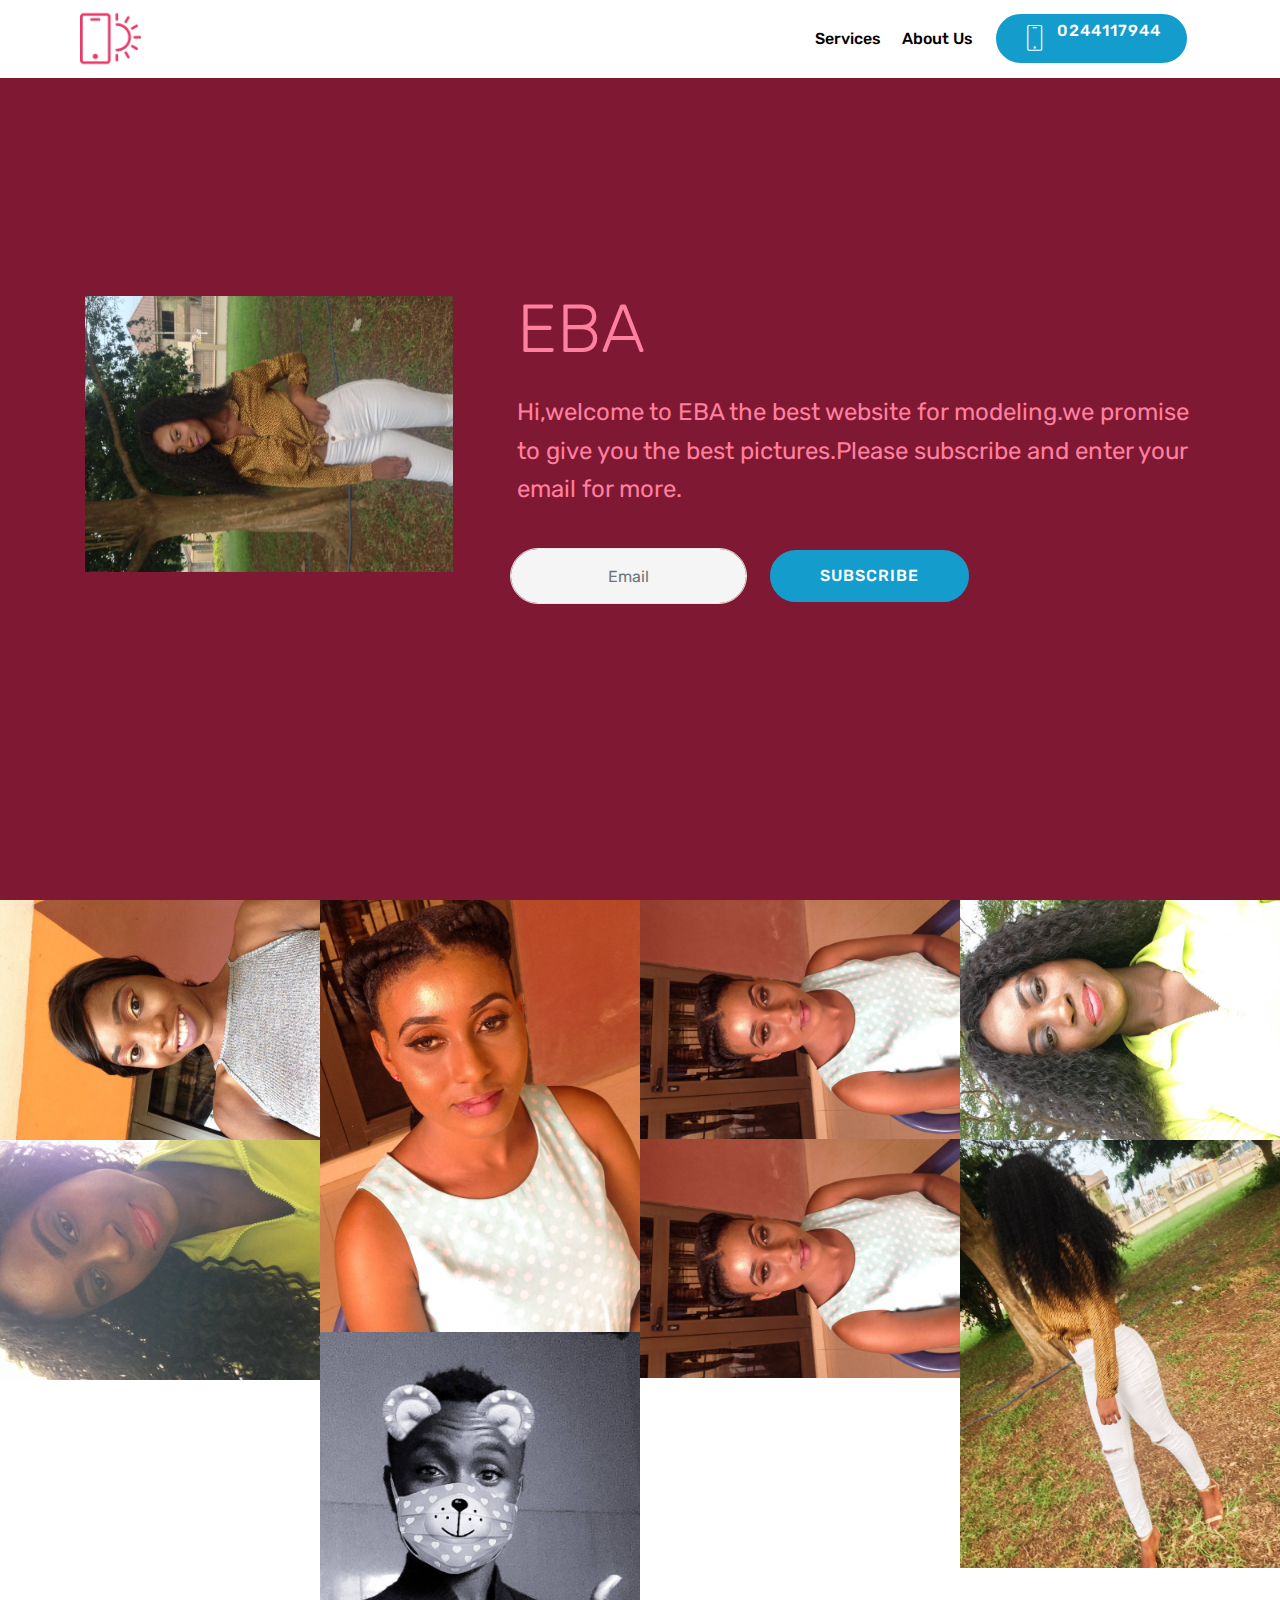
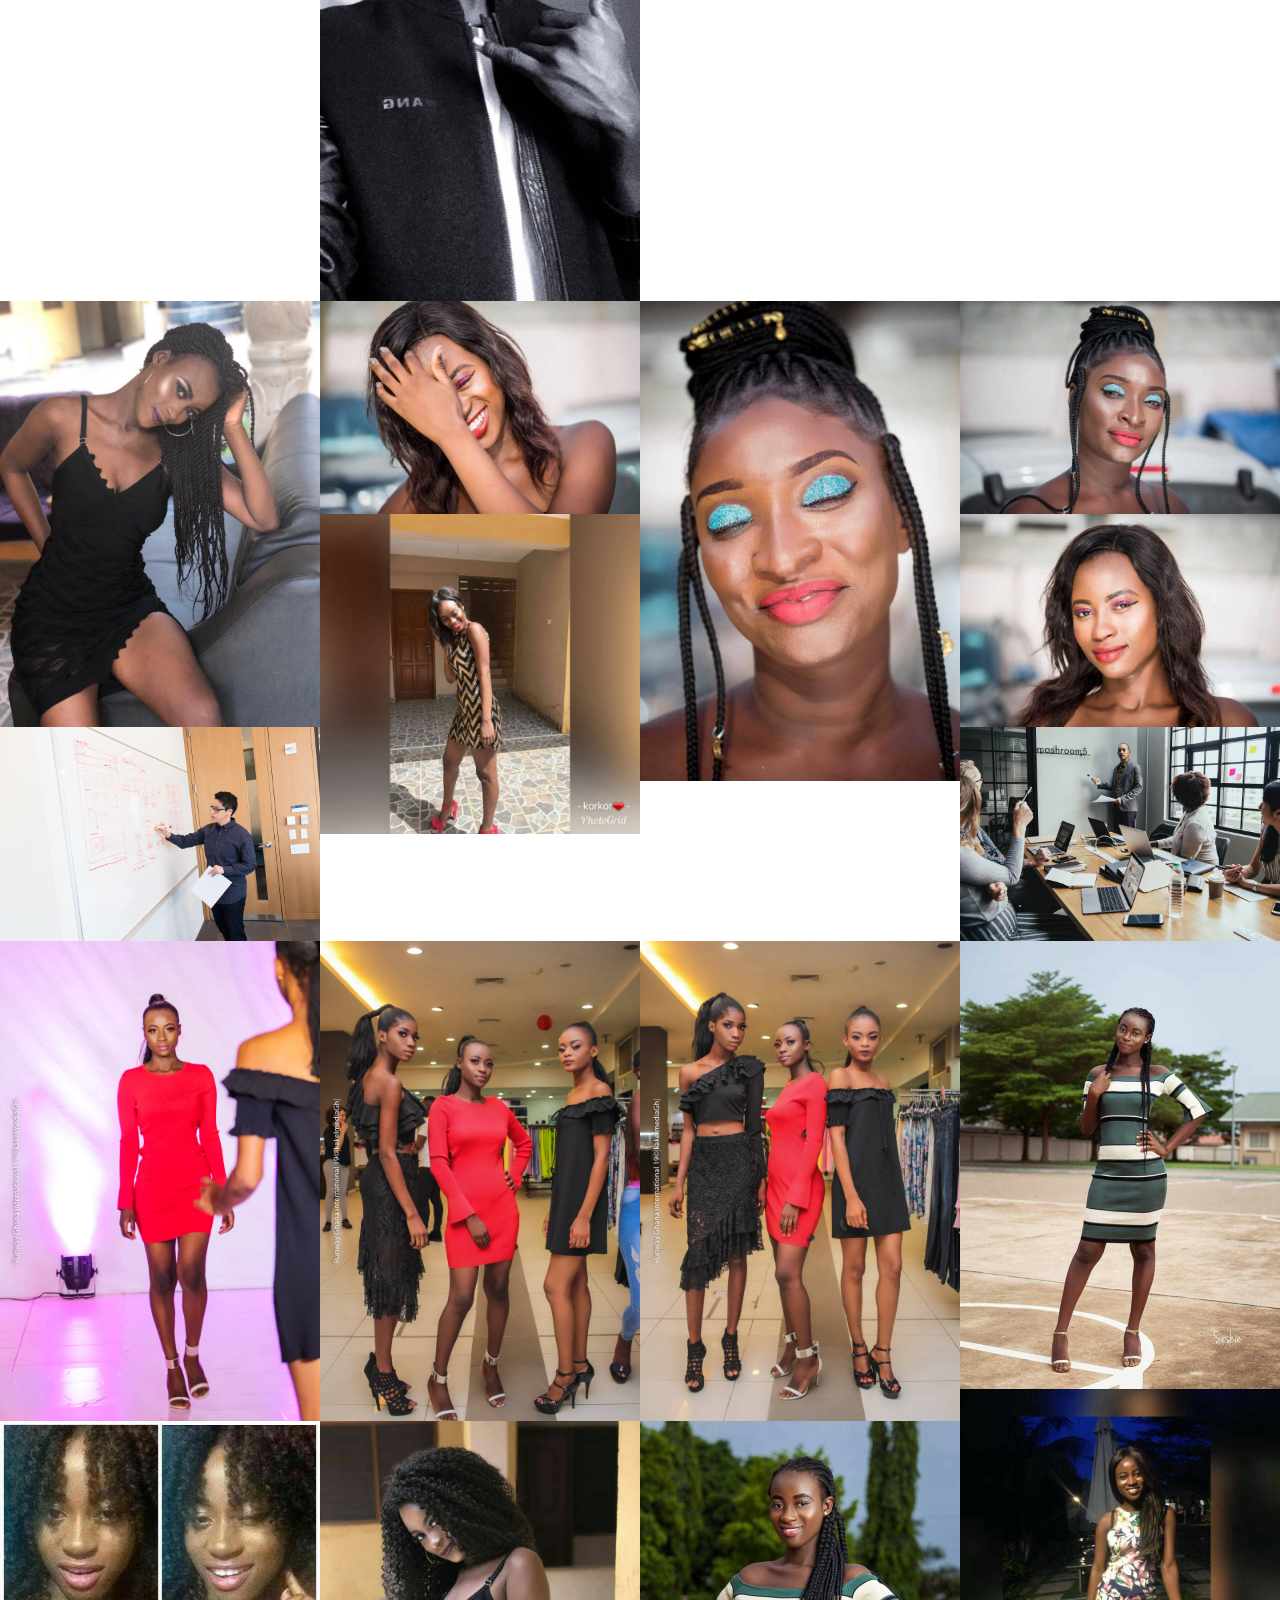
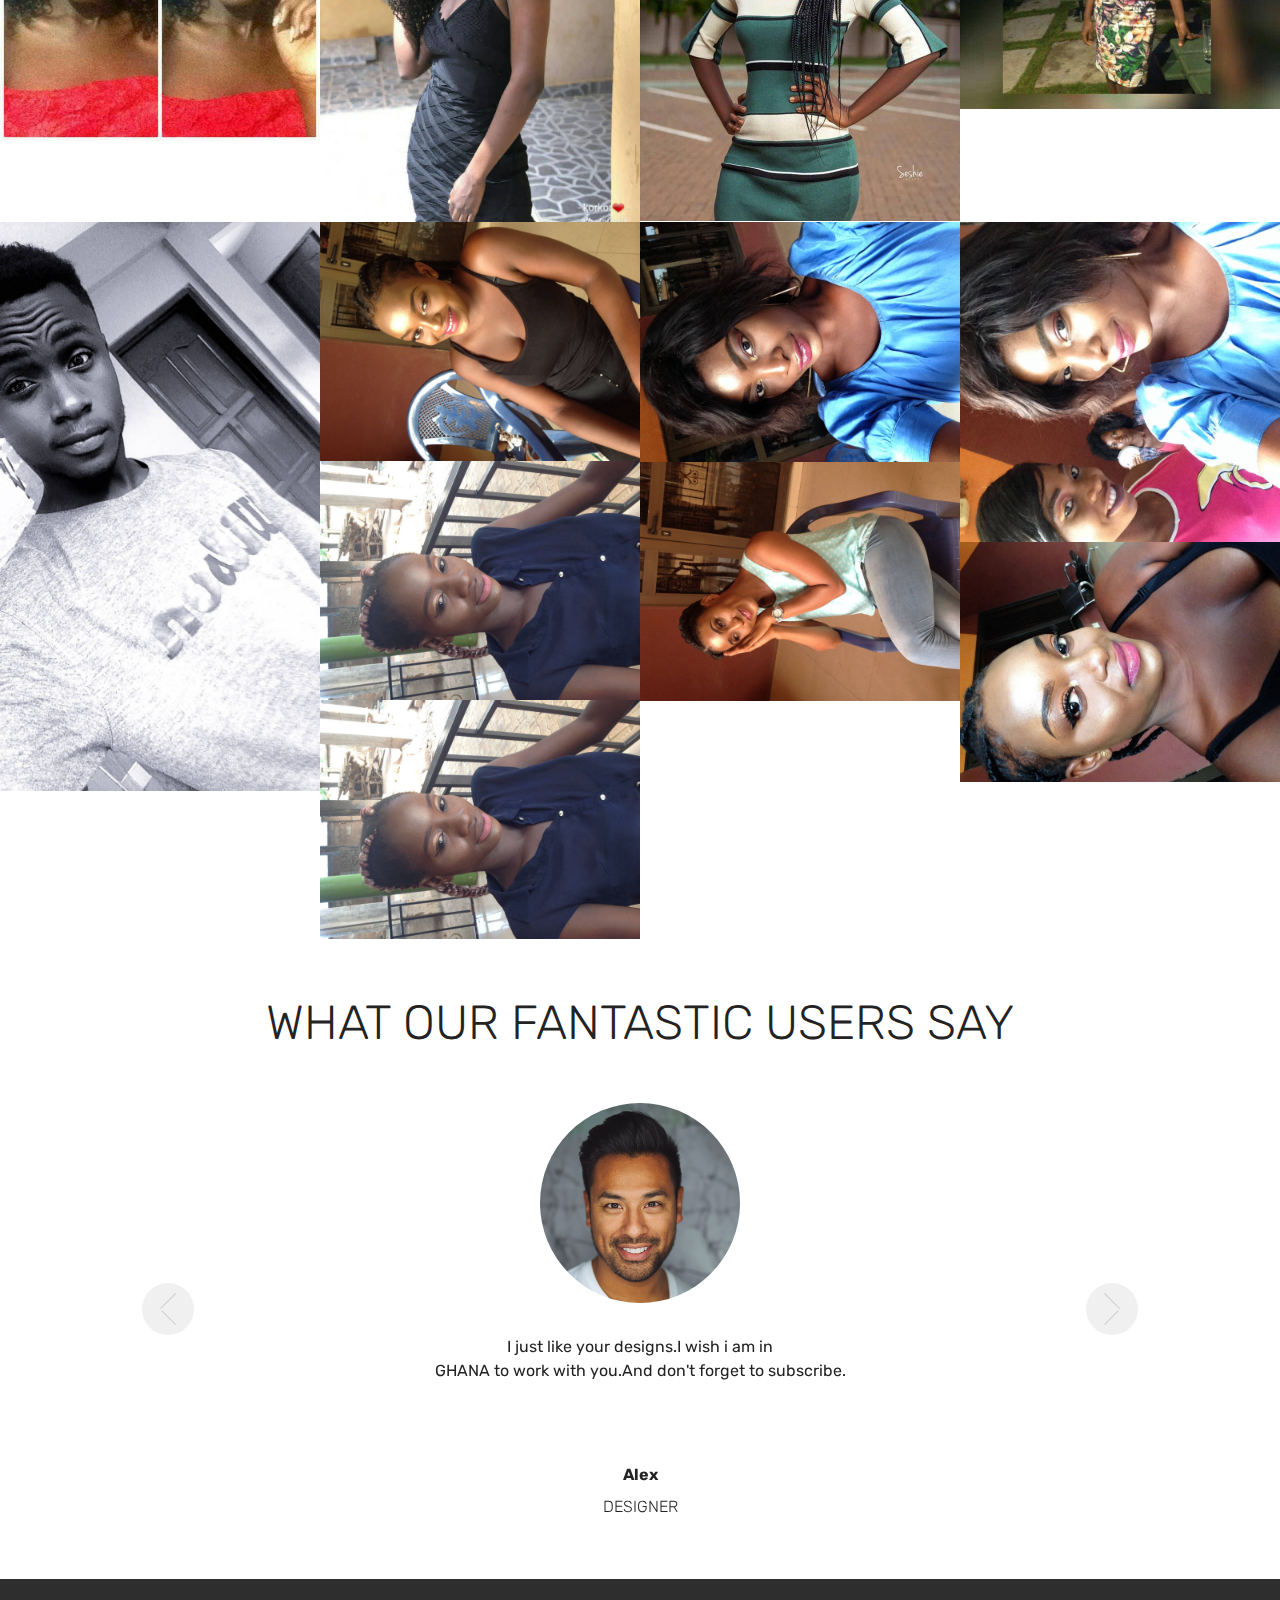
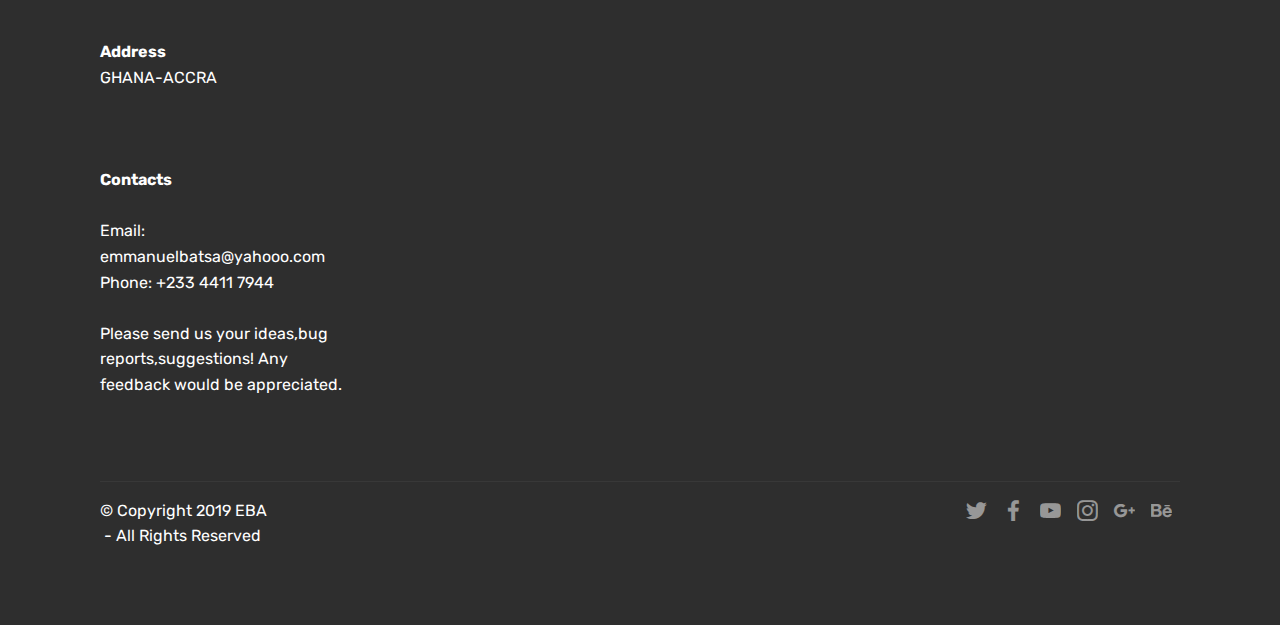
<file: index.html>
<!DOCTYPE html>
<html  >
<head>
  <!-- Site made with Mobirise Website Builder v4.9.7, https://mobirise.com -->
  <meta charset="UTF-8">
  <meta http-equiv="X-UA-Compatible" content="IE=edge">
  <meta name="generator" content="Mobirise v4.9.7, mobirise.com">
  <meta name="viewport" content="width=device-width, initial-scale=1, minimum-scale=1">
  <link rel="shortcut icon" href="assets/images/logo2.png" type="image/x-icon">
  <meta name="description" content="">
  
  <title>Home</title>
  <link rel="stylesheet" href="assets/web/assets/mobirise-icons/mobirise-icons.css">
  <link rel="stylesheet" href="assets/tether/tether.min.css">
  <link rel="stylesheet" href="assets/bootstrap/css/bootstrap.min.css">
  <link rel="stylesheet" href="assets/bootstrap/css/bootstrap-grid.min.css">
  <link rel="stylesheet" href="assets/bootstrap/css/bootstrap-reboot.min.css">
  <link rel="stylesheet" href="assets/dropdown/css/style.css">
  <link rel="stylesheet" href="assets/socicon/css/styles.css">
  <link rel="stylesheet" href="assets/theme/css/style.css">
  <link rel="stylesheet" href="assets/gallery/style.css">
  <link rel="stylesheet" href="assets/mobirise/css/mbr-additional.css" type="text/css">
  
  
  
</head>
<body>
  <section class="menu cid-roEp8m9hUZ" once="menu" id="menu2-d">

    

    <nav class="navbar navbar-expand beta-menu navbar-dropdown align-items-center navbar-fixed-top navbar-toggleable-sm">
        <button class="navbar-toggler navbar-toggler-right" type="button" data-toggle="collapse" data-target="#navbarSupportedContent" aria-controls="navbarSupportedContent" aria-expanded="false" aria-label="Toggle navigation">
            <div class="hamburger">
                <span></span>
                <span></span>
                <span></span>
                <span></span>
            </div>
        </button>
        <div class="menu-logo">
            <div class="navbar-brand">
                <span class="navbar-logo">
                    <a href="mailto:emmanuelbatsa@yahoo.com">
                        <img src="assets/images/logo2.png" alt="EBA" title="" style="height: 3.8rem;">
                    </a>
                </span>
                
            </div>
        </div>
        <div class="collapse navbar-collapse" id="navbarSupportedContent">
            <ul class="navbar-nav nav-dropdown" data-app-modern-menu="true">
                <li class="nav-item">
                    <a class="nav-link link text-black display-4" href="https://mobirise.co">
                        Services
                    </a>
                </li>
                <li class="nav-item">
                    <a class="nav-link link text-black display-4" href="https://mobirise.co">
                        About Us
                    </a>
                </li>
            </ul>
            <div class="navbar-buttons mbr-section-btn"><a class="btn btn-sm btn-primary display-4" href="tel:+1-234-567-8901">
                    <span class="btn-icon mbri-mobile mbr-iconfont mbr-iconfont-btn">
                    </span>0244117944<br><br></a></div>
        </div>
    </nav>
</section>

<section class="engine"><a href="https://mobirise.info/x">css templates</a></section><section class="header14 cid-roEmAj16Jm mbr-fullscreen" id="header14-9">

    

    

    <div class="container">
        <div class="media-container-row">

            <div class="mbr-figure" style="width: 60%;">
                <img src="assets/images/img-316-736x550.jpg" alt="Mobirise" title="">
            </div>

            <div class="media-content">
                <h1 class="mbr-section-title pb-3 align-left mbr-white mbr-fonts-style display-1">EBA<br></h1>
                
                <div class="mbr-section-text  pb-3 ">
                    <p class="mbr-text align-left mbr-white mbr-fonts-style display-5">Hi,welcome to EBA the best website for modeling.we promise to give you the best pictures.Please subscribe and enter your email for more.<br></p>
                </div>

                <div class="media-container-column" data-form-type="formoid">
                    <!---Formbuilder Form--->
                    <form action="https://mobirise.com/" method="POST" class="mbr-form form-with-styler" data-form-title="Mobirise Form"><input type="hidden" name="email" data-form-email="true" value="BkG4syEsh4HlrwgCZ5Aggmk8G+XoXn6gJBw9pr6OkjPnnj7tp/GcfAgcpT6/6RHgXVteLJtbezft+wnZT63i/Pe9oW1Cf/lq3arCGuVujhn4BQm0QV9anxgGbiHi90rs">
                        <div class="row form-inline">
                            <div hidden="hidden" data-form-alert="" class="alert alert-success col-12">Thanks for filling out the form!</div>
                            <div hidden="hidden" data-form-alert-danger="" class="alert alert-danger col-12">
                            </div>
                        </div>
                        <div class="dragArea row form-inline">
                            <div class="col-auto form-group" data-for="email">
                                <input type="email" name="email" placeholder="Email" data-form-field="Email" required="required" class="form-control input-sm input-inverse display-7" id="email-header14-9">
                            </div>
                            <div class="col-auto buttons-wrap"><button type="submit" class="btn btn-primary display-4">SUBSCRIBE</button></div>
                        </div>
                    </form><!---Formbuilder Form--->
                </div>
            </div>
        </div>
    </div>
</section>

<section class="mbr-gallery mbr-slider-carousel cid-roExYqfSeh" id="gallery3-d">

    

    <div>
        <div><!-- Filter --><!-- Gallery --><div class="mbr-gallery-row"><div class="mbr-gallery-layout-default"><div><div><div class="mbr-gallery-item mbr-gallery-item--p0" data-video-url="false" data-tags="Awesome"><div href="#lb-gallery3-d" data-slide-to="0" data-toggle="modal"><img src="assets/images/img-0178-1-1280x960-800x600.jpg" alt="" title=""><span class="icon-focus"></span></div></div><div class="mbr-gallery-item mbr-gallery-item--p0" data-video-url="false" data-tags="Responsive"><div href="#lb-gallery3-d" data-slide-to="1" data-toggle="modal"><img src="assets/images/img-220-1402x1894-800x1081.jpg" alt="" title=""><span class="icon-focus"></span></div></div><div class="mbr-gallery-item mbr-gallery-item--p0" data-video-url="false" data-tags="Creative"><div href="#lb-gallery3-d" data-slide-to="2" data-toggle="modal"><img src="assets/images/img-0156-1-2000x1494-800x598.jpg" alt="" title=""><span class="icon-focus"></span></div></div><div class="mbr-gallery-item mbr-gallery-item--p0" data-video-url="false" data-tags="Animated"><div href="#lb-gallery3-d" data-slide-to="3" data-toggle="modal"><img src="assets/images/img-0130-2-1280x960-800x600.jpg" alt="" title=""><span class="icon-focus"></span></div></div><div class="mbr-gallery-item mbr-gallery-item--p0" data-video-url="false" data-tags="Awesome"><div href="#lb-gallery3-d" data-slide-to="4" data-toggle="modal"><img src="assets/images/img-0156-1-2000x1494-800x598.jpg" alt="" title=""><span class="icon-focus"></span></div></div><div class="mbr-gallery-item mbr-gallery-item--p0" data-video-url="false" data-tags="Awesome"><div href="#lb-gallery3-d" data-slide-to="5" data-toggle="modal"><img src="assets/images/img-127-1280x960-800x600.jpg" alt="" title=""><span class="icon-focus"></span></div></div><div class="mbr-gallery-item mbr-gallery-item--p0" data-video-url="false" data-tags="Responsive"><div href="#lb-gallery3-d" data-slide-to="6" data-toggle="modal"><img src="assets/images/img-347-1936x2592-800x1071.jpg" alt="" title=""><span class="icon-focus"></span></div></div><div class="mbr-gallery-item mbr-gallery-item--p0" data-video-url="false" data-tags="Animated"><div href="#lb-gallery3-d" data-slide-to="7" data-toggle="modal"><img src="assets/images/img-26-720x1280-720x1280.jpg" alt="" title=""><span class="icon-focus"></span></div></div></div></div><div class="clearfix"></div></div></div><!-- Lightbox --><div data-app-prevent-settings="" class="mbr-slider modal fade carousel slide" tabindex="-1" data-keyboard="true" data-interval="false" id="lb-gallery3-d"><div class="modal-dialog"><div class="modal-content"><div class="modal-body"><div class="carousel-inner"><div class="carousel-item active"><img src="assets/images/img-0178-1-1280x960.jpg" alt="" title=""></div><div class="carousel-item"><img src="assets/images/img-220-1402x1894.jpg" alt="" title=""></div><div class="carousel-item"><img src="assets/images/img-0156-1-2000x1494.jpg" alt="" title=""></div><div class="carousel-item"><img src="assets/images/img-0130-2-1280x960.jpg" alt="" title=""></div><div class="carousel-item"><img src="assets/images/img-0156-1-2000x1494.jpg" alt="" title=""></div><div class="carousel-item"><img src="assets/images/img-127-1280x960.jpg" alt="" title=""></div><div class="carousel-item"><img src="assets/images/img-347-1936x2592.jpg" alt="" title=""></div><div class="carousel-item"><img src="assets/images/img-26-720x1280.jpg" alt="" title=""></div></div><a class="carousel-control carousel-control-prev" role="button" data-slide="prev" href="#lb-gallery3-d"><span class="mbri-left mbr-iconfont" aria-hidden="true"></span><span class="sr-only">Previous</span></a><a class="carousel-control carousel-control-next" role="button" data-slide="next" href="#lb-gallery3-d"><span class="mbri-right mbr-iconfont" aria-hidden="true"></span><span class="sr-only">Next</span></a><a class="close" href="#" role="button" data-dismiss="modal"><span class="sr-only">Close</span></a></div></div></div></div></div>
    </div>

</section>

<section class="mbr-gallery mbr-slider-carousel cid-rs7AkOa6Vr" id="gallery3-9">

    

    <div>
        <div><!-- Filter --><!-- Gallery --><div class="mbr-gallery-row"><div class="mbr-gallery-layout-default"><div><div><div class="mbr-gallery-item mbr-gallery-item--p0" data-video-url="false" data-tags="Awesome"><div href="#lb-gallery3-9" data-slide-to="0" data-toggle="modal"><img src="assets/images/img-20181106-wa0015-768x1024-768x1024.jpg" alt="" title=""><span class="icon-focus"></span></div></div><div class="mbr-gallery-item mbr-gallery-item--p0" data-video-url="false" data-tags="Responsive"><div href="#lb-gallery3-9" data-slide-to="1" data-toggle="modal"><img src="assets/images/img-20190417-wa0008-1080x721-800x534.jpg" alt="" title=""><span class="icon-focus"></span></div></div><div class="mbr-gallery-item mbr-gallery-item--p0" data-video-url="false" data-tags="Creative"><div href="#lb-gallery3-9" data-slide-to="2" data-toggle="modal"><img src="assets/images/img-20190417-wa0010-720x1080-720x1080.jpg" alt="" title=""><span class="icon-focus"></span></div></div><div class="mbr-gallery-item mbr-gallery-item--p0" data-video-url="false" data-tags="Animated"><div href="#lb-gallery3-9" data-slide-to="3" data-toggle="modal"><img src="assets/images/img-20190417-wa0012-1080x720-800x533.jpg" alt="" title=""><span class="icon-focus"></span></div></div><div class="mbr-gallery-item mbr-gallery-item--p0" data-video-url="false" data-tags="Awesome"><div href="#lb-gallery3-9" data-slide-to="4" data-toggle="modal"><img src="assets/images/img-20190417-wa0009-1080x721-800x534.jpg" alt="" title=""><span class="icon-focus"></span></div></div><div class="mbr-gallery-item mbr-gallery-item--p0" data-video-url="false" data-tags="Awesome"><div href="#lb-gallery3-9" data-slide-to="5" data-toggle="modal"><img src="assets/images/photogrid-1544365843842-1920x1920-800x800.jpg" alt="" title=""><span class="icon-focus"></span></div></div><div class="mbr-gallery-item mbr-gallery-item--p0" data-video-url="false" data-tags="Responsive"><div href="#lb-gallery3-9" data-slide-to="6" data-toggle="modal"><img src="assets/images/background7.jpg" alt="" title=""><span class="icon-focus"></span></div></div><div class="mbr-gallery-item mbr-gallery-item--p0" data-video-url="false" data-tags="Animated"><div href="#lb-gallery3-9" data-slide-to="7" data-toggle="modal"><img src="assets/images/background8.jpg" alt="" title=""><span class="icon-focus"></span></div></div></div></div><div class="clearfix"></div></div></div><!-- Lightbox --><div data-app-prevent-settings="" class="mbr-slider modal fade carousel slide" tabindex="-1" data-keyboard="true" data-interval="false" id="lb-gallery3-9"><div class="modal-dialog"><div class="modal-content"><div class="modal-body"><div class="carousel-inner"><div class="carousel-item active"><img src="assets/images/img-20181106-wa0015-768x1024.jpg" alt="" title=""></div><div class="carousel-item"><img src="assets/images/img-20190417-wa0008-1080x721.jpg" alt="" title=""></div><div class="carousel-item"><img src="assets/images/img-20190417-wa0010-720x1080.jpg" alt="" title=""></div><div class="carousel-item"><img src="assets/images/img-20190417-wa0012-1080x720.jpg" alt="" title=""></div><div class="carousel-item"><img src="assets/images/img-20190417-wa0009-1080x721.jpg" alt="" title=""></div><div class="carousel-item"><img src="assets/images/photogrid-1544365843842-1920x1920.jpg" alt="" title=""></div><div class="carousel-item"><img src="assets/images/background7.jpg" alt="" title=""></div><div class="carousel-item"><img src="assets/images/background8.jpg" alt="" title=""></div></div><a class="carousel-control carousel-control-prev" role="button" data-slide="prev" href="#lb-gallery3-9"><span class="mbri-left mbr-iconfont" aria-hidden="true"></span><span class="sr-only">Previous</span></a><a class="carousel-control carousel-control-next" role="button" data-slide="next" href="#lb-gallery3-9"><span class="mbri-right mbr-iconfont" aria-hidden="true"></span><span class="sr-only">Next</span></a><a class="close" href="#" role="button" data-dismiss="modal"><span class="sr-only">Close</span></a></div></div></div></div></div>
    </div>

</section>

<section class="mbr-gallery mbr-slider-carousel cid-rs7yR6AOUh" id="gallery3-7">

    

    <div>
        <div><!-- Filter --><!-- Gallery --><div class="mbr-gallery-row"><div class="mbr-gallery-layout-default"><div><div><div class="mbr-gallery-item mbr-gallery-item--p0" data-video-url="false" data-tags="Awesome"><div href="#lb-gallery3-7" data-slide-to="0" data-toggle="modal"><img src="assets/images/img-60-2000x3000-800x1200.jpg" alt="" title=""><span class="icon-focus"></span></div></div><div class="mbr-gallery-item mbr-gallery-item--p0" data-video-url="false" data-tags="Responsive"><div href="#lb-gallery3-7" data-slide-to="1" data-toggle="modal"><img src="assets/images/img-1-2000x3000-800x1200.jpg" alt="" title=""><span class="icon-focus"></span></div></div><div class="mbr-gallery-item mbr-gallery-item--p0" data-video-url="false" data-tags="Creative"><div href="#lb-gallery3-7" data-slide-to="2" data-toggle="modal"><img src="assets/images/img-3-2000x3000-800x1200.jpg" alt="" title=""><span class="icon-focus"></span></div></div><div class="mbr-gallery-item mbr-gallery-item--p0" data-video-url="false" data-tags="Animated"><div href="#lb-gallery3-7" data-slide-to="3" data-toggle="modal"><img src="assets/images/img-20181123-174303-760-640x896-640x896.jpg" alt="" title=""><span class="icon-focus"></span></div></div><div class="mbr-gallery-item mbr-gallery-item--p0" data-video-url="false" data-tags="Awesome"><div href="#lb-gallery3-7" data-slide-to="4" data-toggle="modal"><img src="assets/images/img-20181029-133314-788-640x640-640x640.jpg" alt="" title=""><span class="icon-focus"></span></div></div><div class="mbr-gallery-item mbr-gallery-item--p0" data-video-url="false" data-tags="Awesome"><div href="#lb-gallery3-7" data-slide-to="5" data-toggle="modal"><img src="assets/images/img-20181107-wa0009-640x640-640x640.jpg" alt="" title=""><span class="icon-focus"></span></div></div><div class="mbr-gallery-item mbr-gallery-item--p0" data-video-url="false" data-tags="Responsive"><div href="#lb-gallery3-7" data-slide-to="6" data-toggle="modal"><img src="assets/images/img-20181117-084242-321-959x1200-800x1001.jpg" alt="" title=""><span class="icon-focus"></span></div></div><div class="mbr-gallery-item mbr-gallery-item--p0" data-video-url="false" data-tags="Animated"><div href="#lb-gallery3-7" data-slide-to="7" data-toggle="modal"><img src="assets/images/img-20181123-174315-274-640x800-640x800.jpg" alt="" title=""><span class="icon-focus"></span></div></div></div></div><div class="clearfix"></div></div></div><!-- Lightbox --><div data-app-prevent-settings="" class="mbr-slider modal fade carousel slide" tabindex="-1" data-keyboard="true" data-interval="false" id="lb-gallery3-7"><div class="modal-dialog"><div class="modal-content"><div class="modal-body"><div class="carousel-inner"><div class="carousel-item active"><img src="assets/images/img-60-2000x3000.jpg" alt="" title=""></div><div class="carousel-item"><img src="assets/images/img-1-2000x3000.jpg" alt="" title=""></div><div class="carousel-item"><img src="assets/images/img-3-2000x3000.jpg" alt="" title=""></div><div class="carousel-item"><img src="assets/images/img-20181123-174303-760-640x896.jpg" alt="" title=""></div><div class="carousel-item"><img src="assets/images/img-20181029-133314-788-640x640.jpg" alt="" title=""></div><div class="carousel-item"><img src="assets/images/img-20181107-wa0009-640x640.jpg" alt="" title=""></div><div class="carousel-item"><img src="assets/images/img-20181117-084242-321-959x1200.jpg" alt="" title=""></div><div class="carousel-item"><img src="assets/images/img-20181123-174315-274-640x800.jpg" alt="" title=""></div></div><a class="carousel-control carousel-control-prev" role="button" data-slide="prev" href="#lb-gallery3-7"><span class="mbri-left mbr-iconfont" aria-hidden="true"></span><span class="sr-only">Previous</span></a><a class="carousel-control carousel-control-next" role="button" data-slide="next" href="#lb-gallery3-7"><span class="mbri-right mbr-iconfont" aria-hidden="true"></span><span class="sr-only">Next</span></a><a class="close" href="#" role="button" data-dismiss="modal"><span class="sr-only">Close</span></a></div></div></div></div></div>
    </div>

</section>

<section class="mbr-gallery mbr-slider-carousel cid-roExYVo3qZ" id="gallery3-e">

    

    <div>
        <div><!-- Filter --><!-- Gallery --><div class="mbr-gallery-row"><div class="mbr-gallery-layout-default"><div><div><div class="mbr-gallery-item mbr-gallery-item--p0" data-video-url="false" data-tags="Awesome"><div href="#lb-gallery3-e" data-slide-to="0" data-toggle="modal"><img src="assets/images/img-29-750x1334-750x1334.jpg" alt="" title=""><span class="icon-focus"></span></div></div><div class="mbr-gallery-item mbr-gallery-item--p0" data-video-url="false" data-tags="Responsive"><div href="#lb-gallery3-e" data-slide-to="1" data-toggle="modal"><img src="assets/images/img-184-2000x1494-800x598.jpg" alt="" title=""><span class="icon-focus"></span></div></div><div class="mbr-gallery-item mbr-gallery-item--p0" data-video-url="false" data-tags="Creative"><div href="#lb-gallery3-e" data-slide-to="2" data-toggle="modal"><img src="assets/images/img-0199-1-1280x960-800x600.jpg" alt="" title=""><span class="icon-focus"></span></div></div><div class="mbr-gallery-item mbr-gallery-item--p0" data-video-url="false" data-tags="Animated"><div href="#lb-gallery3-e" data-slide-to="3" data-toggle="modal"><img src="assets/images/img-0202-1-960x960-800x800.jpg" alt="" title=""><span class="icon-focus"></span></div></div><div class="mbr-gallery-item mbr-gallery-item--p0" data-video-url="false" data-tags="Awesome"><div href="#lb-gallery3-e" data-slide-to="4" data-toggle="modal"><img src="assets/images/img-138-2000x1494-800x598.jpg" alt="" title=""><span class="icon-focus"></span></div></div><div class="mbr-gallery-item mbr-gallery-item--p0" data-video-url="false" data-tags="Awesome"><div href="#lb-gallery3-e" data-slide-to="5" data-toggle="modal"><img src="assets/images/img-166-2000x1494-800x598.jpg" alt="" title=""><span class="icon-focus"></span></div></div><div class="mbr-gallery-item mbr-gallery-item--p0" data-video-url="false" data-tags="Responsive"><div href="#lb-gallery3-e" data-slide-to="6" data-toggle="modal"><img src="assets/images/img-0188-2-1280x960-800x600.jpg" alt="" title=""><span class="icon-focus"></span></div></div><div class="mbr-gallery-item mbr-gallery-item--p0" data-video-url="false" data-tags="Animated"><div href="#lb-gallery3-e" data-slide-to="7" data-toggle="modal"><img src="assets/images/img-138-2000x1494-800x598.jpg" alt="" title=""><span class="icon-focus"></span></div></div></div></div><div class="clearfix"></div></div></div><!-- Lightbox --><div data-app-prevent-settings="" class="mbr-slider modal fade carousel slide" tabindex="-1" data-keyboard="true" data-interval="false" id="lb-gallery3-e"><div class="modal-dialog"><div class="modal-content"><div class="modal-body"><div class="carousel-inner"><div class="carousel-item active"><img src="assets/images/img-29-750x1334.jpg" alt="" title=""></div><div class="carousel-item"><img src="assets/images/img-184-2000x1494.jpg" alt="" title=""></div><div class="carousel-item"><img src="assets/images/img-0199-1-1280x960.jpg" alt="" title=""></div><div class="carousel-item"><img src="assets/images/img-0202-1-960x960.jpg" alt="" title=""></div><div class="carousel-item"><img src="assets/images/img-138-2000x1494.jpg" alt="" title=""></div><div class="carousel-item"><img src="assets/images/img-166-2000x1494.jpg" alt="" title=""></div><div class="carousel-item"><img src="assets/images/img-0188-2-1280x960.jpg" alt="" title=""></div><div class="carousel-item"><img src="assets/images/img-138-2000x1494.jpg" alt="" title=""></div></div><a class="carousel-control carousel-control-prev" role="button" data-slide="prev" href="#lb-gallery3-e"><span class="mbri-left mbr-iconfont" aria-hidden="true"></span><span class="sr-only">Previous</span></a><a class="carousel-control carousel-control-next" role="button" data-slide="next" href="#lb-gallery3-e"><span class="mbri-right mbr-iconfont" aria-hidden="true"></span><span class="sr-only">Next</span></a><a class="close" href="#" role="button" data-dismiss="modal"><span class="sr-only">Close</span></a></div></div></div></div></div>
    </div>

</section>

<section class="carousel slide testimonials-slider cid-rs7CExEnmo" data-interval="false" id="testimonials-slider1-c">
    
    

    

    <div class="container text-center">
        <h2 class="pb-5 mbr-fonts-style display-2">
            WHAT OUR FANTASTIC USERS SAY
        </h2>

        <div class="carousel slide" role="listbox" data-pause="true" data-keyboard="false" data-ride="carousel" data-interval="5000">
            <div class="carousel-inner">
                
                
            <div class="carousel-item">
                    <div class="user col-md-8">
                        <div class="user_image">
                            <img src="assets/images/face3.jpg">
                        </div>
                        <div class="user_text pb-3">
                            <p class="mbr-fonts-style display-7">I just like your designs.I wish i am in <br>GHANA to work with you.And don't forget to subscribe.<br><br><br></p>
                        </div>
                        <div class="user_name mbr-bold pb-2 mbr-fonts-style display-7">
                            Alex
                        </div>
                        <div class="user_desk mbr-light mbr-fonts-style display-7">
                            DESIGNER
                        </div>
                    </div>
                </div><div class="carousel-item">
                    <div class="user col-md-8">
                        <div class="user_image">
                            <img src="assets/images/face2.jpg">
                        </div>
                        <div class="user_text pb-3">
                            <p class="mbr-fonts-style display-7">your website is very fan and exciting .<br><br></p>
                        </div>
                        <div class="user_name mbr-bold pb-2 mbr-fonts-style display-7">
                            Linda
                        </div>
                        <div class="user_desk mbr-light mbr-fonts-style display-7">
                            DEVELOPER
                        </div>
                    </div>
                </div></div>

            <div class="carousel-controls">
                <a class="carousel-control-prev" role="button" data-slide="prev">
                  <span aria-hidden="true" class="mbri-arrow-prev mbr-iconfont"></span>
                  <span class="sr-only">Previous</span>
                </a>
                
                <a class="carousel-control-next" role="button" data-slide="next">
                  <span aria-hidden="true" class="mbri-arrow-next mbr-iconfont"></span>
                  <span class="sr-only">Next</span>
                </a>
            </div>
        </div>
    </div>
</section>

<section class="cid-rs7DtoxdHa" id="footer2-d">

    

    

    <div class="container">
        <div class="media-container-row content mbr-white">
            <div class="col-12 col-md-3 mbr-fonts-style display-7">
                <p class="mbr-text">
                    <strong>Address</strong>
                    <br>GHANA-ACCRA<br><br>
                    <br>
                    <br><strong>Contacts</strong>
                    <br>
                    <br>Email: emmanuelbatsa@yahooo.com<br>Phone: +233 4411 7944<br><br>Please send us your ideas,bug reports,suggestions! Any feedback would be appreciated.<br><br><br></p>
            </div>
            <div class="col-12 col-md-3 mbr-fonts-style display-7">
                <p class="mbr-text"></p>
            </div>
            <div class="col-12 col-md-6">
                <div class="google-map"><iframe frameborder="0" style="border:0" src="https://www.google.com/maps/embed/v1/place?key=AIzaSyCx3d07zxHPLvkFBLlAR3Ng8a9wsAsGoJ8&amp;q=place_id:ChIJn6wOs6lZwokRLKy1iqRcoKw" allowfullscreen=""></iframe></div>
            </div>
        </div>
        <div class="footer-lower">
            <div class="media-container-row">
                <div class="col-sm-12">
                    <hr>
                </div>
            </div>
            <div class="media-container-row mbr-white">
                <div class="col-sm-6 copyright">
                    <p class="mbr-text mbr-fonts-style display-7">
                        © Copyright 2019 EBA<br>&nbsp;- All Rights Reserved
                    </p>
                </div>
                <div class="col-md-6">
                    <div class="social-list align-right">
                        <div class="soc-item">
                            <a href="https://twitter.com/mobirise" target="_blank">
                                <span class="socicon-twitter socicon mbr-iconfont mbr-iconfont-social"></span>
                            </a>
                        </div>
                        <div class="soc-item">
                            <a href="https://www.facebook.com/pages/Mobirise/1616226671953247" target="_blank">
                                <span class="socicon-facebook socicon mbr-iconfont mbr-iconfont-social"></span>
                            </a>
                        </div>
                        <div class="soc-item">
                            <a href="https://www.youtube.com/c/mobirise" target="_blank">
                                <span class="socicon-youtube socicon mbr-iconfont mbr-iconfont-social"></span>
                            </a>
                        </div>
                        <div class="soc-item">
                            <a href="https://instagram.com/mobirise" target="_blank">
                                <span class="socicon-instagram socicon mbr-iconfont mbr-iconfont-social"></span>
                            </a>
                        </div>
                        <div class="soc-item">
                            <a href="https://plus.google.com/u/0/+Mobirise" target="_blank">
                                <span class="socicon-googleplus socicon mbr-iconfont mbr-iconfont-social"></span>
                            </a>
                        </div>
                        <div class="soc-item">
                            <a href="https://www.behance.net/Mobirise" target="_blank">
                                <span class="socicon-behance socicon mbr-iconfont mbr-iconfont-social"></span>
                            </a>
                        </div>
                    </div>
                </div>
            </div>
        </div>
    </div>
</section>


  <script src="assets/web/assets/jquery/jquery.min.js"></script>
  <script src="assets/popper/popper.min.js"></script>
  <script src="assets/tether/tether.min.js"></script>
  <script src="assets/bootstrap/js/bootstrap.min.js"></script>
  <script src="assets/smoothscroll/smooth-scroll.js"></script>
  <script src="assets/dropdown/js/script.min.js"></script>
  <script src="assets/touchswipe/jquery.touch-swipe.min.js"></script>
  <script src="assets/masonry/masonry.pkgd.min.js"></script>
  <script src="assets/imagesloaded/imagesloaded.pkgd.min.js"></script>
  <script src="assets/bootstrapcarouselswipe/bootstrap-carousel-swipe.js"></script>
  <script src="assets/vimeoplayer/jquery.mb.vimeo_player.js"></script>
  <script src="assets/mbr-testimonials-slider/mbr-testimonials-slider.js"></script>
  <script src="assets/theme/js/script.js"></script>
  <script src="assets/slidervideo/script.js"></script>
  <script src="assets/gallery/player.min.js"></script>
  <script src="assets/gallery/script.js"></script>
  <script src="assets/formoid/formoid.min.js"></script>
  
  
</body>
</html>
</file>
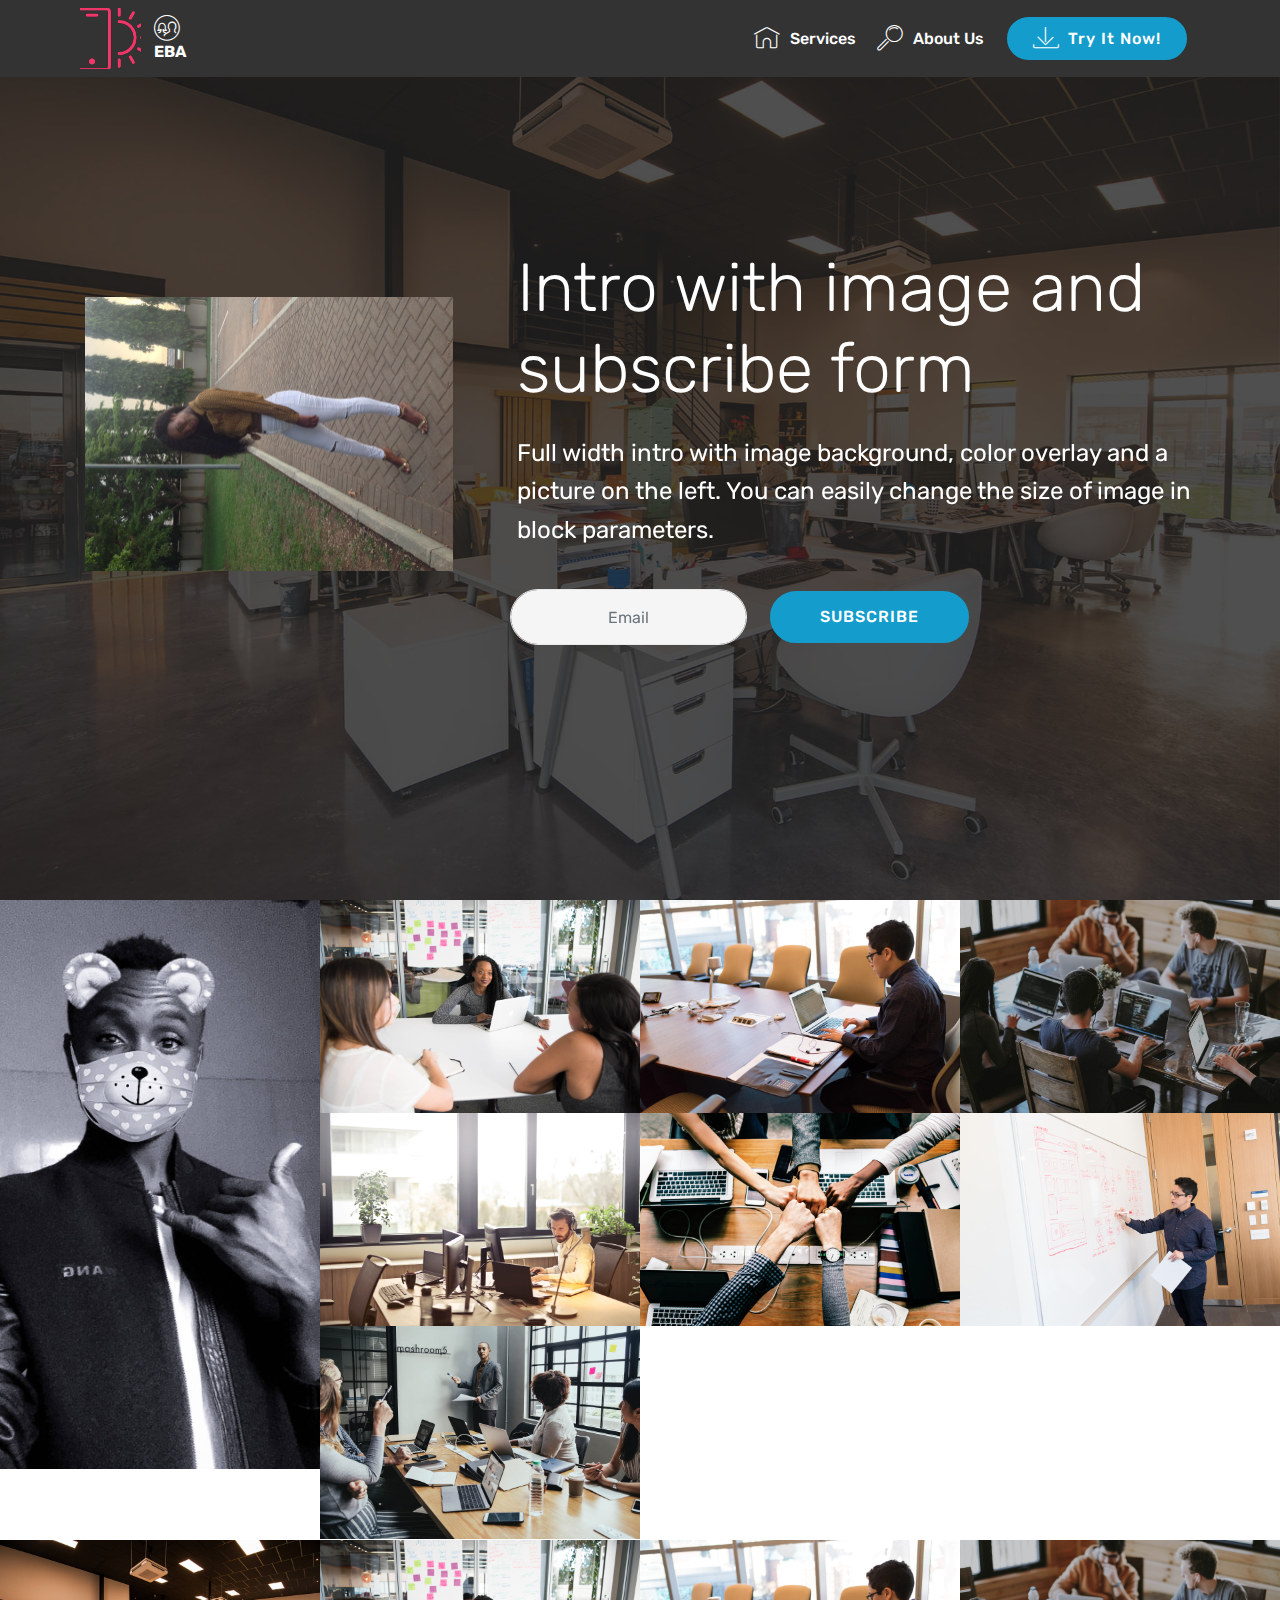
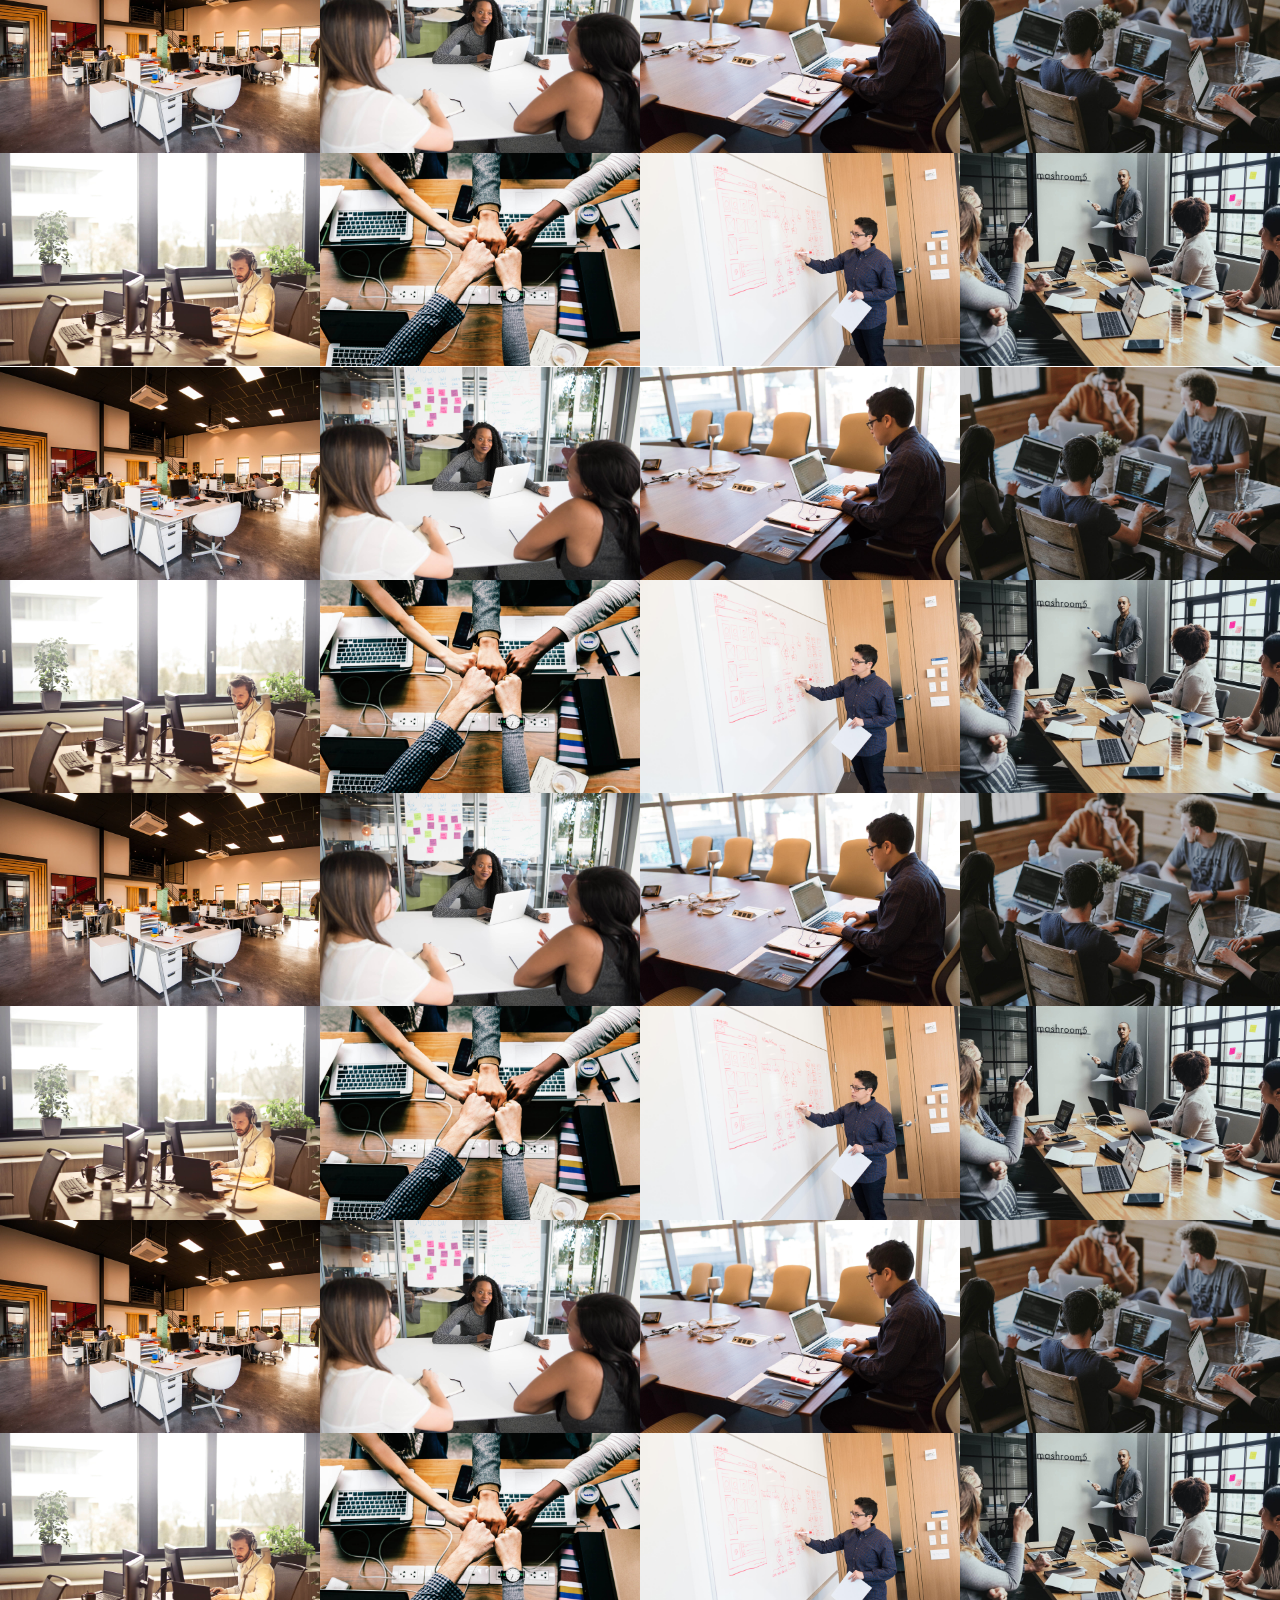
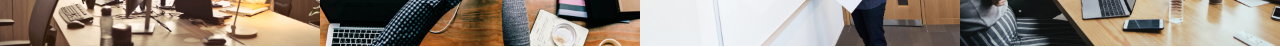
<file: EBA.html>
<!DOCTYPE html>
<html  >
<head>
  <!-- Site made with Mobirise Website Builder v4.9.7, https://mobirise.com -->
  <meta charset="UTF-8">
  <meta http-equiv="X-UA-Compatible" content="IE=edge">
  <meta name="generator" content="Mobirise v4.9.7, mobirise.com">
  <meta name="viewport" content="width=device-width, initial-scale=1, minimum-scale=1">
  <link rel="shortcut icon" href="assets/images/logo2.png" type="image/x-icon">
  <meta name="description" content="A photo  websites for modeels.">
  
  <title>EBA</title>
  <link rel="stylesheet" href="assets/web/assets/mobirise-icons/mobirise-icons.css">
  <link rel="stylesheet" href="assets/tether/tether.min.css">
  <link rel="stylesheet" href="assets/bootstrap/css/bootstrap.min.css">
  <link rel="stylesheet" href="assets/bootstrap/css/bootstrap-grid.min.css">
  <link rel="stylesheet" href="assets/bootstrap/css/bootstrap-reboot.min.css">
  <link rel="stylesheet" href="assets/dropdown/css/style.css">
  <link rel="stylesheet" href="assets/theme/css/style.css">
  <link rel="stylesheet" href="assets/gallery/style.css">
  <link rel="stylesheet" href="assets/mobirise/css/mbr-additional.css" type="text/css">
  
  
  
</head>
<body>
  <section class="menu cid-roDZ3I2eJK" once="menu" id="menu1-7">

    

    <nav class="navbar navbar-expand beta-menu navbar-dropdown align-items-center navbar-fixed-top navbar-toggleable-sm">
        <button class="navbar-toggler navbar-toggler-right" type="button" data-toggle="collapse" data-target="#navbarSupportedContent" aria-controls="navbarSupportedContent" aria-expanded="false" aria-label="Toggle navigation">
            <div class="hamburger">
                <span></span>
                <span></span>
                <span></span>
                <span></span>
            </div>
        </button>
        <div class="menu-logo">
            <div class="navbar-brand">
                <span class="navbar-logo">
                    <a href="mailto:batsae4@gmail.com">
                         <img src="assets/images/logo20.png" alt="EBA" title="EBA" style="height: 3.8rem;">
                    </a>
                </span>
                <span class="navbar-caption-wrap"><a class="navbar-caption text-white display-4" href="https://mobirise.co"><span class="mbri-users mbr-iconfont mbr-iconfont-btn"></span>EBA<br></a></span>
            </div>
        </div>
        <div class="collapse navbar-collapse" id="navbarSupportedContent">
            <ul class="navbar-nav nav-dropdown" data-app-modern-menu="true"><li class="nav-item">
                    <a class="nav-link link text-white display-4" href="https://mobirise.co">
                        <span class="mbri-home mbr-iconfont mbr-iconfont-btn"></span>
                        Services
                    </a>
                </li>
                <li class="nav-item">
                    <a class="nav-link link text-white display-4" href="https://mobirise.co">
                        <span class="mbri-search mbr-iconfont mbr-iconfont-btn"></span>
                        About Us
                    </a>
                </li></ul>
            <div class="navbar-buttons mbr-section-btn"><a class="btn btn-sm btn-primary display-4" href="https://mobirise.co">
                    <span class="mbri-save mbr-iconfont mbr-iconfont-btn "></span>
                    Try It Now!
                </a></div>
        </div>
    </nav>
</section>

<section class="engine"><a href="https://mobirise.info/y">html website templates</a></section><section class="header14 cid-roE1JPes4B mbr-fullscreen mbr-parallax-background" id="header14-b">

    

    <div class="mbr-overlay" style="opacity: 0.8; background-color: rgb(35, 35, 35);">
    </div>

    <div class="container">
        <div class="media-container-row">

            <div class="mbr-figure" style="width: 60%;">
                <img src="assets/images/img-297-736x550.jpg" alt="Mobirise" title="">
            </div>

            <div class="media-content">
                <h1 class="mbr-section-title pb-3 align-left mbr-white mbr-fonts-style display-1">
                    Intro with image and subscribe form
                </h1>
                
                <div class="mbr-section-text  pb-3 ">
                    <p class="mbr-text align-left mbr-white mbr-fonts-style display-5">
                        Full width intro with image background, color overlay and a picture on the left. You can easily change the size of image in block parameters.
                    </p>
                </div>

                <div class="media-container-column" data-form-type="formoid">
                    <!---Formbuilder Form--->
                    <form action="https://mobirise.com/" method="POST" class="mbr-form form-with-styler" data-form-title="Mobirise Form"><input type="hidden" name="email" data-form-email="true" value="RyAFg0GZ+YdWOlkEopnya1ocxnvd0Aj+KvH+wyuju73dxjNFCLXoICnj9b7PC6GK0d982huZ2np63PQW+MdaGTHi55dxymNvBtD9zdbl4IdftPNO0S0nh6pYsm6vhPZ4">
                        <div class="row form-inline">
                            <div hidden="hidden" data-form-alert="" class="alert alert-success col-12">Thanks for filling out the form!</div>
                            <div hidden="hidden" data-form-alert-danger="" class="alert alert-danger col-12">
                            </div>
                        </div>
                        <div class="dragArea row form-inline">
                            <div class="col-auto form-group" data-for="email">
                                <input type="email" name="email" placeholder="Email" data-form-field="Email" required="required" class="form-control input-sm input-inverse display-7" id="email-header14-b">
                            </div>
                            <div class="col-auto buttons-wrap"><button type="submit" class="btn btn-primary display-4">SUBSCRIBE</button></div>
                        </div>
                    </form><!---Formbuilder Form--->
                </div>
            </div>
        </div>
    </div>
</section>

<section class="mbr-gallery mbr-slider-carousel cid-roE3UIUBc0" id="gallery3-c">

    

    <div>
        <div><!-- Filter --><!-- Gallery --><div class="mbr-gallery-row"><div class="mbr-gallery-layout-default"><div><div><div class="mbr-gallery-item mbr-gallery-item--p0" data-video-url="false" data-tags="Awesome"><div href="#lb-gallery3-c" data-slide-to="0" data-toggle="modal"><img src="assets/images/img-26-720x1280-720x1280.jpg" alt="" title=""><span class="icon-focus"></span></div></div><div class="mbr-gallery-item mbr-gallery-item--p0" data-video-url="false" data-tags="Responsive"><div href="#lb-gallery3-c" data-slide-to="1" data-toggle="modal"><img src="assets/images/background2.jpg" alt="" title=""><span class="icon-focus"></span></div></div><div class="mbr-gallery-item mbr-gallery-item--p0" data-video-url="false" data-tags="Creative"><div href="#lb-gallery3-c" data-slide-to="2" data-toggle="modal"><img src="assets/images/background3.jpg" alt="" title=""><span class="icon-focus"></span></div></div><div class="mbr-gallery-item mbr-gallery-item--p0" data-video-url="false" data-tags="Animated"><div href="#lb-gallery3-c" data-slide-to="3" data-toggle="modal"><img src="assets/images/background4.jpg" alt="" title=""><span class="icon-focus"></span></div></div><div class="mbr-gallery-item mbr-gallery-item--p0" data-video-url="false" data-tags="Awesome"><div href="#lb-gallery3-c" data-slide-to="4" data-toggle="modal"><img src="assets/images/background5.jpg" alt="" title=""><span class="icon-focus"></span></div></div><div class="mbr-gallery-item mbr-gallery-item--p0" data-video-url="false" data-tags="Awesome"><div href="#lb-gallery3-c" data-slide-to="5" data-toggle="modal"><img src="assets/images/background6.jpg" alt="" title=""><span class="icon-focus"></span></div></div><div class="mbr-gallery-item mbr-gallery-item--p0" data-video-url="false" data-tags="Responsive"><div href="#lb-gallery3-c" data-slide-to="6" data-toggle="modal"><img src="assets/images/background7.jpg" alt="" title=""><span class="icon-focus"></span></div></div><div class="mbr-gallery-item mbr-gallery-item--p0" data-video-url="false" data-tags="Animated"><div href="#lb-gallery3-c" data-slide-to="7" data-toggle="modal"><img src="assets/images/background8.jpg" alt="" title=""><span class="icon-focus"></span></div></div></div></div><div class="clearfix"></div></div></div><!-- Lightbox --><div data-app-prevent-settings="" class="mbr-slider modal fade carousel slide" tabindex="-1" data-keyboard="true" data-interval="false" id="lb-gallery3-c"><div class="modal-dialog"><div class="modal-content"><div class="modal-body"><div class="carousel-inner"><div class="carousel-item active"><img src="assets/images/img-26-720x1280.jpg" alt="" title=""></div><div class="carousel-item"><img src="assets/images/background2.jpg" alt="" title=""></div><div class="carousel-item"><img src="assets/images/background3.jpg" alt="" title=""></div><div class="carousel-item"><img src="assets/images/background4.jpg" alt="" title=""></div><div class="carousel-item"><img src="assets/images/background5.jpg" alt="" title=""></div><div class="carousel-item"><img src="assets/images/background6.jpg" alt="" title=""></div><div class="carousel-item"><img src="assets/images/background7.jpg" alt="" title=""></div><div class="carousel-item"><img src="assets/images/background8.jpg" alt="" title=""></div></div><a class="carousel-control carousel-control-prev" role="button" data-slide="prev" href="#lb-gallery3-c"><span class="mbri-left mbr-iconfont" aria-hidden="true"></span><span class="sr-only">Previous</span></a><a class="carousel-control carousel-control-next" role="button" data-slide="next" href="#lb-gallery3-c"><span class="mbri-right mbr-iconfont" aria-hidden="true"></span><span class="sr-only">Next</span></a><a class="close" href="#" role="button" data-dismiss="modal"><span class="sr-only">Close</span></a></div></div></div></div></div>
    </div>

</section>

<section class="mbr-gallery mbr-slider-carousel cid-roE3VWiVxM" id="gallery3-e">

    

    <div>
        <div><!-- Filter --><!-- Gallery --><div class="mbr-gallery-row"><div class="mbr-gallery-layout-default"><div><div><div class="mbr-gallery-item mbr-gallery-item--p0" data-video-url="false" data-tags="Awesome"><div href="#lb-gallery3-e" data-slide-to="0" data-toggle="modal"><img src="assets/images/background1.jpg" alt="" title=""><span class="icon-focus"></span></div></div><div class="mbr-gallery-item mbr-gallery-item--p0" data-video-url="false" data-tags="Responsive"><div href="#lb-gallery3-e" data-slide-to="1" data-toggle="modal"><img src="assets/images/background2.jpg" alt="" title=""><span class="icon-focus"></span></div></div><div class="mbr-gallery-item mbr-gallery-item--p0" data-video-url="false" data-tags="Creative"><div href="#lb-gallery3-e" data-slide-to="2" data-toggle="modal"><img src="assets/images/background3.jpg" alt="" title=""><span class="icon-focus"></span></div></div><div class="mbr-gallery-item mbr-gallery-item--p0" data-video-url="false" data-tags="Animated"><div href="#lb-gallery3-e" data-slide-to="3" data-toggle="modal"><img src="assets/images/background4.jpg" alt="" title=""><span class="icon-focus"></span></div></div><div class="mbr-gallery-item mbr-gallery-item--p0" data-video-url="false" data-tags="Awesome"><div href="#lb-gallery3-e" data-slide-to="4" data-toggle="modal"><img src="assets/images/background5.jpg" alt="" title=""><span class="icon-focus"></span></div></div><div class="mbr-gallery-item mbr-gallery-item--p0" data-video-url="false" data-tags="Awesome"><div href="#lb-gallery3-e" data-slide-to="5" data-toggle="modal"><img src="assets/images/background6.jpg" alt="" title=""><span class="icon-focus"></span></div></div><div class="mbr-gallery-item mbr-gallery-item--p0" data-video-url="false" data-tags="Responsive"><div href="#lb-gallery3-e" data-slide-to="6" data-toggle="modal"><img src="assets/images/background7.jpg" alt="" title=""><span class="icon-focus"></span></div></div><div class="mbr-gallery-item mbr-gallery-item--p0" data-video-url="false" data-tags="Animated"><div href="#lb-gallery3-e" data-slide-to="7" data-toggle="modal"><img src="assets/images/background8.jpg" alt="" title=""><span class="icon-focus"></span></div></div></div></div><div class="clearfix"></div></div></div><!-- Lightbox --><div data-app-prevent-settings="" class="mbr-slider modal fade carousel slide" tabindex="-1" data-keyboard="true" data-interval="false" id="lb-gallery3-e"><div class="modal-dialog"><div class="modal-content"><div class="modal-body"><div class="carousel-inner"><div class="carousel-item active"><img src="assets/images/background1.jpg" alt="" title=""></div><div class="carousel-item"><img src="assets/images/background2.jpg" alt="" title=""></div><div class="carousel-item"><img src="assets/images/background3.jpg" alt="" title=""></div><div class="carousel-item"><img src="assets/images/background4.jpg" alt="" title=""></div><div class="carousel-item"><img src="assets/images/background5.jpg" alt="" title=""></div><div class="carousel-item"><img src="assets/images/background6.jpg" alt="" title=""></div><div class="carousel-item"><img src="assets/images/background7.jpg" alt="" title=""></div><div class="carousel-item"><img src="assets/images/background8.jpg" alt="" title=""></div></div><a class="carousel-control carousel-control-prev" role="button" data-slide="prev" href="#lb-gallery3-e"><span class="mbri-left mbr-iconfont" aria-hidden="true"></span><span class="sr-only">Previous</span></a><a class="carousel-control carousel-control-next" role="button" data-slide="next" href="#lb-gallery3-e"><span class="mbri-right mbr-iconfont" aria-hidden="true"></span><span class="sr-only">Next</span></a><a class="close" href="#" role="button" data-dismiss="modal"><span class="sr-only">Close</span></a></div></div></div></div></div>
    </div>

</section>

<section class="mbr-gallery mbr-slider-carousel cid-roE3WoQ9VB" id="gallery3-f">

    

    <div>
        <div><!-- Filter --><!-- Gallery --><div class="mbr-gallery-row"><div class="mbr-gallery-layout-default"><div><div><div class="mbr-gallery-item mbr-gallery-item--p0" data-video-url="false" data-tags="Awesome"><div href="#lb-gallery3-f" data-slide-to="0" data-toggle="modal"><img src="assets/images/background1.jpg" alt="" title=""><span class="icon-focus"></span></div></div><div class="mbr-gallery-item mbr-gallery-item--p0" data-video-url="false" data-tags="Responsive"><div href="#lb-gallery3-f" data-slide-to="1" data-toggle="modal"><img src="assets/images/background2.jpg" alt="" title=""><span class="icon-focus"></span></div></div><div class="mbr-gallery-item mbr-gallery-item--p0" data-video-url="false" data-tags="Creative"><div href="#lb-gallery3-f" data-slide-to="2" data-toggle="modal"><img src="assets/images/background3.jpg" alt="" title=""><span class="icon-focus"></span></div></div><div class="mbr-gallery-item mbr-gallery-item--p0" data-video-url="false" data-tags="Animated"><div href="#lb-gallery3-f" data-slide-to="3" data-toggle="modal"><img src="assets/images/background4.jpg" alt="" title=""><span class="icon-focus"></span></div></div><div class="mbr-gallery-item mbr-gallery-item--p0" data-video-url="false" data-tags="Awesome"><div href="#lb-gallery3-f" data-slide-to="4" data-toggle="modal"><img src="assets/images/background5.jpg" alt="" title=""><span class="icon-focus"></span></div></div><div class="mbr-gallery-item mbr-gallery-item--p0" data-video-url="false" data-tags="Awesome"><div href="#lb-gallery3-f" data-slide-to="5" data-toggle="modal"><img src="assets/images/background6.jpg" alt="" title=""><span class="icon-focus"></span></div></div><div class="mbr-gallery-item mbr-gallery-item--p0" data-video-url="false" data-tags="Responsive"><div href="#lb-gallery3-f" data-slide-to="6" data-toggle="modal"><img src="assets/images/background7.jpg" alt="" title=""><span class="icon-focus"></span></div></div><div class="mbr-gallery-item mbr-gallery-item--p0" data-video-url="false" data-tags="Animated"><div href="#lb-gallery3-f" data-slide-to="7" data-toggle="modal"><img src="assets/images/background8.jpg" alt="" title=""><span class="icon-focus"></span></div></div></div></div><div class="clearfix"></div></div></div><!-- Lightbox --><div data-app-prevent-settings="" class="mbr-slider modal fade carousel slide" tabindex="-1" data-keyboard="true" data-interval="false" id="lb-gallery3-f"><div class="modal-dialog"><div class="modal-content"><div class="modal-body"><div class="carousel-inner"><div class="carousel-item active"><img src="assets/images/background1.jpg" alt="" title=""></div><div class="carousel-item"><img src="assets/images/background2.jpg" alt="" title=""></div><div class="carousel-item"><img src="assets/images/background3.jpg" alt="" title=""></div><div class="carousel-item"><img src="assets/images/background4.jpg" alt="" title=""></div><div class="carousel-item"><img src="assets/images/background5.jpg" alt="" title=""></div><div class="carousel-item"><img src="assets/images/background6.jpg" alt="" title=""></div><div class="carousel-item"><img src="assets/images/background7.jpg" alt="" title=""></div><div class="carousel-item"><img src="assets/images/background8.jpg" alt="" title=""></div></div><a class="carousel-control carousel-control-prev" role="button" data-slide="prev" href="#lb-gallery3-f"><span class="mbri-left mbr-iconfont" aria-hidden="true"></span><span class="sr-only">Previous</span></a><a class="carousel-control carousel-control-next" role="button" data-slide="next" href="#lb-gallery3-f"><span class="mbri-right mbr-iconfont" aria-hidden="true"></span><span class="sr-only">Next</span></a><a class="close" href="#" role="button" data-dismiss="modal"><span class="sr-only">Close</span></a></div></div></div></div></div>
    </div>

</section>

<section class="mbr-gallery mbr-slider-carousel cid-roE3WMM5C7" id="gallery3-g">

    

    <div>
        <div><!-- Filter --><!-- Gallery --><div class="mbr-gallery-row"><div class="mbr-gallery-layout-default"><div><div><div class="mbr-gallery-item mbr-gallery-item--p0" data-video-url="false" data-tags="Awesome"><div href="#lb-gallery3-g" data-slide-to="0" data-toggle="modal"><img src="assets/images/background1.jpg" alt="" title=""><span class="icon-focus"></span></div></div><div class="mbr-gallery-item mbr-gallery-item--p0" data-video-url="false" data-tags="Responsive"><div href="#lb-gallery3-g" data-slide-to="1" data-toggle="modal"><img src="assets/images/background2.jpg" alt="" title=""><span class="icon-focus"></span></div></div><div class="mbr-gallery-item mbr-gallery-item--p0" data-video-url="false" data-tags="Creative"><div href="#lb-gallery3-g" data-slide-to="2" data-toggle="modal"><img src="assets/images/background3.jpg" alt="" title=""><span class="icon-focus"></span></div></div><div class="mbr-gallery-item mbr-gallery-item--p0" data-video-url="false" data-tags="Animated"><div href="#lb-gallery3-g" data-slide-to="3" data-toggle="modal"><img src="assets/images/background4.jpg" alt="" title=""><span class="icon-focus"></span></div></div><div class="mbr-gallery-item mbr-gallery-item--p0" data-video-url="false" data-tags="Awesome"><div href="#lb-gallery3-g" data-slide-to="4" data-toggle="modal"><img src="assets/images/background5.jpg" alt="" title=""><span class="icon-focus"></span></div></div><div class="mbr-gallery-item mbr-gallery-item--p0" data-video-url="false" data-tags="Awesome"><div href="#lb-gallery3-g" data-slide-to="5" data-toggle="modal"><img src="assets/images/background6.jpg" alt="" title=""><span class="icon-focus"></span></div></div><div class="mbr-gallery-item mbr-gallery-item--p0" data-video-url="false" data-tags="Responsive"><div href="#lb-gallery3-g" data-slide-to="6" data-toggle="modal"><img src="assets/images/background7.jpg" alt="" title=""><span class="icon-focus"></span></div></div><div class="mbr-gallery-item mbr-gallery-item--p0" data-video-url="false" data-tags="Animated"><div href="#lb-gallery3-g" data-slide-to="7" data-toggle="modal"><img src="assets/images/background8.jpg" alt="" title=""><span class="icon-focus"></span></div></div></div></div><div class="clearfix"></div></div></div><!-- Lightbox --><div data-app-prevent-settings="" class="mbr-slider modal fade carousel slide" tabindex="-1" data-keyboard="true" data-interval="false" id="lb-gallery3-g"><div class="modal-dialog"><div class="modal-content"><div class="modal-body"><div class="carousel-inner"><div class="carousel-item active"><img src="assets/images/background1.jpg" alt="" title=""></div><div class="carousel-item"><img src="assets/images/background2.jpg" alt="" title=""></div><div class="carousel-item"><img src="assets/images/background3.jpg" alt="" title=""></div><div class="carousel-item"><img src="assets/images/background4.jpg" alt="" title=""></div><div class="carousel-item"><img src="assets/images/background5.jpg" alt="" title=""></div><div class="carousel-item"><img src="assets/images/background6.jpg" alt="" title=""></div><div class="carousel-item"><img src="assets/images/background7.jpg" alt="" title=""></div><div class="carousel-item"><img src="assets/images/background8.jpg" alt="" title=""></div></div><a class="carousel-control carousel-control-prev" role="button" data-slide="prev" href="#lb-gallery3-g"><span class="mbri-left mbr-iconfont" aria-hidden="true"></span><span class="sr-only">Previous</span></a><a class="carousel-control carousel-control-next" role="button" data-slide="next" href="#lb-gallery3-g"><span class="mbri-right mbr-iconfont" aria-hidden="true"></span><span class="sr-only">Next</span></a><a class="close" href="#" role="button" data-dismiss="modal"><span class="sr-only">Close</span></a></div></div></div></div></div>
    </div>

</section>

<section class="mbr-gallery mbr-slider-carousel cid-roE3Vx9QMU" id="gallery3-d">

    

    <div>
        <div><!-- Filter --><!-- Gallery --><div class="mbr-gallery-row"><div class="mbr-gallery-layout-default"><div><div><div class="mbr-gallery-item mbr-gallery-item--p0" data-video-url="false" data-tags="Awesome"><div href="#lb-gallery3-d" data-slide-to="0" data-toggle="modal"><img src="assets/images/background1.jpg" alt="" title=""><span class="icon-focus"></span></div></div><div class="mbr-gallery-item mbr-gallery-item--p0" data-video-url="false" data-tags="Responsive"><div href="#lb-gallery3-d" data-slide-to="1" data-toggle="modal"><img src="assets/images/background2.jpg" alt="" title=""><span class="icon-focus"></span></div></div><div class="mbr-gallery-item mbr-gallery-item--p0" data-video-url="false" data-tags="Creative"><div href="#lb-gallery3-d" data-slide-to="2" data-toggle="modal"><img src="assets/images/background3.jpg" alt="" title=""><span class="icon-focus"></span></div></div><div class="mbr-gallery-item mbr-gallery-item--p0" data-video-url="false" data-tags="Animated"><div href="#lb-gallery3-d" data-slide-to="3" data-toggle="modal"><img src="assets/images/background4.jpg" alt="" title=""><span class="icon-focus"></span></div></div><div class="mbr-gallery-item mbr-gallery-item--p0" data-video-url="false" data-tags="Awesome"><div href="#lb-gallery3-d" data-slide-to="4" data-toggle="modal"><img src="assets/images/background5.jpg" alt="" title=""><span class="icon-focus"></span></div></div><div class="mbr-gallery-item mbr-gallery-item--p0" data-video-url="false" data-tags="Awesome"><div href="#lb-gallery3-d" data-slide-to="5" data-toggle="modal"><img src="assets/images/background6.jpg" alt="" title=""><span class="icon-focus"></span></div></div><div class="mbr-gallery-item mbr-gallery-item--p0" data-video-url="false" data-tags="Responsive"><div href="#lb-gallery3-d" data-slide-to="6" data-toggle="modal"><img src="assets/images/background7.jpg" alt="" title=""><span class="icon-focus"></span></div></div><div class="mbr-gallery-item mbr-gallery-item--p0" data-video-url="false" data-tags="Animated"><div href="#lb-gallery3-d" data-slide-to="7" data-toggle="modal"><img src="assets/images/background8.jpg" alt="" title=""><span class="icon-focus"></span></div></div></div></div><div class="clearfix"></div></div></div><!-- Lightbox --><div data-app-prevent-settings="" class="mbr-slider modal fade carousel slide" tabindex="-1" data-keyboard="true" data-interval="false" id="lb-gallery3-d"><div class="modal-dialog"><div class="modal-content"><div class="modal-body"><div class="carousel-inner"><div class="carousel-item active"><img src="assets/images/background1.jpg" alt="" title=""></div><div class="carousel-item"><img src="assets/images/background2.jpg" alt="" title=""></div><div class="carousel-item"><img src="assets/images/background3.jpg" alt="" title=""></div><div class="carousel-item"><img src="assets/images/background4.jpg" alt="" title=""></div><div class="carousel-item"><img src="assets/images/background5.jpg" alt="" title=""></div><div class="carousel-item"><img src="assets/images/background6.jpg" alt="" title=""></div><div class="carousel-item"><img src="assets/images/background7.jpg" alt="" title=""></div><div class="carousel-item"><img src="assets/images/background8.jpg" alt="" title=""></div></div><a class="carousel-control carousel-control-prev" role="button" data-slide="prev" href="#lb-gallery3-d"><span class="mbri-left mbr-iconfont" aria-hidden="true"></span><span class="sr-only">Previous</span></a><a class="carousel-control carousel-control-next" role="button" data-slide="next" href="#lb-gallery3-d"><span class="mbri-right mbr-iconfont" aria-hidden="true"></span><span class="sr-only">Next</span></a><a class="close" href="#" role="button" data-dismiss="modal"><span class="sr-only">Close</span></a></div></div></div></div></div>
    </div>

</section>


  <script src="assets/web/assets/jquery/jquery.min.js"></script>
  <script src="assets/popper/popper.min.js"></script>
  <script src="assets/tether/tether.min.js"></script>
  <script src="assets/bootstrap/js/bootstrap.min.js"></script>
  <script src="assets/smoothscroll/smooth-scroll.js"></script>
  <script src="assets/dropdown/js/script.min.js"></script>
  <script src="assets/touchswipe/jquery.touch-swipe.min.js"></script>
  <script src="assets/parallax/jarallax.min.js"></script>
  <script src="assets/masonry/masonry.pkgd.min.js"></script>
  <script src="assets/imagesloaded/imagesloaded.pkgd.min.js"></script>
  <script src="assets/bootstrapcarouselswipe/bootstrap-carousel-swipe.js"></script>
  <script src="assets/vimeoplayer/jquery.mb.vimeo_player.js"></script>
  <script src="assets/theme/js/script.js"></script>
  <script src="assets/gallery/player.min.js"></script>
  <script src="assets/gallery/script.js"></script>
  <script src="assets/slidervideo/script.js"></script>
  <script src="assets/formoid/formoid.min.js"></script>
  
  
</body>
</html>
</file>
<file: assets/web/assets/mobirise-icons/mobirise-icons.css>
@font-face {
  font-family: 'MobiriseIcons';
  src:  url('mobirise-icons.eot?spat4u');
  src:  url('mobirise-icons.eot?spat4u#iefix') format('embedded-opentype'),
    url('mobirise-icons.ttf?spat4u') format('truetype'),
    url('mobirise-icons.woff?spat4u') format('woff'),
    url('mobirise-icons.svg?spat4u#MobiriseIcons') format('svg');
  font-weight: normal;
  font-style: normal;
}

[class^="mbri-"], [class*=" mbri-"] {
  /* use !important to prevent issues with browser extensions that change fonts */
  font-family: MobiriseIcons !important;
  speak: none;
  font-style: normal;
  font-weight: normal;
  font-variant: normal;
  text-transform: none;
  line-height: 1;

  /* Better Font Rendering =========== */
  -webkit-font-smoothing: antialiased;
  -moz-osx-font-smoothing: grayscale;
}

.mbri-add-submenu:before {
  content: "\e900";
}
.mbri-alert:before {
  content: "\e901";
}
.mbri-align-center:before {
  content: "\e902";
}
.mbri-align-justify:before {
  content: "\e903";
}
.mbri-align-left:before {
  content: "\e904";
}
.mbri-align-right:before {
  content: "\e905";
}
.mbri-android:before {
  content: "\e906";
}
.mbri-apple:before {
  content: "\e907";
}
.mbri-arrow-down:before {
  content: "\e908";
}
.mbri-arrow-next:before {
  content: "\e909";
}
.mbri-arrow-prev:before {
  content: "\e90a";
}
.mbri-arrow-up:before {
  content: "\e90b";
}
.mbri-bold:before {
  content: "\e90c";
}
.mbri-bookmark:before {
  content: "\e90d";
}
.mbri-bootstrap:before {
  content: "\e90e";
}
.mbri-briefcase:before {
  content: "\e90f";
}
.mbri-browse:before {
  content: "\e910";
}
.mbri-bulleted-list:before {
  content: "\e911";
}
.mbri-calendar:before {
  content: "\e912";
}
.mbri-camera:before {
  content: "\e913";
}
.mbri-cart-add:before {
  content: "\e914";
}
.mbri-cart-full:before {
  content: "\e915";
}
.mbri-cash:before {
  content: "\e916";
}
.mbri-change-style:before {
  content: "\e917";
}
.mbri-chat:before {
  content: "\e918";
}
.mbri-clock:before {
  content: "\e919";
}
.mbri-close:before {
  content: "\e91a";
}
.mbri-cloud:before {
  content: "\e91b";
}
.mbri-code:before {
  content: "\e91c";
}
.mbri-contact-form:before {
  content: "\e91d";
}
.mbri-credit-card:before {
  content: "\e91e";
}
.mbri-cursor-click:before {
  content: "\e91f";
}
.mbri-cust-feedback:before {
  content: "\e920";
}
.mbri-database:before {
  content: "\e921";
}
.mbri-delivery:before {
  content: "\e922";
}
.mbri-desktop:before {
  content: "\e923";
}
.mbri-devices:before {
  content: "\e924";
}
.mbri-down:before {
  content: "\e925";
}
.mbri-download:before {
  content: "\e989";
}
.mbri-drag-n-drop:before {
  content: "\e927";
}
.mbri-drag-n-drop2:before {
  content: "\e928";
}
.mbri-edit:before {
  content: "\e929";
}
.mbri-edit2:before {
  content: "\e92a";
}
.mbri-error:before {
  content: "\e92b";
}
.mbri-extension:before {
  content: "\e92c";
}
.mbri-features:before {
  content: "\e92d";
}
.mbri-file:before {
  content: "\e92e";
}
.mbri-flag:before {
  content: "\e92f";
}
.mbri-folder:before {
  content: "\e930";
}
.mbri-gift:before {
  content: "\e931";
}
.mbri-github:before {
  content: "\e932";
}
.mbri-globe:before {
  content: "\e933";
}
.mbri-globe-2:before {
  content: "\e934";
}
.mbri-growing-chart:before {
  content: "\e935";
}
.mbri-hearth:before {
  content: "\e936";
}
.mbri-help:before {
  content: "\e937";
}
.mbri-home:before {
  content: "\e938";
}
.mbri-hot-cup:before {
  content: "\e939";
}
.mbri-idea:before {
  content: "\e93a";
}
.mbri-image-gallery:before {
  content: "\e93b";
}
.mbri-image-slider:before {
  content: "\e93c";
}
.mbri-info:before {
  content: "\e93d";
}
.mbri-italic:before {
  content: "\e93e";
}
.mbri-key:before {
  content: "\e93f";
}
.mbri-laptop:before {
  content: "\e940";
}
.mbri-layers:before {
  content: "\e941";
}
.mbri-left-right:before {
  content: "\e942";
}
.mbri-left:before {
  content: "\e943";
}
.mbri-letter:before {
  content: "\e944";
}
.mbri-like:before {
  content: "\e945";
}
.mbri-link:before {
  content: "\e946";
}
.mbri-lock:before {
  content: "\e947";
}
.mbri-login:before {
  content: "\e948";
}
.mbri-logout:before {
  content: "\e949";
}
.mbri-magic-stick:before {
  content: "\e94a";
}
.mbri-map-pin:before {
  content: "\e94b";
}
.mbri-menu:before {
  content: "\e94c";
}
.mbri-mobile:before {
  content: "\e94d";
}
.mbri-mobile2:before {
  content: "\e94e";
}
.mbri-mobirise:before {
  content: "\e94f";
}
.mbri-more-horizontal:before {
  content: "\e950";
}
.mbri-more-vertical:before {
  content: "\e951";
}
.mbri-music:before {
  content: "\e952";
}
.mbri-new-file:before {
  content: "\e953";
}
.mbri-numbered-list:before {
  content: "\e954";
}
.mbri-opened-folder:before {
  content: "\e955";
}
.mbri-pages:before {
  content: "\e956";
}
.mbri-paper-plane:before {
  content: "\e957";
}
.mbri-paperclip:before {
  content: "\e958";
}
.mbri-photo:before {
  content: "\e959";
}
.mbri-photos:before {
  content: "\e95a";
}
.mbri-pin:before {
  content: "\e95b";
}
.mbri-play:before {
  content: "\e95c";
}
.mbri-plus:before {
  content: "\e95d";
}
.mbri-preview:before {
  content: "\e95e";
}
.mbri-print:before {
  content: "\e95f";
}
.mbri-protect:before {
  content: "\e960";
}
.mbri-question:before {
  content: "\e961";
}
.mbri-quote-left:before {
  content: "\e962";
}
.mbri-quote-right:before {
  content: "\e963";
}
.mbri-refresh:before {
  content: "\e964";
}
.mbri-responsive:before {
  content: "\e965";
}
.mbri-right:before {
  content: "\e966";
}
.mbri-rocket:before {
  content: "\e967";
}
.mbri-sad-face:before {
  content: "\e968";
}
.mbri-sale:before {
  content: "\e969";
}
.mbri-save:before {
  content: "\e96a";
}
.mbri-search:before {
  content: "\e96b";
}
.mbri-setting:before {
  content: "\e96c";
}
.mbri-setting2:before {
  content: "\e96d";
}
.mbri-setting3:before {
  content: "\e96e";
}
.mbri-share:before {
  content: "\e96f";
}
.mbri-shopping-bag:before {
  content: "\e970";
}
.mbri-shopping-basket:before {
  content: "\e971";
}
.mbri-shopping-cart:before {
  content: "\e972";
}
.mbri-sites:before {
  content: "\e973";
}
.mbri-smile-face:before {
  content: "\e974";
}
.mbri-speed:before {
  content: "\e975";
}
.mbri-star:before {
  content: "\e976";
}
.mbri-success:before {
  content: "\e977";
}
.mbri-sun:before {
  content: "\e978";
}
.mbri-sun2:before {
  content: "\e979";
}
.mbri-tablet:before {
  content: "\e97a";
}
.mbri-tablet-vertical:before {
  content: "\e97b";
}
.mbri-target:before {
  content: "\e97c";
}
.mbri-timer:before {
  content: "\e97d";
}
.mbri-to-ftp:before {
  content: "\e97e";
}
.mbri-to-local-drive:before {
  content: "\e97f";
}
.mbri-touch-swipe:before {
  content: "\e980";
}
.mbri-touch:before {
  content: "\e981";
}
.mbri-trash:before {
  content: "\e982";
}
.mbri-underline:before {
  content: "\e983";
}
.mbri-unlink:before {
  content: "\e984";
}
.mbri-unlock:before {
  content: "\e985";
}
.mbri-up-down:before {
  content: "\e986";
}
.mbri-up:before {
  content: "\e987";
}
.mbri-update:before {
  content: "\e988";
}
.mbri-upload:before {
 content: "\e926"; 
}
.mbri-user:before {
  content: "\e98a";
}
.mbri-user2:before {
  content: "\e98b";
}
.mbri-users:before {
  content: "\e98c";
}
.mbri-video:before {
  content: "\e98d";
}
.mbri-video-play:before {
  content: "\e98e";
}
.mbri-watch:before {
  content: "\e98f";
}
.mbri-website-theme:before {
  content: "\e990";
}
.mbri-wifi:before {
  content: "\e991";
}
.mbri-windows:before {
  content: "\e992";
}
.mbri-zoom-out:before {
  content: "\e993";
}
.mbri-redo:before {
  content: "\e994";
}
.mbri-undo:before {
  content: "\e995";
}
</file>
<file: assets/dropdown/css/style.css>
.navbar-dropdown {
  left: 0;
  padding: 0;
  position: absolute;
  right: 0;
  top: 0;
  transition: all 0.45s ease;
  z-index: 1030;
  background: #282828; }
  .navbar-dropdown .navbar-logo {
    margin-right: 0.8rem;
    transition: margin 0.3s ease-in-out;
    vertical-align: middle; }
    .navbar-dropdown .navbar-logo img {
      height: 3.125rem;
      transition: all 0.3s ease-in-out; }
    .navbar-dropdown .navbar-logo.mbr-iconfont {
      font-size: 3.125rem;
      line-height: 3.125rem; }
  .navbar-dropdown .navbar-caption {
    font-weight: 700;
    white-space: normal;
    vertical-align: -4px;
    line-height: 3.125rem !important; }
    .navbar-dropdown .navbar-caption, .navbar-dropdown .navbar-caption:hover {
      color: inherit;
      text-decoration: none; }
  .navbar-dropdown .mbr-iconfont + .navbar-caption {
    vertical-align: -1px; }
  .navbar-dropdown.navbar-fixed-top {
    position: fixed; }
  .navbar-dropdown .navbar-brand span {
    vertical-align: -4px; }
  .navbar-dropdown.bg-color.transparent {
    background: none; }
  .navbar-dropdown.navbar-short .navbar-brand {
    padding: 0.625rem 0; }
    .navbar-dropdown.navbar-short .navbar-brand span {
      vertical-align: -1px; }
  .navbar-dropdown.navbar-short .navbar-caption {
    line-height: 2.375rem !important;
    vertical-align: -2px; }
  .navbar-dropdown.navbar-short .navbar-logo {
    margin-right: 0.5rem; }
    .navbar-dropdown.navbar-short .navbar-logo img {
      height: 2.375rem; }
    .navbar-dropdown.navbar-short .navbar-logo.mbr-iconfont {
      font-size: 2.375rem;
      line-height: 2.375rem; }
  .navbar-dropdown.navbar-short .mbr-table-cell {
    height: 3.625rem; }
  .navbar-dropdown .navbar-close {
    left: 0.6875rem;
    position: fixed;
    top: 0.75rem;
    z-index: 1000; }
  .navbar-dropdown .hamburger-icon {
    content: "";
    display: inline-block;
    vertical-align: middle;
    width: 16px;
    -webkit-box-shadow: 0 -6px 0 1px #282828,0 0 0 1px #282828,0 6px 0 1px #282828;
    -moz-box-shadow: 0 -6px 0 1px #282828,0 0 0 1px #282828,0 6px 0 1px #282828;
    box-shadow: 0 -6px 0 1px #282828,0 0 0 1px #282828,0 6px 0 1px #282828; }

.dropdown-menu .dropdown-toggle[data-toggle="dropdown-submenu"]::after {
  border-bottom: 0.35em solid transparent;
  border-left: 0.35em solid;
  border-right: 0;
  border-top: 0.35em solid transparent;
  margin-left: 0.3rem; }

.dropdown-menu .dropdown-item:focus {
  outline: 0; }

.nav-dropdown {
  font-size: 0.75rem;
  font-weight: 500;
  height: auto !important; }
  .nav-dropdown .nav-btn {
    padding-left: 1rem; }
  .nav-dropdown .link {
    margin: .667em 1.667em;
    font-weight: 500;
    padding: 0;
    transition: color .2s ease-in-out; }
    .nav-dropdown .link.dropdown-toggle {
      margin-right: 2.583em; }
      .nav-dropdown .link.dropdown-toggle::after {
        margin-left: .25rem;
        border-top: 0.35em solid;
        border-right: 0.35em solid transparent;
        border-left: 0.35em solid transparent;
        border-bottom: 0; }
      .nav-dropdown .link.dropdown-toggle[aria-expanded="true"] {
        margin: 0;
        padding: 0.667em 3.263em  0.667em 1.667em; }
  .nav-dropdown .link::after,
  .nav-dropdown .dropdown-item::after {
    color: inherit; }
  .nav-dropdown .btn {
    font-size: 0.75rem;
    font-weight: 700;
    letter-spacing: 0;
    margin-bottom: 0;
    padding-left: 1.25rem;
    padding-right: 1.25rem; }
  .nav-dropdown .dropdown-menu {
    border-radius: 0;
    border: 0;
    left: 0;
    margin: 0;
    padding-bottom: 1.25rem;
    padding-top: 1.25rem;
    position: relative; }
  .nav-dropdown .dropdown-submenu {
    margin-left: 0.125rem;
    top: 0; }
  .nav-dropdown .dropdown-item {
    font-weight: 500;
    line-height: 2;
    padding: 0.3846em 4.615em 0.3846em 1.5385em;
    position: relative;
    transition: color .2s ease-in-out, background-color .2s ease-in-out; }
    .nav-dropdown .dropdown-item::after {
      margin-top: -0.3077em;
      position: absolute;
      right: 1.1538em;
      top: 50%; }
    .nav-dropdown .dropdown-item:focus, .nav-dropdown .dropdown-item:hover {
      background: none; }

@media (max-width: 767px) {
  .nav-dropdown.navbar-toggleable-sm {
    bottom: 0;
    display: none;
    left: 0;
    overflow-x: hidden;
    position: fixed;
    top: 0;
    transform: translateX(-100%);
    -ms-transform: translateX(-100%);
    -webkit-transform: translateX(-100%);
    width: 18.75rem;
    z-index: 999; } }
.nav-dropdown.navbar-toggleable-xl {
  bottom: 0;
  display: none;
  left: 0;
  overflow-x: hidden;
  position: fixed;
  top: 0;
  transform: translateX(-100%);
  -ms-transform: translateX(-100%);
  -webkit-transform: translateX(-100%);
  width: 18.75rem;
  z-index: 999; }

.nav-dropdown-sm {
  display: block !important;
  overflow-x: hidden;
  overflow: auto;
  padding-top: 3.875rem; }
  .nav-dropdown-sm::after {
    content: "";
    display: block;
    height: 3rem;
    width: 100%; }
  .nav-dropdown-sm.collapse.in ~ .navbar-close {
    display: block !important; }
  .nav-dropdown-sm.collapsing, .nav-dropdown-sm.collapse.in {
    transform: translateX(0);
    -ms-transform: translateX(0);
    -webkit-transform: translateX(0);
    transition: all 0.25s ease-out;
    -webkit-transition: all 0.25s ease-out;
    background: #282828; }
  .nav-dropdown-sm.collapsing[aria-expanded="false"] {
    transform: translateX(-100%);
    -ms-transform: translateX(-100%);
    -webkit-transform: translateX(-100%); }
  .nav-dropdown-sm .nav-item {
    display: block;
    margin-left: 0 !important;
    padding-left: 0; }
  .nav-dropdown-sm .link,
  .nav-dropdown-sm .dropdown-item {
    border-top: 1px dotted rgba(255, 255, 255, 0.1);
    font-size: 0.8125rem;
    line-height: 1.6;
    margin: 0 !important;
    padding: 0.875rem 2.4rem 0.875rem 1.5625rem !important;
    position: relative;
    white-space: normal; }
    .nav-dropdown-sm .link:focus, .nav-dropdown-sm .link:hover,
    .nav-dropdown-sm .dropdown-item:focus,
    .nav-dropdown-sm .dropdown-item:hover {
      background: rgba(0, 0, 0, 0.2) !important;
      color: #c0a375; }
  .nav-dropdown-sm .nav-btn {
    position: relative;
    padding: 1.5625rem 1.5625rem 0 1.5625rem; }
    .nav-dropdown-sm .nav-btn::before {
      border-top: 1px dotted rgba(255, 255, 255, 0.1);
      content: "";
      left: 0;
      position: absolute;
      top: 0;
      width: 100%; }
    .nav-dropdown-sm .nav-btn + .nav-btn {
      padding-top: 0.625rem; }
      .nav-dropdown-sm .nav-btn + .nav-btn::before {
        display: none; }
  .nav-dropdown-sm .btn {
    padding: 0.625rem 0; }
  .nav-dropdown-sm .dropdown-toggle[data-toggle="dropdown-submenu"]::after {
    margin-left: .25rem;
    border-top: 0.35em solid;
    border-right: 0.35em solid transparent;
    border-left: 0.35em solid transparent;
    border-bottom: 0; }
  .nav-dropdown-sm .dropdown-toggle[data-toggle="dropdown-submenu"][aria-expanded="true"]::after {
    border-top: 0;
    border-right: 0.35em solid transparent;
    border-left: 0.35em solid transparent;
    border-bottom: 0.35em solid; }
  .nav-dropdown-sm .dropdown-menu {
    margin: 0;
    padding: 0;
    position: relative;
    top: 0;
    left: 0;
    width: 100%;
    border: 0;
    float: none;
    border-radius: 0;
    background: none; }
  .nav-dropdown-sm .dropdown-submenu {
    left: 100%;
    margin-left: 0.125rem;
    margin-top: -1.25rem;
    top: 0; }

.navbar-toggleable-sm .nav-dropdown .dropdown-menu {
  position: absolute; }

.navbar-toggleable-sm .nav-dropdown .dropdown-submenu {
  left: 100%;
  margin-left: 0.125rem;
  margin-top: -1.25rem;
  top: 0; }

.navbar-toggleable-sm.opened .nav-dropdown .dropdown-menu {
  position: relative; }

.navbar-toggleable-sm.opened .nav-dropdown .dropdown-submenu {
  left: 0;
  margin-left: 00rem;
  margin-top: 0rem;
  top: 0; }

.is-builder .nav-dropdown.collapsing {
  transition: none !important; }

/*# sourceMappingURL=style.css.map */
</file>
<file: assets/socicon/css/styles.css>
@charset "UTF-8";

@font-face {
  font-family: "socicon";
  src:url("../fonts/socicon.eot");
  src:url("../fonts/socicon.eot?#iefix") format("embedded-opentype"),
    url("../fonts/socicon.woff") format("woff"),
    url("../fonts/socicon.ttf") format("truetype"),
    url("../fonts/socicon.svg#socicon") format("svg");
  font-weight: normal;
  font-style: normal;

}

[data-icon]:before {
  font-family: "socicon" !important;
  content: attr(data-icon);
  font-style: normal !important;
  font-weight: normal !important;
  font-variant: normal !important;
  text-transform: none !important;
  speak: none;
  line-height: 1;
  -webkit-font-smoothing: antialiased;
  -moz-osx-font-smoothing: grayscale;
}

[class^="socicon-"]:before,
[class*=" socicon-"]:before {
  font-family: "socicon" !important;
  font-style: normal !important;
  font-weight: normal !important;
  font-variant: normal !important;
  text-transform: none !important;
  speak: none;
  line-height: 1;
  -webkit-font-smoothing: antialiased;
  -moz-osx-font-smoothing: grayscale;
}

.socicon-modelmayhem:before {
  content: "\e000";
}
.socicon-mixcloud:before {
  content: "\e001";
}
.socicon-drupal:before {
  content: "\e002";
}
.socicon-swarm:before {
  content: "\e003";
}
.socicon-istock:before {
  content: "\e004";
}
.socicon-yammer:before {
  content: "\e005";
}
.socicon-ello:before {
  content: "\e006";
}
.socicon-stackoverflow:before {
  content: "\e007";
}
.socicon-persona:before {
  content: "\e008";
}
.socicon-triplej:before {
  content: "\e009";
}
.socicon-houzz:before {
  content: "\e00a";
}
.socicon-rss:before {
  content: "\e00b";
}
.socicon-paypal:before {
  content: "\e00c";
}
.socicon-odnoklassniki:before {
  content: "\e00d";
}
.socicon-airbnb:before {
  content: "\e00e";
}
.socicon-periscope:before {
  content: "\e00f";
}
.socicon-outlook:before {
  content: "\e010";
}
.socicon-coderwall:before {
  content: "\e011";
}
.socicon-tripadvisor:before {
  content: "\e012";
}
.socicon-appnet:before {
  content: "\e013";
}
.socicon-goodreads:before {
  content: "\e014";
}
.socicon-tripit:before {
  content: "\e015";
}
.socicon-lanyrd:before {
  content: "\e016";
}
.socicon-slideshare:before {
  content: "\e017";
}
.socicon-buffer:before {
  content: "\e018";
}
.socicon-disqus:before {
  content: "\e019";
}
.socicon-vkontakte:before {
  content: "\e01a";
}
.socicon-whatsapp:before {
  content: "\e01b";
}
.socicon-patreon:before {
  content: "\e01c";
}
.socicon-storehouse:before {
  content: "\e01d";
}
.socicon-pocket:before {
  content: "\e01e";
}
.socicon-mail:before {
  content: "\e01f";
}
.socicon-blogger:before {
  content: "\e020";
}
.socicon-technorati:before {
  content: "\e021";
}
.socicon-reddit:before {
  content: "\e022";
}
.socicon-dribbble:before {
  content: "\e023";
}
.socicon-stumbleupon:before {
  content: "\e024";
}
.socicon-digg:before {
  content: "\e025";
}
.socicon-envato:before {
  content: "\e026";
}
.socicon-behance:before {
  content: "\e027";
}
.socicon-delicious:before {
  content: "\e028";
}
.socicon-deviantart:before {
  content: "\e029";
}
.socicon-forrst:before {
  content: "\e02a";
}
.socicon-play:before {
  content: "\e02b";
}
.socicon-zerply:before {
  content: "\e02c";
}
.socicon-wikipedia:before {
  content: "\e02d";
}
.socicon-apple:before {
  content: "\e02e";
}
.socicon-flattr:before {
  content: "\e02f";
}
.socicon-github:before {
  content: "\e030";
}
.socicon-renren:before {
  content: "\e031";
}
.socicon-friendfeed:before {
  content: "\e032";
}
.socicon-newsvine:before {
  content: "\e033";
}
.socicon-identica:before {
  content: "\e034";
}
.socicon-bebo:before {
  content: "\e035";
}
.socicon-zynga:before {
  content: "\e036";
}
.socicon-steam:before {
  content: "\e037";
}
.socicon-xbox:before {
  content: "\e038";
}
.socicon-windows:before {
  content: "\e039";
}
.socicon-qq:before {
  content: "\e03a";
}
.socicon-douban:before {
  content: "\e03b";
}
.socicon-meetup:before {
  content: "\e03c";
}
.socicon-playstation:before {
  content: "\e03d";
}
.socicon-android:before {
  content: "\e03e";
}
.socicon-snapchat:before {
  content: "\e03f";
}
.socicon-twitter:before {
  content: "\e040";
}
.socicon-facebook:before {
  content: "\e041";
}
.socicon-googleplus:before {
  content: "\e042";
}
.socicon-pinterest:before {
  content: "\e043";
}
.socicon-foursquare:before {
  content: "\e044";
}
.socicon-yahoo:before {
  content: "\e045";
}
.socicon-skype:before {
  content: "\e046";
}
.socicon-yelp:before {
  content: "\e047";
}
.socicon-feedburner:before {
  content: "\e048";
}
.socicon-linkedin:before {
  content: "\e049";
}
.socicon-viadeo:before {
  content: "\e04a";
}
.socicon-xing:before {
  content: "\e04b";
}
.socicon-myspace:before {
  content: "\e04c";
}
.socicon-soundcloud:before {
  content: "\e04d";
}
.socicon-spotify:before {
  content: "\e04e";
}
.socicon-grooveshark:before {
  content: "\e04f";
}
.socicon-lastfm:before {
  content: "\e050";
}
.socicon-youtube:before {
  content: "\e051";
}
.socicon-vimeo:before {
  content: "\e052";
}
.socicon-dailymotion:before {
  content: "\e053";
}
.socicon-vine:before {
  content: "\e054";
}
.socicon-flickr:before {
  content: "\e055";
}
.socicon-500px:before {
  content: "\e056";
}
.socicon-wordpress:before {
  content: "\e058";
}
.socicon-tumblr:before {
  content: "\e059";
}
.socicon-twitch:before {
  content: "\e05a";
}
.socicon-8tracks:before {
  content: "\e05b";
}
.socicon-amazon:before {
  content: "\e05c";
}
.socicon-icq:before {
  content: "\e05d";
}
.socicon-smugmug:before {
  content: "\e05e";
}
.socicon-ravelry:before {
  content: "\e05f";
}
.socicon-weibo:before {
  content: "\e060";
}
.socicon-baidu:before {
  content: "\e061";
}
.socicon-angellist:before {
  content: "\e062";
}
.socicon-ebay:before {
  content: "\e063";
}
.socicon-imdb:before {
  content: "\e064";
}
.socicon-stayfriends:before {
  content: "\e065";
}
.socicon-residentadvisor:before {
  content: "\e066";
}
.socicon-google:before {
  content: "\e067";
}
.socicon-yandex:before {
  content: "\e068";
}
.socicon-sharethis:before {
  content: "\e069";
}
.socicon-bandcamp:before {
  content: "\e06a";
}
.socicon-itunes:before {
  content: "\e06b";
}
.socicon-deezer:before {
  content: "\e06c";
}
.socicon-telegram:before {
  content: "\e06e";
}
.socicon-openid:before {
  content: "\e06f";
}
.socicon-amplement:before {
  content: "\e070";
}
.socicon-viber:before {
  content: "\e071";
}
.socicon-zomato:before {
  content: "\e072";
}
.socicon-draugiem:before {
  content: "\e074";
}
.socicon-endomodo:before {
  content: "\e075";
}
.socicon-filmweb:before {
  content: "\e076";
}
.socicon-stackexchange:before {
  content: "\e077";
}
.socicon-wykop:before {
  content: "\e078";
}
.socicon-teamspeak:before {
  content: "\e079";
}
.socicon-teamviewer:before {
  content: "\e07a";
}
.socicon-ventrilo:before {
  content: "\e07b";
}
.socicon-younow:before {
  content: "\e07c";
}
.socicon-raidcall:before {
  content: "\e07d";
}
.socicon-mumble:before {
  content: "\e07e";
}
.socicon-medium:before {
  content: "\e06d";
}
.socicon-bebee:before {
  content: "\e07f";
}
.socicon-hitbox:before {
  content: "\e080";
}
.socicon-reverbnation:before {
  content: "\e081";
}
.socicon-formulr:before {
  content: "\e082";
}
.socicon-instagram:before {
  content: "\e057";
}
.socicon-battlenet:before {
  content: "\e083";
}
.socicon-chrome:before {
  content: "\e084";
}
.socicon-discord:before {
  content: "\e086";
}
.socicon-issuu:before {
  content: "\e087";
}
.socicon-macos:before {
  content: "\e088";
}
.socicon-firefox:before {
  content: "\e089";
}
.socicon-opera:before {
  content: "\e08d";
}
.socicon-keybase:before {
  content: "\e090";
}
.socicon-alliance:before {
  content: "\e091";
}
.socicon-livejournal:before {
  content: "\e092";
}
.socicon-googlephotos:before {
  content: "\e093";
}
.socicon-horde:before {
  content: "\e094";
}
.socicon-etsy:before {
  content: "\e095";
}
.socicon-zapier:before {
  content: "\e096";
}
.socicon-google-scholar:before {
  content: "\e097";
}
.socicon-researchgate:before {
  content: "\e098";
}
.socicon-wechat:before {
  content: "\e099";
}
.socicon-strava:before {
  content: "\e09a";
}
.socicon-line:before {
  content: "\e09b";
}
.socicon-lyft:before {
  content: "\e09c";
}
.socicon-uber:before {
  content: "\e09d";
}
.socicon-songkick:before {
  content: "\e09e";
}
.socicon-viewbug:before {
  content: "\e09f";
}
.socicon-googlegroups:before {
  content: "\e0a0";
}
.socicon-quora:before {
  content: "\e073";
}
.socicon-diablo:before {
  content: "\e085";
}
.socicon-blizzard:before {
  content: "\e0a1";
}
.socicon-hearthstone:before {
  content: "\e08b";
}
.socicon-heroes:before {
  content: "\e08a";
}
.socicon-overwatch:before {
  content: "\e08c";
}
.socicon-warcraft:before {
  content: "\e08e";
}
.socicon-starcraft:before {
  content: "\e08f";
}
.socicon-beam:before {
  content: "\e0a2";
}
.socicon-curse:before {
  content: "\e0a3";
}
.socicon-player:before {
  content: "\e0a4";
}
.socicon-streamjar:before {
  content: "\e0a5";
}
.socicon-nintendo:before {
  content: "\e0a6";
}
.socicon-hellocoton:before {
  content: "\e0a7";
}
</file>
<file: assets/theme/css/style.css>
/*!
 * Mobirise v4 theme (https://mobirise.com/)
 * Copyright 2017 Mobirise
 */
section {
  background-color: #eeeeee; }

section,
.container,
.container-fluid {
  position: relative;
  word-wrap: break-word; }

a.mbr-iconfont:hover {
  text-decoration: none; }

.article .lead p, .article .lead ul, .article .lead ol, .article .lead pre, .article .lead blockquote {
  margin-bottom: 0; }

a {
  font-style: normal;
  font-weight: 400;
  cursor: pointer; }
  a, a:hover {
    text-decoration: none; }

figure {
  margin-bottom: 0; }

body {
  color: #232323; }

h1, h2, h3, h4, h5, h6,
.h1, .h2, .h3, .h4, .h5, .h6,
.display-1, .display-2, .display-3, .display-4 {
  line-height: 1;
  word-break: break-word;
  word-wrap: break-word; }

b, strong {
  font-weight: bold; }

blockquote {
  padding: 10px 0 10px 20px;
  position: relative;
  border-left: 2px solid;
  border-color: #ff3366; }

input:-webkit-autofill, input:-webkit-autofill:hover, input:-webkit-autofill:focus, input:-webkit-autofill:active {
  transition-delay: 9999s;
  transition-property: background-color, color; }

textarea[type="hidden"] {
  display: none; }

body {
  position: relative; }

section {
  background-position: 50% 50%;
  background-repeat: no-repeat;
  background-size: cover; }
  section .mbr-background-video,
  section .mbr-background-video-preview {
    position: absolute;
    bottom: 0;
    left: 0;
    right: 0;
    top: 0; }

.hidden {
  visibility: hidden; }

.mbr-z-index20 {
  z-index: 20; }

/*! Base colors */
.mbr-white {
  color: #ffffff; }

.mbr-black {
  color: #000000; }

.mbr-bg-white {
  background-color: #ffffff; }

.mbr-bg-black {
  background-color: #000000; }

/*! Text-aligns */
.align-left {
  text-align: left; }

.align-center {
  text-align: center; }

.align-right {
  text-align: right; }

@media (max-width: 767px) {
  .align-left, .align-center, .align-right, .mbr-section-btn, .mbr-section-title {
    text-align: center; } }
/*! Font-weight  */
.mbr-light {
  font-weight: 300; }

.mbr-regular {
  font-weight: 400; }

.mbr-semibold {
  font-weight: 500; }

.mbr-bold {
  font-weight: 700; }

/*! Media  */
.media-size-item {
  -webkit-flex: 1 1 auto;
  -moz-flex: 1 1 auto;
  -ms-flex: 1 1 auto;
  -o-flex: 1 1 auto;
  flex: 1 1 auto; }

.media-content {
  -webkit-flex-basis: 100%;
  flex-basis: 100%; }

.media-container-row {
  display: -ms-flexbox;
  display: -webkit-flex;
  display: flex;
  -webkit-flex-direction: row;
  -ms-flex-direction: row;
  flex-direction: row;
  -webkit-flex-wrap: wrap;
  -ms-flex-wrap: wrap;
  flex-wrap: wrap;
  -webkit-justify-content: center;
  -ms-flex-pack: center;
  justify-content: center;
  -webkit-align-content: center;
  -ms-flex-line-pack: center;
  align-content: center;
  -webkit-align-items: start;
  -ms-flex-align: start;
  align-items: start; }
  .media-container-row .media-size-item {
    width: 400px; }

.media-container-column {
  display: -ms-flexbox;
  display: -webkit-flex;
  display: flex;
  -webkit-flex-direction: column;
  -ms-flex-direction: column;
  flex-direction: column;
  -webkit-flex-wrap: wrap;
  -ms-flex-wrap: wrap;
  flex-wrap: wrap;
  -webkit-justify-content: center;
  -ms-flex-pack: center;
  justify-content: center;
  -webkit-align-content: center;
  -ms-flex-line-pack: center;
  align-content: center;
  -webkit-align-items: stretch;
  -ms-flex-align: stretch;
  align-items: stretch; }
  .media-container-column > * {
    width: 100%; }

@media (min-width: 992px) {
  .media-container-row {
    -webkit-flex-wrap: nowrap;
    -ms-flex-wrap: nowrap;
    flex-wrap: nowrap; } }
figure {
  overflow: hidden; }

figure[mbr-media-size] {
  transition: width 0.1s; }

.mbr-figure img, .mbr-figure iframe {
  display: block;
  width: 100%; }

.card {
  background-color: transparent;
  border: none; }

.card-img {
  text-align: center;
  flex-shrink: 0;
  -webkit-flex-shrink: 0; }

.media {
  max-width: 100%;
  margin: 0 auto; }

.mbr-figure {
  -ms-flex-item-align: center;
  -ms-grid-row-align: center;
  -webkit-align-self: center;
  align-self: center; }

.media-container > div {
  max-width: 100%; }

.mbr-figure img, .card-img img {
  width: 100%; }

@media (max-width: 991px) {
  .media-size-item {
    width: auto !important; }

  .media {
    width: auto; }

  .mbr-figure {
    width: 100% !important; } }
/*! Buttons */
.mbr-section-btn {
  margin-left: -.25rem;
  margin-right: -.25rem;
  font-size: 0; }

nav .mbr-section-btn {
  margin-left: 0rem;
  margin-right: 0rem; }

/*! Btn icon margin */
.btn .mbr-iconfont, .btn.btn-sm .mbr-iconfont {
  cursor: pointer;
  margin-right: 0.5rem; }

.btn.btn-md .mbr-iconfont, .btn.btn-md .mbr-iconfont {
  margin-right: 0.8rem; }

.mbr-regular {
  font-weight: 400; }

.mbr-semibold {
  font-weight: 500; }

.mbr-bold {
  font-weight: 700; }

[type="submit"] {
  -webkit-appearance: none; }

/*! Full-screen */
.mbr-fullscreen .mbr-overlay {
  min-height: 100vh; }

.mbr-fullscreen {
  display: flex;
  display: -webkit-flex;
  display: -moz-flex;
  display: -ms-flex;
  display: -o-flex;
  align-items: center;
  -webkit-align-items: center;
  min-height: 100vh;
  padding-top: 3rem;
  padding-bottom: 3rem; }

/*! Map */
.map {
  height: 25rem;
  position: relative; }
  .map iframe {
    width: 100%;
    height: 100%; }

/* Form */
.form-asterisk {
  font-family: initial;
  position: absolute;
  top: -2px;
  font-weight: normal; }

/*! Scroll to top arrow */
.mbr-arrow-up {
  bottom: 25px;
  right: 90px;
  position: fixed;
  text-align: right;
  z-index: 5000;
  color: #ffffff;
  font-size: 32px;
  transform: rotate(180deg);
  -webkit-transform: rotate(180deg); }

.mbr-arrow-up a {
  background: rgba(0, 0, 0, 0.2);
  border-radius: 3px;
  color: #fff;
  display: inline-block;
  height: 60px;
  width: 60px;
  outline-style: none !important;
  position: relative;
  text-decoration: none;
  transition: all .3s ease-in-out;
  cursor: pointer;
  text-align: center; }
  .mbr-arrow-up a:hover {
    background-color: rgba(0, 0, 0, 0.4); }
  .mbr-arrow-up a i {
    line-height: 60px; }

.mbr-arrow-up-icon {
  display: block;
  color: #fff; }

.mbr-arrow-up-icon::before {
  content: "\203a";
  display: inline-block;
  font-family: serif;
  font-size: 32px;
  line-height: 1;
  font-style: normal;
  position: relative;
  top: 6px;
  left: -4px;
  -webkit-transform: rotate(-90deg);
  transform: rotate(-90deg); }

/*! Arrow Down */
.mbr-arrow {
  position: absolute;
  bottom: 45px;
  left: 50%;
  width: 60px;
  height: 60px;
  cursor: pointer;
  background-color: rgba(80, 80, 80, 0.5);
  border-radius: 50%;
  -webkit-transform: translateX(-50%);
  transform: translateX(-50%); }
  .mbr-arrow > a {
    display: inline-block;
    text-decoration: none;
    outline-style: none;
    -webkit-animation: arrowdown 1.7s ease-in-out infinite;
    animation: arrowdown 1.7s ease-in-out infinite; }
    .mbr-arrow > a > i {
      position: absolute;
      top: -2px;
      left: 15px;
      font-size: 2rem; }

@keyframes arrowdown {
  0% {
    transform: translateY(0px);
    -webkit-transform: translateY(0px); }
  50% {
    transform: translateY(-5px);
    -webkit-transform: translateY(-5px); }
  100% {
    transform: translateY(0px);
    -webkit-transform: translateY(0px); } }
@-webkit-keyframes arrowdown {
  0% {
    transform: translateY(0px);
    -webkit-transform: translateY(0px); }
  50% {
    transform: translateY(-5px);
    -webkit-transform: translateY(-5px); }
  100% {
    transform: translateY(0px);
    -webkit-transform: translateY(0px); } }
@media (max-width: 500px) {
  .mbr-arrow-up {
    left: 50%;
    right: auto;
    transform: translateX(-50%) rotate(180deg);
    -webkit-transform: translateX(-50%) rotate(180deg); } }
/*Gradients animation*/
@keyframes gradient-animation {
  from {
    background-position: 0% 100%;
    animation-timing-function: ease-in-out; }
  to {
    background-position: 100% 0%;
    animation-timing-function: ease-in-out; } }
@-webkit-keyframes gradient-animation {
  from {
    background-position: 0% 100%;
    animation-timing-function: ease-in-out; }
  to {
    background-position: 100% 0%;
    animation-timing-function: ease-in-out; } }
.bg-gradient {
  background-size: 200% 200%;
  animation: gradient-animation 5s infinite alternate;
  -webkit-animation: gradient-animation 5s infinite alternate; }

.menu .navbar-brand {
  display: -webkit-flex; }
  .menu .navbar-brand span {
    display: flex;
    display: -webkit-flex; }
  .menu .navbar-brand .navbar-caption-wrap {
    display: -webkit-flex; }
  .menu .navbar-brand .navbar-logo img {
    display: -webkit-flex; }
@media (min-width: 768px) and (max-width: 991px) {
  .menu .navbar-toggleable-sm .navbar-nav {
    display: -webkit-box;
    display: -webkit-flex;
    display: -ms-flexbox; } }
@media (min-width: 992px) {
  .menu .navbar-nav.nav-dropdown {
    display: -webkit-flex; }
  .menu .navbar-toggleable-sm .navbar-collapse {
    display: -webkit-flex !important; } }
@media (max-width: 767px) {
  .menu .navbar-collapse {
    max-height: 80vh; }
  .menu .dropdown-menu {
    max-height: 60vh; } }

.navbar {
  display: -webkit-flex;
  -webkit-flex-wrap: wrap;
  -webkit-align-items: center;
  -webkit-justify-content: space-between; }

.navbar-collapse {
  -webkit-flex-basis: 100%;
  -webkit-flex-grow: 1;
  -webkit-align-items: center;
  max-height: 93.5vh; }
  .navbar-collapse.show {
    overflow: auto; }

.nav-dropdown .link {
  padding: .667em 1.667em !important;
  margin: 0 !important; }

.nav {
  display: -webkit-flex;
  -webkit-flex-wrap: wrap; }

.row {
  display: -webkit-flex;
  -webkit-flex-wrap: wrap; }

.justify-content-center {
  -webkit-justify-content: center; }

.form-inline {
  display: -webkit-flex;
  -webkit-flex-flow: row wrap;
  -webkit-align-items: center; }

.card-wrapper {
  -webkit-flex: 1; }

.carousel-control {
  z-index: 10;
  display: -webkit-flex;
  -webkit-align-items: center;
  -webkit-justify-content: center; }

.carousel-controls {
  display: -webkit-flex; }

.media {
  display: -webkit-flex; }

.jq-selectbox__select {
  padding: 1.07em .5em;
  position: absolute;
  top: 0;
  left: 0;
  width: 100%; }

.jq-selectbox__dropdown {
  position: absolute;
  top: 100% !important;
  left: 0 !important;
  width: 100% !important; }

.jq-selectbox__trigger-arrow {
  transform: translateY(-50%); }

.jq-selectbox li {
  padding: 1.07em .5em; }

/*# sourceMappingURL=style.css.map */
.engine {
	position: absolute;
	text-indent: -2400px;
	text-align: center;
	padding: 0;
	top: 0;
	left: -2400px;
}
</file>
<file: assets/gallery/style.css>
/*-------

   Gallery

-------*/
.mbr-gallery .mbr-gallery-item {
  position: relative;
  display: inline-block;
  width: 25%;
  cursor: pointer; }

@media (max-width: 768px) {
  .mbr-gallery .mbr-gallery-item {
    width: 50%; } }
@media (max-width: 400px) {
  .mbr-gallery .mbr-gallery-item {
    width: 100%; } }
.mbr-gallery .icon-focus,
.mbr-gallery .icon-video {
  position: absolute;
  top: calc(50% - 32px);
  left: calc(50% - 24px);
  font-family: 'MobiriseIcons' !important;
  font-size: 3rem !important;
  color: #fff;
  opacity: 0;
  transition: .2s opacity ease-in-out;
  z-index: 5; }

.mbr-gallery .icon-focus::before {
  content: '\e96b'; }

.mbr-gallery .icon-video::before {
  content: '\e95c'; }

.mbr-gallery .mbr-gallery-item > div:hover .icon-focus,
.mbr-gallery .mbr-gallery-item > div:hover .icon-video {
  opacity: 1; }

.mbr-gallery .mbr-gallery-item img {
  width: 100%;
  opacity: 1;
  -webkit-transition: .2s opacity ease-in-out;
  transition: .2s opacity ease-in-out; }

.mbr-gallery .mbr-gallery-item > div:hover img {
  opacity: 1; }

.mbr-gallery .mbr-gallery-item > div {
  background: #fff;
  display: block;
  outline: none;
  position: relative; }

.mbr-gallery .mbr-gallery-item .icon {
  -webkit-transform: translateX(-50%) translateY(-50%);
  -webkit-transition: .2s opacity ease-in-out;
  color: #000;
  font-size: 30px;
  height: 69px;
  left: 50%;
  opacity: 0;
  position: absolute;
  top: 50%;
  transform: translateX(-50%) translateY(-50%);
  transition: .2s opacity ease-in-out;
  width: 69px; }

.mbr-gallery .mbr-gallery-item .icon::after,
.mbr-gallery .mbr-gallery-item .icon::before {
  content: '';
  display: block;
  position: absolute;
  height: 69px;
  width: 1px;
  margin-left: 34.5px;
  background-color: #fff; }

.mbr-gallery .mbr-gallery-item .icon::after {
  width: 69px;
  height: 1px;
  margin-left: 0;
  margin-top: 34.5px; }

.mbr-gallery .mbr-gallery-item > div:hover .icon {
  opacity: 1; }

.mbr-gallery .mbr-gallery-item > div:hover::before {
  opacity: .9; }

.mbr-gallery .mbr-gallery-item > div:hover .mbr-gallery-title {
  background: transparent !important; }

/* remove spacing */
.mbr-gallery .mbr-gallery-row.no-gutter {
  margin: 0; }

.mbr-gallery .mbr-gallery-row.no-gutter .mbr-gallery-item {
  padding: 0; }

/* container */
.mbr-gallery .container.mbr-gallery-layout-default {
  padding: 93px 0; }

/* fix horizontal scrollbar */
.mbr-gallery .mbr-gallery-layout-article,
.mbr-gallery .mbr-gallery-layout-default {
  overflow: hidden; }

/* lightbox */
.mbr-gallery .modal {
  position: fixed;
  overflow: hidden;
  padding-right: 0 !important; }

.mbr-gallery .modal-content {
  border-radius: 0;
  border: none;
  background: transparent; }

.mbr-gallery .modal-body {
  padding: 0; }

.mbr-gallery .modal-body img {
  width: 100%; }

.mbr-gallery .modal .close {
  position: fixed;
  background: #1b1b1b;
  opacity: .5;
  font-size: 35px;
  font-weight: 300;
  width: 70px;
  height: 70px;
  border-radius: 50%;
  color: #fff;
  top: 2.5rem;
  right: 2.5rem;
  line-height: 70px;
  border: none;
  text-align: center;
  text-shadow: none;
  z-index: 5;
  -webkit-transition: opacity .3s ease;
  -moz-transition: opacity .3s ease;
  -o-transition: opacity .3s ease;
  transition: opacity .3s ease;
  font-family: 'MobiriseIcons'; }
  .mbr-gallery .modal .close::before {
    content: '\e91a'; }

.mbr-gallery .modal .close:hover {
  opacity: 1;
  background: #000;
  color: #fff; }

.mbr-gallery .modal-dialog {
  max-width: 100% !important; }

.mbr-gallery .modal.in .modal-dialog {
  margin: 0 auto; }

/* modal back color opacity */
.modal-backdrop.in {
  opacity: .8;
  filter: alpha(opacity=80); }

@media (max-width: 768px) {
  .mbr-gallery .carousel-control,
  .mbr-gallery .carousel-indicators,
  .mbr-gallery .modal .close {
    position: fixed; } }
/* fix fade in effect */
.mbr-gallery .modal.fade .modal-dialog {
  -webkit-transition: margin-top .3s ease-out;
  -moz-transition: margin-top .3s ease-out;
  -o-transition: margin-top .3s ease-out;
  transition: margin-top .3s ease-out; }

.mbr-gallery .modal.fade .modal-dialog,
.mbr-gallery .modal.in .modal-dialog {
  -webkit-transform: none;
  -ms-transform: none;
  -o-transform: none;
  transform: none; }

/*-------

   Slider

-------*/
.mbr-slider .carousel-inner > .active,
.mbr-slider .carousel-inner > .next,
.mbr-slider .carousel-inner > .prev {
  display: table; }

.mbr-slider .carousel-control {
  position: absolute;
  width: 70px;
  height: 70px;
  top: 50%;
  margin-top: -35px;
  line-height: 70px;
  border-radius: 50%;
  font-size: 35px;
  border: 0;
  opacity: .5;
  text-shadow: none;
  z-index: 5;
  color: #fff;
  -webkit-transition: all .2s ease-in-out 0s;
  -o-transition: all .2s ease-in-out 0s;
  transition: all .2s ease-in-out 0s; }

.mbr-gallery .mbr-slider .carousel-control {
  position: fixed; }

@media (max-width: 991px) {
  .mbr-gallery .mbr-slider .carousel-control {
    bottom: 2.5rem;
    margin-top: 0;
    top: auto;
    z-index: 17; } }
.mbr-gallery .mbr-slider .carousel-inner > .active {
  display: block; }

.mbr-slider .carousel-control.left {
  left: 0;
  margin-left: 2.5rem; }

.mbr-slider .carousel-control.right {
  right: 0;
  margin-right: 2.5rem; }

.mbr-slider .carousel-control .icon-next,
.mbr-slider .carousel-control .icon-prev {
  margin-top: -18px;
  font-size: 40px;
  line-height: 27px; }

.mbr-slider .carousel-control:hover {
  background: #1b1b1b;
  color: #fff;
  opacity: 1; }

.mbr-slider .carousel-indicators {
  position: absolute;
  bottom: 0;
  margin-bottom: 1.5rem !important; }

@media (max-width: 543px) {
  .mbr-slider .carousel-indicators {
    display: none; } }
.carousel-indicators .active,
.carousel-indicators li {
  width: 15px;
  height: 15px;
  margin: 3px;
  background: #1b1b1b;
  border: 0;
  opacity: .5; }

.carousel-indicators .active {
  border: 4px solid #1b1b1b;
  background: #fff; }

.carousel-indicators li {
  max-width: 15px;
  max-height: 15px;
  margin: 3px;
  background: #1b1b1b;
  border: 0;
  border-radius: 50%;
  opacity: .5; }

.carousel-indicators li.active {
  border: 4px solid #1b1b1b;
  background: #fff; }

.container .carousel-indicators {
  margin-bottom: 3px; }

.mbr-gallery .mbr-slider .carousel-indicators {
  position: fixed;
  margin-bottom: 2.5rem !important; }

@media (max-width: 991px) {
  .mbr-gallery .mbr-slider .carousel-indicators {
    margin-bottom: 3.625rem !important;
    padding-left: 2.5rem;
    padding-right: 2.5rem; } }
.mbr-slider .carousel-indicators .active,
.mbr-slider .carousel-indicators li {
  width: 20px;
  height: 20px;
  margin: 3px;
  background: #1b1b1b;
  border: 0;
  opacity: .5; }

.mbr-slider .carousel-indicators .active {
  border: 4px solid #1b1b1b;
  background: #fff; }

@media (max-width: 767px) {
  .mbr-slider .carousel-control {
    top: auto;
    bottom: 20px; }

  .mbr-slider > .container .carousel-control {
    margin-bottom: 0; } }
/* boxed slider */
.mbr-slider > .boxed-slider {
  position: relative;
  padding: 93px 0; }

.mbr-slider > .boxed-slider > div {
  position: relative; }

.mbr-slider > .container img {
  width: 100%; }

.mbr-slider > .container img + .row {
  position: absolute;
  top: 50%;
  left: 0;
  right: 0;
  -webkit-transform: translateY(-50%);
  -moz-transform: translateY(-50%);
  transform: translateY(-50%);
  z-index: 2; }

.mbr-slider .mbr-section {
  padding: 0;
  background-attachment: scroll; }

.mbr-slider .mbr-table-cell {
  padding: 0; }

.mbr-slider > .container .carousel-indicators {
  margin-bottom: 3px; }

/* article slider */
.mbr-slider > .article-slider .mbr-section,
.mbr-slider > .article-slider .mbr-section .mbr-table-cell {
  padding-top: 0;
  padding-bottom: 0; }

.modal-backdrop.show {
  opacity: .7; }

.video-container .mbr-background-video iframe {
  width: 100%;
  height: 100%; }

.mbr-gallery-item__hided {
  position: absolute !important;
  left: 0 !important;
  width: 0 !important;
  height: 0;
  padding: 0 !important; }

.mbr-gallery-item__hided img {
  display: none !important; }

.mbr-gallery-item__hided span {
  display: none !important; }

.mbr-gallery-filter {
  padding-top: 30px;
  padding-bottom: 30px;
  text-align: center; }
  .mbr-gallery-filter li {
    display: inline-block;
    padding: 5px 0;
    transition: all .3s ease-out; }
    .mbr-gallery-filter li .btn {
      cursor: pointer; }
  .mbr-gallery-filter.gallery-filter__bg li {
    color: #fff; }
  .mbr-gallery-filter.gallery-filter__bg .active {
    color: #000;
    background-color: #fff; }
  .mbr-gallery-filter ul {
    display: inline-block;
    width: 100%;
    padding-left: 0;
    margin-bottom: 0;
    list-style: none; }

.mbr-gallery-item > div {
  position: relative; }

.mbr-gallery-item--p1 {
  padding: 0.5rem; }

.mbr-gallery-item--p2 {
  padding: 1rem; }

.mbr-gallery-item--p3 {
  padding: 1.5rem; }

.mbr-gallery-item--p4 {
  padding: 2rem; }

.mbr-gallery-item--p5 {
  padding: 2.5rem; }

.mbr-gallery-item--p6 {
  padding: 3rem; }

.mbr-gallery .mbr-gallery-item--p4 {
  width: 33.333%; }

.mbr-gallery .mbr-gallery-item--p6, .mbr-gallery .mbr-gallery-item--p5 {
  width: 50%; }

@media (max-width: 992px) {
  .mbr-gallery-item--p1 {
    padding: 0.5rem; }

  .mbr-gallery-item--p2 {
    padding: 0.8rem; }

  .mbr-gallery-item--p3 {
    padding: 1rem; }

  .mbr-gallery-item--p4 {
    padding: 1.5rem; }

  .mbr-gallery-item--p5 {
    padding: 1.8rem; }

  .mbr-gallery-item--p6 {
    padding: 2rem; }

  .mbr-gallery .mbr-gallery-item--p2,
  .mbr-gallery .mbr-gallery-item--p3 {
    width: 50%; }

  .mbr-gallery .mbr-gallery-item--p6,
  .mbr-gallery .mbr-gallery-item--p5,
  .mbr-gallery .mbr-gallery-item--p4 {
    width: 100%; } }
@media (max-width: 400px) {
  .mbr-gallery .mbr-gallery-item--p3,
  .mbr-gallery .mbr-gallery-item--p2,
  .mbr-gallery .mbr-gallery-item--p1 {
    width: 100%; } }

/*# sourceMappingURL=style.css.map */
</file>
<file: assets/mobirise/css/mbr-additional.css>
@import url(https://fonts.googleapis.com/css?family=Rubik:300,300i,400,400i,500,500i,700,700i,900,900i);





body {
  font-style: normal;
  line-height: 1.5;
}
.mbr-section-title {
  font-style: normal;
  line-height: 1.2;
}
.mbr-section-subtitle {
  line-height: 1.3;
}
.mbr-text {
  font-style: normal;
  line-height: 1.6;
}
.display-1 {
  font-family: 'Rubik', sans-serif;
  font-size: 4.25rem;
}
.display-1 > .mbr-iconfont {
  font-size: 6.8rem;
}
.display-2 {
  font-family: 'Rubik', sans-serif;
  font-size: 3rem;
}
.display-2 > .mbr-iconfont {
  font-size: 4.8rem;
}
.display-4 {
  font-family: 'Rubik', sans-serif;
  font-size: 1rem;
}
.display-4 > .mbr-iconfont {
  font-size: 1.6rem;
}
.display-5 {
  font-family: 'Rubik', sans-serif;
  font-size: 1.5rem;
}
.display-5 > .mbr-iconfont {
  font-size: 2.4rem;
}
.display-7 {
  font-family: 'Rubik', sans-serif;
  font-size: 1rem;
}
.display-7 > .mbr-iconfont {
  font-size: 1.6rem;
}
/* ---- Fluid typography for mobile devices ---- */
/* 1.4 - font scale ratio ( bootstrap == 1.42857 ) */
/* 100vw - current viewport width */
/* (48 - 20)  48 == 48rem == 768px, 20 == 20rem == 320px(minimal supported viewport) */
/* 0.65 - min scale variable, may vary */
@media (max-width: 768px) {
  .display-1 {
    font-size: 3.4rem;
    font-size: calc( 2.1374999999999997rem + (4.25 - 2.1374999999999997) * ((100vw - 20rem) / (48 - 20)));
    line-height: calc( 1.4 * (2.1374999999999997rem + (4.25 - 2.1374999999999997) * ((100vw - 20rem) / (48 - 20))));
  }
  .display-2 {
    font-size: 2.4rem;
    font-size: calc( 1.7rem + (3 - 1.7) * ((100vw - 20rem) / (48 - 20)));
    line-height: calc( 1.4 * (1.7rem + (3 - 1.7) * ((100vw - 20rem) / (48 - 20))));
  }
  .display-4 {
    font-size: 0.8rem;
    font-size: calc( 1rem + (1 - 1) * ((100vw - 20rem) / (48 - 20)));
    line-height: calc( 1.4 * (1rem + (1 - 1) * ((100vw - 20rem) / (48 - 20))));
  }
  .display-5 {
    font-size: 1.2rem;
    font-size: calc( 1.175rem + (1.5 - 1.175) * ((100vw - 20rem) / (48 - 20)));
    line-height: calc( 1.4 * (1.175rem + (1.5 - 1.175) * ((100vw - 20rem) / (48 - 20))));
  }
}
/* Buttons */
.btn {
  font-weight: 500;
  border-width: 2px;
  font-style: normal;
  letter-spacing: 1px;
  margin: .4rem .8rem;
  white-space: normal;
  -webkit-transition: all 0.3s ease-in-out;
  -moz-transition: all 0.3s ease-in-out;
  transition: all 0.3s ease-in-out;
  display: inline-flex;
  align-items: center;
  justify-content: center;
  word-break: break-word;
  -webkit-align-items: center;
  -webkit-justify-content: center;
  display: -webkit-inline-flex;
  padding: 1rem 3rem;
  border-radius: 3px;
}
.btn-sm {
  font-weight: 500;
  letter-spacing: 1px;
  -webkit-transition: all 0.3s ease-in-out;
  -moz-transition: all 0.3s ease-in-out;
  transition: all 0.3s ease-in-out;
  padding: 0.6rem 1.5rem;
  border-radius: 3px;
}
.btn-md {
  font-weight: 500;
  letter-spacing: 1px;
  margin: .4rem .8rem !important;
  -webkit-transition: all 0.3s ease-in-out;
  -moz-transition: all 0.3s ease-in-out;
  transition: all 0.3s ease-in-out;
  padding: 1rem 3rem;
  border-radius: 3px;
}
.btn-lg {
  font-weight: 500;
  letter-spacing: 1px;
  margin: .4rem .8rem !important;
  -webkit-transition: all 0.3s ease-in-out;
  -moz-transition: all 0.3s ease-in-out;
  transition: all 0.3s ease-in-out;
  padding: 1.2rem 3.2rem;
  border-radius: 3px;
}
.bg-primary {
  background-color: #149dcc !important;
}
.bg-success {
  background-color: #f7ed4a !important;
}
.bg-info {
  background-color: #82786e !important;
}
.bg-warning {
  background-color: #879a9f !important;
}
.bg-danger {
  background-color: #b1a374 !important;
}
.btn-primary,
.btn-primary:active {
  background-color: #149dcc !important;
  border-color: #149dcc !important;
  color: #ffffff !important;
}
.btn-primary:hover,
.btn-primary:focus,
.btn-primary.focus,
.btn-primary.active {
  color: #ffffff !important;
  background-color: #0d6786 !important;
  border-color: #0d6786 !important;
}
.btn-primary.disabled,
.btn-primary:disabled {
  color: #ffffff !important;
  background-color: #0d6786 !important;
  border-color: #0d6786 !important;
}
.btn-secondary,
.btn-secondary:active {
  background-color: #ff3366 !important;
  border-color: #ff3366 !important;
  color: #ffffff !important;
}
.btn-secondary:hover,
.btn-secondary:focus,
.btn-secondary.focus,
.btn-secondary.active {
  color: #ffffff !important;
  background-color: #e50039 !important;
  border-color: #e50039 !important;
}
.btn-secondary.disabled,
.btn-secondary:disabled {
  color: #ffffff !important;
  background-color: #e50039 !important;
  border-color: #e50039 !important;
}
.btn-info,
.btn-info:active {
  background-color: #82786e !important;
  border-color: #82786e !important;
  color: #ffffff !important;
}
.btn-info:hover,
.btn-info:focus,
.btn-info.focus,
.btn-info.active {
  color: #ffffff !important;
  background-color: #59524b !important;
  border-color: #59524b !important;
}
.btn-info.disabled,
.btn-info:disabled {
  color: #ffffff !important;
  background-color: #59524b !important;
  border-color: #59524b !important;
}
.btn-success,
.btn-success:active {
  background-color: #f7ed4a !important;
  border-color: #f7ed4a !important;
  color: #3f3c03 !important;
}
.btn-success:hover,
.btn-success:focus,
.btn-success.focus,
.btn-success.active {
  color: #3f3c03 !important;
  background-color: #eadd0a !important;
  border-color: #eadd0a !important;
}
.btn-success.disabled,
.btn-success:disabled {
  color: #3f3c03 !important;
  background-color: #eadd0a !important;
  border-color: #eadd0a !important;
}
.btn-warning,
.btn-warning:active {
  background-color: #879a9f !important;
  border-color: #879a9f !important;
  color: #ffffff !important;
}
.btn-warning:hover,
.btn-warning:focus,
.btn-warning.focus,
.btn-warning.active {
  color: #ffffff !important;
  background-color: #617479 !important;
  border-color: #617479 !important;
}
.btn-warning.disabled,
.btn-warning:disabled {
  color: #ffffff !important;
  background-color: #617479 !important;
  border-color: #617479 !important;
}
.btn-danger,
.btn-danger:active {
  background-color: #b1a374 !important;
  border-color: #b1a374 !important;
  color: #ffffff !important;
}
.btn-danger:hover,
.btn-danger:focus,
.btn-danger.focus,
.btn-danger.active {
  color: #ffffff !important;
  background-color: #8b7d4e !important;
  border-color: #8b7d4e !important;
}
.btn-danger.disabled,
.btn-danger:disabled {
  color: #ffffff !important;
  background-color: #8b7d4e !important;
  border-color: #8b7d4e !important;
}
.btn-white {
  color: #333333 !important;
}
.btn-white,
.btn-white:active {
  background-color: #ffffff !important;
  border-color: #ffffff !important;
  color: #808080 !important;
}
.btn-white:hover,
.btn-white:focus,
.btn-white.focus,
.btn-white.active {
  color: #808080 !important;
  background-color: #d9d9d9 !important;
  border-color: #d9d9d9 !important;
}
.btn-white.disabled,
.btn-white:disabled {
  color: #808080 !important;
  background-color: #d9d9d9 !important;
  border-color: #d9d9d9 !important;
}
.btn-black,
.btn-black:active {
  background-color: #333333 !important;
  border-color: #333333 !important;
  color: #ffffff !important;
}
.btn-black:hover,
.btn-black:focus,
.btn-black.focus,
.btn-black.active {
  color: #ffffff !important;
  background-color: #0d0d0d !important;
  border-color: #0d0d0d !important;
}
.btn-black.disabled,
.btn-black:disabled {
  color: #ffffff !important;
  background-color: #0d0d0d !important;
  border-color: #0d0d0d !important;
}
.btn-primary-outline,
.btn-primary-outline:active {
  background: none;
  border-color: #0b566f;
  color: #0b566f;
}
.btn-primary-outline:hover,
.btn-primary-outline:focus,
.btn-primary-outline.focus,
.btn-primary-outline.active {
  color: #ffffff;
  background-color: #149dcc;
  border-color: #149dcc;
}
.btn-primary-outline.disabled,
.btn-primary-outline:disabled {
  color: #ffffff !important;
  background-color: #149dcc !important;
  border-color: #149dcc !important;
}
.btn-secondary-outline,
.btn-secondary-outline:active {
  background: none;
  border-color: #cc0033;
  color: #cc0033;
}
.btn-secondary-outline:hover,
.btn-secondary-outline:focus,
.btn-secondary-outline.focus,
.btn-secondary-outline.active {
  color: #ffffff;
  background-color: #ff3366;
  border-color: #ff3366;
}
.btn-secondary-outline.disabled,
.btn-secondary-outline:disabled {
  color: #ffffff !important;
  background-color: #ff3366 !important;
  border-color: #ff3366 !important;
}
.btn-info-outline,
.btn-info-outline:active {
  background: none;
  border-color: #4b453f;
  color: #4b453f;
}
.btn-info-outline:hover,
.btn-info-outline:focus,
.btn-info-outline.focus,
.btn-info-outline.active {
  color: #ffffff;
  background-color: #82786e;
  border-color: #82786e;
}
.btn-info-outline.disabled,
.btn-info-outline:disabled {
  color: #ffffff !important;
  background-color: #82786e !important;
  border-color: #82786e !important;
}
.btn-success-outline,
.btn-success-outline:active {
  background: none;
  border-color: #d2c609;
  color: #d2c609;
}
.btn-success-outline:hover,
.btn-success-outline:focus,
.btn-success-outline.focus,
.btn-success-outline.active {
  color: #3f3c03;
  background-color: #f7ed4a;
  border-color: #f7ed4a;
}
.btn-success-outline.disabled,
.btn-success-outline:disabled {
  color: #3f3c03 !important;
  background-color: #f7ed4a !important;
  border-color: #f7ed4a !important;
}
.btn-warning-outline,
.btn-warning-outline:active {
  background: none;
  border-color: #55666b;
  color: #55666b;
}
.btn-warning-outline:hover,
.btn-warning-outline:focus,
.btn-warning-outline.focus,
.btn-warning-outline.active {
  color: #ffffff;
  background-color: #879a9f;
  border-color: #879a9f;
}
.btn-warning-outline.disabled,
.btn-warning-outline:disabled {
  color: #ffffff !important;
  background-color: #879a9f !important;
  border-color: #879a9f !important;
}
.btn-danger-outline,
.btn-danger-outline:active {
  background: none;
  border-color: #7a6e45;
  color: #7a6e45;
}
.btn-danger-outline:hover,
.btn-danger-outline:focus,
.btn-danger-outline.focus,
.btn-danger-outline.active {
  color: #ffffff;
  background-color: #b1a374;
  border-color: #b1a374;
}
.btn-danger-outline.disabled,
.btn-danger-outline:disabled {
  color: #ffffff !important;
  background-color: #b1a374 !important;
  border-color: #b1a374 !important;
}
.btn-black-outline,
.btn-black-outline:active {
  background: none;
  border-color: #000000;
  color: #000000;
}
.btn-black-outline:hover,
.btn-black-outline:focus,
.btn-black-outline.focus,
.btn-black-outline.active {
  color: #ffffff;
  background-color: #333333;
  border-color: #333333;
}
.btn-black-outline.disabled,
.btn-black-outline:disabled {
  color: #ffffff !important;
  background-color: #333333 !important;
  border-color: #333333 !important;
}
.btn-white-outline,
.btn-white-outline:active,
.btn-white-outline.active {
  background: none;
  border-color: #ffffff;
  color: #ffffff;
}
.btn-white-outline:hover,
.btn-white-outline:focus,
.btn-white-outline.focus {
  color: #333333;
  background-color: #ffffff;
  border-color: #ffffff;
}
.text-primary {
  color: #149dcc !important;
}
.text-secondary {
  color: #ff3366 !important;
}
.text-success {
  color: #f7ed4a !important;
}
.text-info {
  color: #82786e !important;
}
.text-warning {
  color: #879a9f !important;
}
.text-danger {
  color: #b1a374 !important;
}
.text-white {
  color: #ffffff !important;
}
.text-black {
  color: #000000 !important;
}
a.text-primary:hover,
a.text-primary:focus {
  color: #0b566f !important;
}
a.text-secondary:hover,
a.text-secondary:focus {
  color: #cc0033 !important;
}
a.text-success:hover,
a.text-success:focus {
  color: #d2c609 !important;
}
a.text-info:hover,
a.text-info:focus {
  color: #4b453f !important;
}
a.text-warning:hover,
a.text-warning:focus {
  color: #55666b !important;
}
a.text-danger:hover,
a.text-danger:focus {
  color: #7a6e45 !important;
}
a.text-white:hover,
a.text-white:focus {
  color: #b3b3b3 !important;
}
a.text-black:hover,
a.text-black:focus {
  color: #4d4d4d !important;
}
.alert-success {
  background-color: #70c770;
}
.alert-info {
  background-color: #82786e;
}
.alert-warning {
  background-color: #879a9f;
}
.alert-danger {
  background-color: #b1a374;
}
.mbr-section-btn a.btn:not(.btn-form) {
  border-radius: 100px;
}
.mbr-section-btn a.btn:not(.btn-form):hover,
.mbr-section-btn a.btn:not(.btn-form):focus {
  box-shadow: none !important;
}
.mbr-section-btn a.btn:not(.btn-form):hover,
.mbr-section-btn a.btn:not(.btn-form):focus {
  box-shadow: 0 10px 40px 0 rgba(0, 0, 0, 0.2) !important;
  -webkit-box-shadow: 0 10px 40px 0 rgba(0, 0, 0, 0.2) !important;
}
.mbr-gallery-filter li a {
  border-radius: 100px !important;
}
.mbr-gallery-filter li.active .btn {
  background-color: #149dcc;
  border-color: #149dcc;
  color: #ffffff;
}
.mbr-gallery-filter li.active .btn:focus {
  box-shadow: none;
}
.nav-tabs .nav-link {
  border-radius: 100px !important;
}
.btn-form {
  border-radius: 0;
}
.btn-form:hover {
  cursor: pointer;
}
a,
a:hover {
  color: #149dcc;
}
.mbr-plan-header.bg-primary .mbr-plan-subtitle,
.mbr-plan-header.bg-primary .mbr-plan-price-desc {
  color: #b4e6f8;
}
.mbr-plan-header.bg-success .mbr-plan-subtitle,
.mbr-plan-header.bg-success .mbr-plan-price-desc {
  color: #ffffff;
}
.mbr-plan-header.bg-info .mbr-plan-subtitle,
.mbr-plan-header.bg-info .mbr-plan-price-desc {
  color: #beb8b2;
}
.mbr-plan-header.bg-warning .mbr-plan-subtitle,
.mbr-plan-header.bg-warning .mbr-plan-price-desc {
  color: #ced6d8;
}
.mbr-plan-header.bg-danger .mbr-plan-subtitle,
.mbr-plan-header.bg-danger .mbr-plan-price-desc {
  color: #dfd9c6;
}
/* Scroll to top button*/
.scrollToTop_wraper {
  display: none;
}
#scrollToTop a i:before {
  content: '';
  position: absolute;
  height: 40%;
  top: 25%;
  background: #fff;
  width: 2px;
  left: calc(50% - 1px);
}
#scrollToTop a i:after {
  content: '';
  position: absolute;
  display: block;
  border-top: 2px solid #fff;
  border-right: 2px solid #fff;
  width: 40%;
  height: 40%;
  left: 30%;
  bottom: 30%;
  transform: rotate(135deg);
  -webkit-transform: rotate(135deg);
}
/* Others*/
.note-check a[data-value=Rubik] {
  font-style: normal;
}
.mbr-arrow a {
  color: #ffffff;
}
@media (max-width: 767px) {
  .mbr-arrow {
    display: none;
  }
}
.form-control-label {
  position: relative;
  cursor: pointer;
  margin-bottom: .357em;
  padding: 0;
}
.alert {
  color: #ffffff;
  border-radius: 0;
  border: 0;
  font-size: .875rem;
  line-height: 1.5;
  margin-bottom: 1.875rem;
  padding: 1.25rem;
  position: relative;
}
.alert.alert-form::after {
  background-color: inherit;
  bottom: -7px;
  content: "";
  display: block;
  height: 14px;
  left: 50%;
  margin-left: -7px;
  position: absolute;
  transform: rotate(45deg);
  width: 14px;
  -webkit-transform: rotate(45deg);
}
.form-control {
  background-color: #f5f5f5;
  box-shadow: none;
  color: #565656;
  font-family: 'Rubik', sans-serif;
  font-size: 1rem;
  line-height: 1.43;
  min-height: 3.5em;
  padding: 1.07em .5em;
}
.form-control > .mbr-iconfont {
  font-size: 1.6rem;
}
.form-control,
.form-control:focus {
  border: 1px solid #e8e8e8;
}
.form-active .form-control:invalid {
  border-color: red;
}
.mbr-overlay {
  background-color: #000;
  bottom: 0;
  left: 0;
  opacity: .5;
  position: absolute;
  right: 0;
  top: 0;
  z-index: 0;
  pointer-events: none;
}
blockquote {
  font-style: italic;
  padding: 10px 0 10px 20px;
  font-size: 1.09rem;
  position: relative;
  border-color: #149dcc;
  border-width: 3px;
}
ul,
ol,
pre,
blockquote {
  margin-bottom: 2.3125rem;
}
pre {
  background: #f4f4f4;
  padding: 10px 24px;
  white-space: pre-wrap;
}
.inactive {
  -webkit-user-select: none;
  -moz-user-select: none;
  -ms-user-select: none;
  user-select: none;
  pointer-events: none;
  -webkit-user-drag: none;
  user-drag: none;
}
.mbr-section__comments .row {
  justify-content: center;
  -webkit-justify-content: center;
}
/* Forms */
.mbr-form .btn {
  margin: .4rem 0;
}
.mbr-form .input-group-btn a.btn {
  border-radius: 100px !important;
}
.mbr-form .input-group-btn a.btn:hover {
  box-shadow: 0 10px 40px 0 rgba(0, 0, 0, 0.2);
}
.mbr-form .input-group-btn button[type="submit"] {
  border-radius: 100px !important;
  padding: 1rem 3rem;
}
.mbr-form .input-group-btn button[type="submit"]:hover {
  box-shadow: 0 10px 40px 0 rgba(0, 0, 0, 0.2);
}
.form2 .form-control {
  border-top-left-radius: 100px;
  border-bottom-left-radius: 100px;
}
.form2 .input-group-btn a.btn {
  border-top-left-radius: 0 !important;
  border-bottom-left-radius: 0 !important;
}
.form2 .input-group-btn button[type="submit"] {
  border-top-left-radius: 0 !important;
  border-bottom-left-radius: 0 !important;
}
.form3 input[type="email"] {
  border-radius: 100px !important;
}
@media (max-width: 349px) {
  .form2 input[type="email"] {
    border-radius: 100px !important;
  }
  .form2 .input-group-btn a.btn {
    border-radius: 100px !important;
  }
  .form2 .input-group-btn button[type="submit"] {
    border-radius: 100px !important;
  }
}
@media (max-width: 767px) {
  .btn {
    font-size: .75rem !important;
  }
  .btn .mbr-iconfont {
    font-size: 1rem !important;
  }
}
/* Social block */
.btn-social {
  font-size: 20px;
  border-radius: 50%;
  padding: 0;
  width: 44px;
  height: 44px;
  line-height: 44px;
  text-align: center;
  position: relative;
  border: 2px solid #c0a375;
  border-color: #149dcc;
  color: #232323;
  cursor: pointer;
}
.btn-social i {
  top: 0;
  line-height: 44px;
  width: 44px;
}
.btn-social:hover {
  color: #fff;
  background: #149dcc;
}
.btn-social + .btn {
  margin-left: .1rem;
}
/* Footer */
.mbr-footer-content li::before,
.mbr-footer .mbr-contacts li::before {
  background: #149dcc;
}
.mbr-footer-content li a:hover,
.mbr-footer .mbr-contacts li a:hover {
  color: #149dcc;
}
.footer3 input[type="email"],
.footer4 input[type="email"] {
  border-radius: 100px !important;
}
.footer3 .input-group-btn a.btn,
.footer4 .input-group-btn a.btn {
  border-radius: 100px !important;
}
.footer3 .input-group-btn button[type="submit"],
.footer4 .input-group-btn button[type="submit"] {
  border-radius: 100px !important;
}
/* Headers*/
.header13 .form-inline input[type="email"],
.header14 .form-inline input[type="email"] {
  border-radius: 100px;
}
.header13 .form-inline input[type="text"],
.header14 .form-inline input[type="text"] {
  border-radius: 100px;
}
.header13 .form-inline input[type="tel"],
.header14 .form-inline input[type="tel"] {
  border-radius: 100px;
}
.header13 .form-inline a.btn,
.header14 .form-inline a.btn {
  border-radius: 100px;
}
.header13 .form-inline button,
.header14 .form-inline button {
  border-radius: 100px !important;
}
.offset-1 {
  margin-left: 8.33333%;
}
.offset-2 {
  margin-left: 16.66667%;
}
.offset-3 {
  margin-left: 25%;
}
.offset-4 {
  margin-left: 33.33333%;
}
.offset-5 {
  margin-left: 41.66667%;
}
.offset-6 {
  margin-left: 50%;
}
.offset-7 {
  margin-left: 58.33333%;
}
.offset-8 {
  margin-left: 66.66667%;
}
.offset-9 {
  margin-left: 75%;
}
.offset-10 {
  margin-left: 83.33333%;
}
.offset-11 {
  margin-left: 91.66667%;
}
@media (min-width: 576px) {
  .offset-sm-0 {
    margin-left: 0%;
  }
  .offset-sm-1 {
    margin-left: 8.33333%;
  }
  .offset-sm-2 {
    margin-left: 16.66667%;
  }
  .offset-sm-3 {
    margin-left: 25%;
  }
  .offset-sm-4 {
    margin-left: 33.33333%;
  }
  .offset-sm-5 {
    margin-left: 41.66667%;
  }
  .offset-sm-6 {
    margin-left: 50%;
  }
  .offset-sm-7 {
    margin-left: 58.33333%;
  }
  .offset-sm-8 {
    margin-left: 66.66667%;
  }
  .offset-sm-9 {
    margin-left: 75%;
  }
  .offset-sm-10 {
    margin-left: 83.33333%;
  }
  .offset-sm-11 {
    margin-left: 91.66667%;
  }
}
@media (min-width: 768px) {
  .offset-md-0 {
    margin-left: 0%;
  }
  .offset-md-1 {
    margin-left: 8.33333%;
  }
  .offset-md-2 {
    margin-left: 16.66667%;
  }
  .offset-md-3 {
    margin-left: 25%;
  }
  .offset-md-4 {
    margin-left: 33.33333%;
  }
  .offset-md-5 {
    margin-left: 41.66667%;
  }
  .offset-md-6 {
    margin-left: 50%;
  }
  .offset-md-7 {
    margin-left: 58.33333%;
  }
  .offset-md-8 {
    margin-left: 66.66667%;
  }
  .offset-md-9 {
    margin-left: 75%;
  }
  .offset-md-10 {
    margin-left: 83.33333%;
  }
  .offset-md-11 {
    margin-left: 91.66667%;
  }
}
@media (min-width: 992px) {
  .offset-lg-0 {
    margin-left: 0%;
  }
  .offset-lg-1 {
    margin-left: 8.33333%;
  }
  .offset-lg-2 {
    margin-left: 16.66667%;
  }
  .offset-lg-3 {
    margin-left: 25%;
  }
  .offset-lg-4 {
    margin-left: 33.33333%;
  }
  .offset-lg-5 {
    margin-left: 41.66667%;
  }
  .offset-lg-6 {
    margin-left: 50%;
  }
  .offset-lg-7 {
    margin-left: 58.33333%;
  }
  .offset-lg-8 {
    margin-left: 66.66667%;
  }
  .offset-lg-9 {
    margin-left: 75%;
  }
  .offset-lg-10 {
    margin-left: 83.33333%;
  }
  .offset-lg-11 {
    margin-left: 91.66667%;
  }
}
@media (min-width: 1200px) {
  .offset-xl-0 {
    margin-left: 0%;
  }
  .offset-xl-1 {
    margin-left: 8.33333%;
  }
  .offset-xl-2 {
    margin-left: 16.66667%;
  }
  .offset-xl-3 {
    margin-left: 25%;
  }
  .offset-xl-4 {
    margin-left: 33.33333%;
  }
  .offset-xl-5 {
    margin-left: 41.66667%;
  }
  .offset-xl-6 {
    margin-left: 50%;
  }
  .offset-xl-7 {
    margin-left: 58.33333%;
  }
  .offset-xl-8 {
    margin-left: 66.66667%;
  }
  .offset-xl-9 {
    margin-left: 75%;
  }
  .offset-xl-10 {
    margin-left: 83.33333%;
  }
  .offset-xl-11 {
    margin-left: 91.66667%;
  }
}
.navbar-toggler {
  -webkit-align-self: flex-start;
  -ms-flex-item-align: start;
  align-self: flex-start;
  padding: 0.25rem 0.75rem;
  font-size: 1.25rem;
  line-height: 1;
  background: transparent;
  border: 1px solid transparent;
  -webkit-border-radius: 0.25rem;
  border-radius: 0.25rem;
}
.navbar-toggler:focus,
.navbar-toggler:hover {
  text-decoration: none;
}
.navbar-toggler-icon {
  display: inline-block;
  width: 1.5em;
  height: 1.5em;
  vertical-align: middle;
  content: "";
  background: no-repeat center center;
  -webkit-background-size: 100% 100%;
  -o-background-size: 100% 100%;
  background-size: 100% 100%;
}
.navbar-toggler-left {
  position: absolute;
  left: 1rem;
}
.navbar-toggler-right {
  position: absolute;
  right: 1rem;
}
@media (max-width: 575px) {
  .navbar-toggleable .navbar-nav .dropdown-menu {
    position: static;
    float: none;
  }
  .navbar-toggleable > .container {
    padding-right: 0;
    padding-left: 0;
  }
}
@media (min-width: 576px) {
  .navbar-toggleable {
    -webkit-box-orient: horizontal;
    -webkit-box-direction: normal;
    -webkit-flex-direction: row;
    -ms-flex-direction: row;
    flex-direction: row;
    -webkit-flex-wrap: nowrap;
    -ms-flex-wrap: nowrap;
    flex-wrap: nowrap;
    -webkit-box-align: center;
    -webkit-align-items: center;
    -ms-flex-align: center;
    align-items: center;
  }
  .navbar-toggleable .navbar-nav {
    -webkit-box-orient: horizontal;
    -webkit-box-direction: normal;
    -webkit-flex-direction: row;
    -ms-flex-direction: row;
    flex-direction: row;
  }
  .navbar-toggleable .navbar-nav .nav-link {
    padding-right: .5rem;
    padding-left: .5rem;
  }
  .navbar-toggleable > .container {
    display: -webkit-box;
    display: -webkit-flex;
    display: -ms-flexbox;
    display: flex;
    -webkit-flex-wrap: nowrap;
    -ms-flex-wrap: nowrap;
    flex-wrap: nowrap;
    -webkit-box-align: center;
    -webkit-align-items: center;
    -ms-flex-align: center;
    align-items: center;
  }
  .navbar-toggleable .navbar-collapse {
    display: -webkit-box !important;
    display: -webkit-flex !important;
    display: -ms-flexbox !important;
    display: flex !important;
    width: 100%;
  }
  .navbar-toggleable .navbar-toggler {
    display: none;
  }
}
@media (max-width: 767px) {
  .navbar-toggleable-sm .navbar-nav .dropdown-menu {
    position: static;
    float: none;
  }
  .navbar-toggleable-sm > .container {
    padding-right: 0;
    padding-left: 0;
  }
}
@media (min-width: 768px) {
  .navbar-toggleable-sm {
    -webkit-box-orient: horizontal;
    -webkit-box-direction: normal;
    -webkit-flex-direction: row;
    -ms-flex-direction: row;
    flex-direction: row;
    -webkit-flex-wrap: nowrap;
    -ms-flex-wrap: nowrap;
    flex-wrap: nowrap;
    -webkit-box-align: center;
    -webkit-align-items: center;
    -ms-flex-align: center;
    align-items: center;
  }
  .navbar-toggleable-sm .navbar-nav {
    -webkit-box-orient: horizontal;
    -webkit-box-direction: normal;
    -webkit-flex-direction: row;
    -ms-flex-direction: row;
    flex-direction: row;
  }
  .navbar-toggleable-sm .navbar-nav .nav-link {
    padding-right: .5rem;
    padding-left: .5rem;
  }
  .navbar-toggleable-sm > .container {
    display: -webkit-box;
    display: -webkit-flex;
    display: -ms-flexbox;
    display: flex;
    -webkit-flex-wrap: nowrap;
    -ms-flex-wrap: nowrap;
    flex-wrap: nowrap;
    -webkit-box-align: center;
    -webkit-align-items: center;
    -ms-flex-align: center;
    align-items: center;
  }
  .navbar-toggleable-sm .navbar-collapse {
    display: none;
    width: 100%;
  }
  .navbar-toggleable-sm .navbar-toggler {
    display: none;
  }
}
@media (max-width: 991px) {
  .navbar-toggleable-md .navbar-nav .dropdown-menu {
    position: static;
    float: none;
  }
  .navbar-toggleable-md > .container {
    padding-right: 0;
    padding-left: 0;
  }
}
@media (min-width: 992px) {
  .navbar-toggleable-md {
    -webkit-box-orient: horizontal;
    -webkit-box-direction: normal;
    -webkit-flex-direction: row;
    -ms-flex-direction: row;
    flex-direction: row;
    -webkit-flex-wrap: nowrap;
    -ms-flex-wrap: nowrap;
    flex-wrap: nowrap;
    -webkit-box-align: center;
    -webkit-align-items: center;
    -ms-flex-align: center;
    align-items: center;
  }
  .navbar-toggleable-md .navbar-nav {
    -webkit-box-orient: horizontal;
    -webkit-box-direction: normal;
    -webkit-flex-direction: row;
    -ms-flex-direction: row;
    flex-direction: row;
  }
  .navbar-toggleable-md .navbar-nav .nav-link {
    padding-right: .5rem;
    padding-left: .5rem;
  }
  .navbar-toggleable-md > .container {
    display: -webkit-box;
    display: -webkit-flex;
    display: -ms-flexbox;
    display: flex;
    -webkit-flex-wrap: nowrap;
    -ms-flex-wrap: nowrap;
    flex-wrap: nowrap;
    -webkit-box-align: center;
    -webkit-align-items: center;
    -ms-flex-align: center;
    align-items: center;
  }
  .navbar-toggleable-md .navbar-collapse {
    display: -webkit-box !important;
    display: -webkit-flex !important;
    display: -ms-flexbox !important;
    display: flex !important;
    width: 100%;
  }
  .navbar-toggleable-md .navbar-toggler {
    display: none;
  }
}
@media (max-width: 1199px) {
  .navbar-toggleable-lg .navbar-nav .dropdown-menu {
    position: static;
    float: none;
  }
  .navbar-toggleable-lg > .container {
    padding-right: 0;
    padding-left: 0;
  }
}
@media (min-width: 1200px) {
  .navbar-toggleable-lg {
    -webkit-box-orient: horizontal;
    -webkit-box-direction: normal;
    -webkit-flex-direction: row;
    -ms-flex-direction: row;
    flex-direction: row;
    -webkit-flex-wrap: nowrap;
    -ms-flex-wrap: nowrap;
    flex-wrap: nowrap;
    -webkit-box-align: center;
    -webkit-align-items: center;
    -ms-flex-align: center;
    align-items: center;
  }
  .navbar-toggleable-lg .navbar-nav {
    -webkit-box-orient: horizontal;
    -webkit-box-direction: normal;
    -webkit-flex-direction: row;
    -ms-flex-direction: row;
    flex-direction: row;
  }
  .navbar-toggleable-lg .navbar-nav .nav-link {
    padding-right: .5rem;
    padding-left: .5rem;
  }
  .navbar-toggleable-lg > .container {
    display: -webkit-box;
    display: -webkit-flex;
    display: -ms-flexbox;
    display: flex;
    -webkit-flex-wrap: nowrap;
    -ms-flex-wrap: nowrap;
    flex-wrap: nowrap;
    -webkit-box-align: center;
    -webkit-align-items: center;
    -ms-flex-align: center;
    align-items: center;
  }
  .navbar-toggleable-lg .navbar-collapse {
    display: -webkit-box !important;
    display: -webkit-flex !important;
    display: -ms-flexbox !important;
    display: flex !important;
    width: 100%;
  }
  .navbar-toggleable-lg .navbar-toggler {
    display: none;
  }
}
.navbar-toggleable-xl {
  -webkit-box-orient: horizontal;
  -webkit-box-direction: normal;
  -webkit-flex-direction: row;
  -ms-flex-direction: row;
  flex-direction: row;
  -webkit-flex-wrap: nowrap;
  -ms-flex-wrap: nowrap;
  flex-wrap: nowrap;
  -webkit-box-align: center;
  -webkit-align-items: center;
  -ms-flex-align: center;
  align-items: center;
}
.navbar-toggleable-xl .navbar-nav .dropdown-menu {
  position: static;
  float: none;
}
.navbar-toggleable-xl > .container {
  padding-right: 0;
  padding-left: 0;
}
.navbar-toggleable-xl .navbar-nav {
  -webkit-box-orient: horizontal;
  -webkit-box-direction: normal;
  -webkit-flex-direction: row;
  -ms-flex-direction: row;
  flex-direction: row;
}
.navbar-toggleable-xl .navbar-nav .nav-link {
  padding-right: .5rem;
  padding-left: .5rem;
}
.navbar-toggleable-xl > .container {
  display: -webkit-box;
  display: -webkit-flex;
  display: -ms-flexbox;
  display: flex;
  -webkit-flex-wrap: nowrap;
  -ms-flex-wrap: nowrap;
  flex-wrap: nowrap;
  -webkit-box-align: center;
  -webkit-align-items: center;
  -ms-flex-align: center;
  align-items: center;
}
.navbar-toggleable-xl .navbar-collapse {
  display: -webkit-box !important;
  display: -webkit-flex !important;
  display: -ms-flexbox !important;
  display: flex !important;
  width: 100%;
}
.navbar-toggleable-xl .navbar-toggler {
  display: none;
}
.card-img {
  width: auto;
}
.menu .navbar.collapsed:not(.beta-menu) {
  flex-direction: column;
  -webkit-flex-direction: column;
}
.carousel-item.active,
.carousel-item-next,
.carousel-item-prev {
  display: -webkit-box;
  display: -webkit-flex;
  display: -ms-flexbox;
  display: flex;
}
.note-air-layout .dropup .dropdown-menu,
.note-air-layout .navbar-fixed-bottom .dropdown .dropdown-menu {
  bottom: initial !important;
}
html,
body {
  height: auto;
  min-height: 100vh;
}
.dropup .dropdown-toggle::after {
  display: none;
}
@media screen and (-ms-high-contrast: active), (-ms-high-contrast: none) {
  .card-wrapper {
    flex: auto!important;
  }
}
.jq-selectbox li:hover,
.jq-selectbox li.selected {
  background-color: #149dcc;
  color: #ffffff;
}
.jq-selectbox .jq-selectbox__trigger-arrow {
  border-top-color: contrast(currentColor, #000000, #ffffff, 30%);
}
.jq-selectbox:hover .jq-selectbox__trigger-arrow {
  border-top-color: #149dcc;
}
.cid-roEp8m9hUZ .navbar {
  background: #ffffff;
  transition: none;
  min-height: 77px;
  padding: .5rem 0;
}
.cid-roEp8m9hUZ .navbar-dropdown.bg-color.transparent.opened {
  background: #ffffff;
}
.cid-roEp8m9hUZ a {
  font-style: normal;
}
.cid-roEp8m9hUZ .nav-item span {
  padding-right: 0.4em;
  line-height: 0.5em;
  vertical-align: text-bottom;
  position: relative;
  text-decoration: none;
}
.cid-roEp8m9hUZ .nav-item a {
  display: -webkit-flex;
  align-items: center;
  justify-content: center;
  padding: 0.7rem 0 !important;
  margin: 0rem .65rem !important;
  -webkit-align-items: center;
  -webkit-justify-content: center;
}
.cid-roEp8m9hUZ .nav-item:focus,
.cid-roEp8m9hUZ .nav-link:focus {
  outline: none;
}
.cid-roEp8m9hUZ .btn {
  padding: 0.4rem 1.5rem;
  display: -webkit-inline-flex;
  align-items: center;
  -webkit-align-items: center;
}
.cid-roEp8m9hUZ .btn .mbr-iconfont {
  font-size: 1.6rem;
}
.cid-roEp8m9hUZ .menu-logo {
  margin-right: auto;
}
.cid-roEp8m9hUZ .menu-logo .navbar-brand {
  display: flex;
  margin-left: 5rem;
  padding: 0;
  transition: padding .2s;
  min-height: 3.8rem;
  -webkit-align-items: center;
  align-items: center;
}
.cid-roEp8m9hUZ .menu-logo .navbar-brand .navbar-caption-wrap {
  display: flex;
  -webkit-align-items: center;
  align-items: center;
  word-break: break-word;
  min-width: 7rem;
  margin: .3rem 0;
}
.cid-roEp8m9hUZ .menu-logo .navbar-brand .navbar-caption-wrap .navbar-caption {
  line-height: 1.2rem !important;
  padding-right: 2rem;
}
.cid-roEp8m9hUZ .menu-logo .navbar-brand .navbar-logo {
  font-size: 4rem;
  transition: font-size 0.25s;
}
.cid-roEp8m9hUZ .menu-logo .navbar-brand .navbar-logo img {
  display: flex;
}
.cid-roEp8m9hUZ .menu-logo .navbar-brand .navbar-logo .mbr-iconfont {
  transition: font-size 0.25s;
}
.cid-roEp8m9hUZ .menu-logo .navbar-brand .navbar-logo a {
  display: inline-flex;
}
.cid-roEp8m9hUZ .navbar-toggleable-sm .navbar-collapse {
  justify-content: flex-end;
  -webkit-justify-content: flex-end;
  padding-right: 5rem;
  width: auto;
}
.cid-roEp8m9hUZ .navbar-toggleable-sm .navbar-collapse .navbar-nav {
  flex-wrap: wrap;
  -webkit-flex-wrap: wrap;
  padding-left: 0;
}
.cid-roEp8m9hUZ .navbar-toggleable-sm .navbar-collapse .navbar-nav .nav-item {
  -webkit-align-self: center;
  align-self: center;
}
.cid-roEp8m9hUZ .navbar-toggleable-sm .navbar-collapse .navbar-buttons {
  padding-left: 0;
  padding-bottom: 0;
}
.cid-roEp8m9hUZ .dropdown .dropdown-menu {
  background: #ffffff;
  display: none;
  position: absolute;
  min-width: 5rem;
  padding-top: 1.4rem;
  padding-bottom: 1.4rem;
  text-align: left;
}
.cid-roEp8m9hUZ .dropdown .dropdown-menu .dropdown-item {
  width: auto;
  padding: 0.235em 1.5385em 0.235em 1.5385em !important;
}
.cid-roEp8m9hUZ .dropdown .dropdown-menu .dropdown-item::after {
  right: 0.5rem;
}
.cid-roEp8m9hUZ .dropdown .dropdown-menu .dropdown-submenu {
  margin: 0;
}
.cid-roEp8m9hUZ .dropdown.open > .dropdown-menu {
  display: block;
}
.cid-roEp8m9hUZ .navbar-toggleable-sm.opened:after {
  position: absolute;
  width: 100vw;
  height: 100vh;
  content: '';
  background-color: rgba(0, 0, 0, 0.1);
  left: 0;
  bottom: 0;
  transform: translateY(100%);
  -webkit-transform: translateY(100%);
  z-index: 1000;
}
.cid-roEp8m9hUZ .navbar.navbar-short {
  min-height: 60px;
  transition: all .2s;
}
.cid-roEp8m9hUZ .navbar.navbar-short .navbar-toggler-right {
  top: 20px;
}
.cid-roEp8m9hUZ .navbar.navbar-short .navbar-logo a {
  font-size: 2.5rem !important;
  line-height: 2.5rem;
  transition: font-size 0.25s;
}
.cid-roEp8m9hUZ .navbar.navbar-short .navbar-logo a .mbr-iconfont {
  font-size: 2.5rem !important;
}
.cid-roEp8m9hUZ .navbar.navbar-short .navbar-logo a img {
  height: 3rem !important;
}
.cid-roEp8m9hUZ .navbar.navbar-short .navbar-brand {
  min-height: 3rem;
}
.cid-roEp8m9hUZ button.navbar-toggler {
  width: 31px;
  height: 18px;
  cursor: pointer;
  transition: all .2s;
  top: 1.5rem;
  right: 1rem;
}
.cid-roEp8m9hUZ button.navbar-toggler:focus {
  outline: none;
}
.cid-roEp8m9hUZ button.navbar-toggler .hamburger span {
  position: absolute;
  right: 0;
  width: 30px;
  height: 2px;
  border-right: 5px;
  background-color: #333333;
}
.cid-roEp8m9hUZ button.navbar-toggler .hamburger span:nth-child(1) {
  top: 0;
  transition: all .2s;
}
.cid-roEp8m9hUZ button.navbar-toggler .hamburger span:nth-child(2) {
  top: 8px;
  transition: all .15s;
}
.cid-roEp8m9hUZ button.navbar-toggler .hamburger span:nth-child(3) {
  top: 8px;
  transition: all .15s;
}
.cid-roEp8m9hUZ button.navbar-toggler .hamburger span:nth-child(4) {
  top: 16px;
  transition: all .2s;
}
.cid-roEp8m9hUZ nav.opened .hamburger span:nth-child(1) {
  top: 8px;
  width: 0;
  opacity: 0;
  right: 50%;
  transition: all .2s;
}
.cid-roEp8m9hUZ nav.opened .hamburger span:nth-child(2) {
  -webkit-transform: rotate(45deg);
  transform: rotate(45deg);
  transition: all .25s;
}
.cid-roEp8m9hUZ nav.opened .hamburger span:nth-child(3) {
  -webkit-transform: rotate(-45deg);
  transform: rotate(-45deg);
  transition: all .25s;
}
.cid-roEp8m9hUZ nav.opened .hamburger span:nth-child(4) {
  top: 8px;
  width: 0;
  opacity: 0;
  right: 50%;
  transition: all .2s;
}
.cid-roEp8m9hUZ .collapsed.navbar-expand {
  flex-direction: column;
  -webkit-flex-direction: column;
}
.cid-roEp8m9hUZ .collapsed .btn {
  display: -webkit-flex;
}
.cid-roEp8m9hUZ .collapsed .navbar-collapse {
  display: none !important;
  padding-right: 0 !important;
}
.cid-roEp8m9hUZ .collapsed .navbar-collapse.collapsing,
.cid-roEp8m9hUZ .collapsed .navbar-collapse.show {
  display: block !important;
}
.cid-roEp8m9hUZ .collapsed .navbar-collapse.collapsing .navbar-nav,
.cid-roEp8m9hUZ .collapsed .navbar-collapse.show .navbar-nav {
  display: block;
  text-align: center;
}
.cid-roEp8m9hUZ .collapsed .navbar-collapse.collapsing .navbar-nav .nav-item,
.cid-roEp8m9hUZ .collapsed .navbar-collapse.show .navbar-nav .nav-item {
  clear: both;
}
.cid-roEp8m9hUZ .collapsed .navbar-collapse.collapsing .navbar-buttons,
.cid-roEp8m9hUZ .collapsed .navbar-collapse.show .navbar-buttons {
  text-align: center;
}
.cid-roEp8m9hUZ .collapsed .navbar-collapse.collapsing .navbar-buttons:last-child,
.cid-roEp8m9hUZ .collapsed .navbar-collapse.show .navbar-buttons:last-child {
  margin-bottom: 1rem;
}
@media (min-width: 992px) {
  .cid-roEp8m9hUZ .collapsed:not(.navbar-short) .navbar-collapse {
    max-height: calc(98.5vh - 3.8rem);
  }
}
.cid-roEp8m9hUZ .collapsed button.navbar-toggler {
  display: block;
}
.cid-roEp8m9hUZ .collapsed .navbar-brand {
  margin-left: 1rem !important;
}
.cid-roEp8m9hUZ .collapsed .navbar-toggleable-sm {
  flex-direction: column;
  -webkit-flex-direction: column;
}
.cid-roEp8m9hUZ .collapsed .dropdown .dropdown-menu {
  width: 100%;
  text-align: center;
  position: relative;
  opacity: 0;
  overflow: hidden;
  display: block;
  height: 0;
  visibility: hidden;
  padding: 0;
  transition-duration: .5s;
  transition-property: opacity,padding,height;
}
.cid-roEp8m9hUZ .collapsed .dropdown.open > .dropdown-menu {
  position: relative;
  opacity: 1;
  height: auto;
  padding: 1.4rem 0;
  visibility: visible;
}
.cid-roEp8m9hUZ .collapsed .dropdown .dropdown-submenu {
  left: 0;
  text-align: center;
  width: 100%;
}
.cid-roEp8m9hUZ .collapsed .dropdown .dropdown-toggle[data-toggle="dropdown-submenu"]::after {
  margin-top: 0;
  position: inherit;
  right: 0;
  top: 50%;
  display: inline-block;
  width: 0;
  height: 0;
  margin-left: .3em;
  vertical-align: middle;
  content: "";
  border-top: .30em solid;
  border-right: .30em solid transparent;
  border-left: .30em solid transparent;
}
@media (max-width: 991px) {
  .cid-roEp8m9hUZ.navbar-expand {
    flex-direction: column;
    -webkit-flex-direction: column;
  }
  .cid-roEp8m9hUZ img {
    height: 3.8rem !important;
  }
  .cid-roEp8m9hUZ .btn {
    display: -webkit-flex;
  }
  .cid-roEp8m9hUZ button.navbar-toggler {
    display: block;
  }
  .cid-roEp8m9hUZ .navbar-brand {
    margin-left: 1rem !important;
  }
  .cid-roEp8m9hUZ .navbar-toggleable-sm {
    flex-direction: column;
    -webkit-flex-direction: column;
  }
  .cid-roEp8m9hUZ .navbar-collapse {
    display: none !important;
    padding-right: 0 !important;
  }
  .cid-roEp8m9hUZ .navbar-collapse.collapsing,
  .cid-roEp8m9hUZ .navbar-collapse.show {
    display: block !important;
  }
  .cid-roEp8m9hUZ .navbar-collapse.collapsing .navbar-nav,
  .cid-roEp8m9hUZ .navbar-collapse.show .navbar-nav {
    display: block;
    text-align: center;
  }
  .cid-roEp8m9hUZ .navbar-collapse.collapsing .navbar-nav .nav-item,
  .cid-roEp8m9hUZ .navbar-collapse.show .navbar-nav .nav-item {
    clear: both;
  }
  .cid-roEp8m9hUZ .navbar-collapse.collapsing .navbar-buttons,
  .cid-roEp8m9hUZ .navbar-collapse.show .navbar-buttons {
    text-align: center;
  }
  .cid-roEp8m9hUZ .navbar-collapse.collapsing .navbar-buttons:last-child,
  .cid-roEp8m9hUZ .navbar-collapse.show .navbar-buttons:last-child {
    margin-bottom: 1rem;
  }
  .cid-roEp8m9hUZ .dropdown .dropdown-menu {
    width: 100%;
    text-align: center;
    position: relative;
    opacity: 0;
    overflow: hidden;
    display: block;
    height: 0;
    visibility: hidden;
    padding: 0;
    transition-duration: .5s;
    transition-property: opacity,padding,height;
  }
  .cid-roEp8m9hUZ .dropdown.open > .dropdown-menu {
    position: relative;
    opacity: 1;
    height: auto;
    padding: 1.4rem 0;
    visibility: visible;
  }
  .cid-roEp8m9hUZ .dropdown .dropdown-submenu {
    left: 0;
    text-align: center;
    width: 100%;
  }
  .cid-roEp8m9hUZ .dropdown .dropdown-toggle[data-toggle="dropdown-submenu"]::after {
    margin-top: 0;
    position: inherit;
    right: 0;
    top: 50%;
    display: inline-block;
    width: 0;
    height: 0;
    margin-left: .3em;
    vertical-align: middle;
    content: "";
    border-top: .30em solid;
    border-right: .30em solid transparent;
    border-left: .30em solid transparent;
  }
}
@media (min-width: 767px) {
  .cid-roEp8m9hUZ .menu-logo {
    flex-shrink: 0;
    -webkit-flex-shrink: 0;
  }
}
.cid-roEp8m9hUZ .navbar-collapse {
  flex-basis: auto;
  -webkit-flex-basis: auto;
}
.cid-roEp8m9hUZ .nav-link:hover,
.cid-roEp8m9hUZ .dropdown-item:hover {
  color: #767676 !important;
}
.cid-roEmAj16Jm {
  background-color: #7f1933;
}
.cid-roEmAj16Jm .media-content {
  word-wrap: break-word;
}
.cid-roEmAj16Jm .form-group {
  padding: 0.5rem;
}
.cid-roEmAj16Jm .form-control {
  text-align: center;
}
.cid-roEmAj16Jm .mbr-figure {
  padding-bottom: 2rem;
}
@media (min-width: 992px) {
  .cid-roEmAj16Jm .mbr-figure {
    padding-right: 4rem;
  }
}
@media (max-width: 992px) {
  .cid-roEmAj16Jm .mbr-text {
    text-align: center;
  }
  .cid-roEmAj16Jm .form-inline {
    justify-content: center;
    -webkit-justify-content: center;
  }
}
@media (max-width: 768px) {
  .cid-roEmAj16Jm .form-control {
    font-size: .85rem;
  }
}
.cid-roEmAj16Jm H1 {
  color: #ff7f9f;
}
.cid-roEmAj16Jm .mbr-text,
.cid-roEmAj16Jm .mbr-section-btn,
.cid-roEmAj16Jm .form-inline {
  color: #ff7f9f;
  text-align: left;
}
.cid-roExYqfSeh {
  padding-top: 0px;
  padding-bottom: 0px;
  background-color: #ffffff;
}
.cid-roExYqfSeh .mbr-slider .carousel-control {
  background: #1b1b1b;
}
.cid-roExYqfSeh .mbr-slider .carousel-control-prev {
  left: 0;
  margin-left: 2.5rem;
}
.cid-roExYqfSeh .mbr-slider .carousel-control-next {
  right: 0;
  margin-right: 2.5rem;
}
.cid-roExYqfSeh .mbr-slider .modal-body .close {
  background: #1b1b1b;
}
.cid-roExYqfSeh .mbr-gallery-item > div::before {
  content: '';
  position: absolute;
  left: 0;
  top: 0;
  width: 100%;
  height: 100%;
  background: #554346;
  opacity: 0;
  -webkit-transition: 0.2s opacity ease-in-out;
  transition: 0.2s opacity ease-in-out;
  background: linear-gradient(to left, #554346, #7f1933) !important;
}
.cid-roExYqfSeh .mbr-gallery-item > div:hover .mbr-gallery-title::before {
  background: transparent !important;
}
.cid-roExYqfSeh .mbr-gallery-item > div:hover:before {
  opacity: 0.7 !important;
}
.cid-roExYqfSeh .mbr-gallery-title {
  font-size: .9em;
  position: absolute;
  display: block;
  width: 100%;
  bottom: 0;
  padding: 1rem;
  color: #fff;
  z-index: 2;
}
.cid-roExYqfSeh .mbr-gallery-title:before {
  content: " ";
  width: 100%;
  height: 100%;
  top: 0;
  left: 0;
  z-index: -1;
  position: absolute;
  background: #554346 !important;
  opacity: 0.7;
  -webkit-transition: 0.2s background ease-in-out;
  transition: 0.2s background ease-in-out;
  background: linear-gradient(to left, #554346, #7f1933) !important;
}
.cid-rs7AkOa6Vr {
  padding-top: 0px;
  padding-bottom: 0px;
  background-color: #ffffff;
}
.cid-rs7AkOa6Vr .mbr-slider .carousel-control {
  background: #1b1b1b;
}
.cid-rs7AkOa6Vr .mbr-slider .carousel-control-prev {
  left: 0;
  margin-left: 2.5rem;
}
.cid-rs7AkOa6Vr .mbr-slider .carousel-control-next {
  right: 0;
  margin-right: 2.5rem;
}
.cid-rs7AkOa6Vr .mbr-slider .modal-body .close {
  background: #1b1b1b;
}
.cid-rs7AkOa6Vr .mbr-gallery-item > div::before {
  content: '';
  position: absolute;
  left: 0;
  top: 0;
  width: 100%;
  height: 100%;
  background: #554346;
  opacity: 0;
  -webkit-transition: 0.2s opacity ease-in-out;
  transition: 0.2s opacity ease-in-out;
  background: linear-gradient(to left, #554346, #45505b) !important;
}
.cid-rs7AkOa6Vr .mbr-gallery-item > div:hover .mbr-gallery-title::before {
  background: transparent !important;
}
.cid-rs7AkOa6Vr .mbr-gallery-item > div:hover:before {
  opacity: 0.7 !important;
}
.cid-rs7AkOa6Vr .mbr-gallery-title {
  font-size: .9em;
  position: absolute;
  display: block;
  width: 100%;
  bottom: 0;
  padding: 1rem;
  color: #fff;
  z-index: 2;
}
.cid-rs7AkOa6Vr .mbr-gallery-title:before {
  content: " ";
  width: 100%;
  height: 100%;
  top: 0;
  left: 0;
  z-index: -1;
  position: absolute;
  background: #554346 !important;
  opacity: 0.7;
  -webkit-transition: 0.2s background ease-in-out;
  transition: 0.2s background ease-in-out;
  background: linear-gradient(to left, #554346, #45505b) !important;
}
.cid-rs7yR6AOUh {
  padding-top: 0px;
  padding-bottom: 0px;
  background-color: #ffffff;
}
.cid-rs7yR6AOUh .mbr-slider .carousel-control {
  background: #1b1b1b;
}
.cid-rs7yR6AOUh .mbr-slider .carousel-control-prev {
  left: 0;
  margin-left: 2.5rem;
}
.cid-rs7yR6AOUh .mbr-slider .carousel-control-next {
  right: 0;
  margin-right: 2.5rem;
}
.cid-rs7yR6AOUh .mbr-slider .modal-body .close {
  background: #1b1b1b;
}
.cid-rs7yR6AOUh .mbr-gallery-item > div::before {
  content: '';
  position: absolute;
  left: 0;
  top: 0;
  width: 100%;
  height: 100%;
  background: #554346;
  opacity: 0;
  -webkit-transition: 0.2s opacity ease-in-out;
  transition: 0.2s opacity ease-in-out;
  background: linear-gradient(to left, #554346, #45505b) !important;
}
.cid-rs7yR6AOUh .mbr-gallery-item > div:hover .mbr-gallery-title::before {
  background: transparent !important;
}
.cid-rs7yR6AOUh .mbr-gallery-item > div:hover:before {
  opacity: 0.7 !important;
}
.cid-rs7yR6AOUh .mbr-gallery-title {
  font-size: .9em;
  position: absolute;
  display: block;
  width: 100%;
  bottom: 0;
  padding: 1rem;
  color: #fff;
  z-index: 2;
}
.cid-rs7yR6AOUh .mbr-gallery-title:before {
  content: " ";
  width: 100%;
  height: 100%;
  top: 0;
  left: 0;
  z-index: -1;
  position: absolute;
  background: #554346 !important;
  opacity: 0.7;
  -webkit-transition: 0.2s background ease-in-out;
  transition: 0.2s background ease-in-out;
  background: linear-gradient(to left, #554346, #45505b) !important;
}
.cid-roExYVo3qZ {
  padding-top: 0px;
  padding-bottom: 0px;
  background-color: #ffffff;
}
.cid-roExYVo3qZ .mbr-slider .carousel-control {
  background: #1b1b1b;
}
.cid-roExYVo3qZ .mbr-slider .carousel-control-prev {
  left: 0;
  margin-left: 2.5rem;
}
.cid-roExYVo3qZ .mbr-slider .carousel-control-next {
  right: 0;
  margin-right: 2.5rem;
}
.cid-roExYVo3qZ .mbr-slider .modal-body .close {
  background: #1b1b1b;
}
.cid-roExYVo3qZ .mbr-gallery-item > div::before {
  content: '';
  position: absolute;
  left: 0;
  top: 0;
  width: 100%;
  height: 100%;
  background: #554346;
  opacity: 0;
  -webkit-transition: 0.2s opacity ease-in-out;
  transition: 0.2s opacity ease-in-out;
  background: linear-gradient(to left, #554346, #45505b) !important;
}
.cid-roExYVo3qZ .mbr-gallery-item > div:hover .mbr-gallery-title::before {
  background: transparent !important;
}
.cid-roExYVo3qZ .mbr-gallery-item > div:hover:before {
  opacity: 0.7 !important;
}
.cid-roExYVo3qZ .mbr-gallery-title {
  font-size: .9em;
  position: absolute;
  display: block;
  width: 100%;
  bottom: 0;
  padding: 1rem;
  color: #fff;
  z-index: 2;
}
.cid-roExYVo3qZ .mbr-gallery-title:before {
  content: " ";
  width: 100%;
  height: 100%;
  top: 0;
  left: 0;
  z-index: -1;
  position: absolute;
  background: #554346 !important;
  opacity: 0.7;
  -webkit-transition: 0.2s background ease-in-out;
  transition: 0.2s background ease-in-out;
  background: linear-gradient(to left, #554346, #45505b) !important;
}
.cid-rs7CExEnmo {
  padding-top: 60px;
  padding-bottom: 60px;
  background-color: #ffffff;
}
.cid-rs7CExEnmo .carousel-item {
  justify-content: center;
  -webkit-justify-content: center;
}
.cid-rs7CExEnmo .carousel-item.active,
.cid-rs7CExEnmo .carousel-item-next,
.cid-rs7CExEnmo .carousel-item-prev {
  display: flex;
}
.cid-rs7CExEnmo .carousel-controls a {
  transition: opacity .5s;
  font-size: 2rem;
}
.cid-rs7CExEnmo .carousel-controls a span {
  position: absolute;
  top: 180px;
  padding: 10px;
  border-radius: 50%;
  color: #585858;
  background: #c8c6c6;
  opacity: .5;
}
.cid-rs7CExEnmo .carousel-controls a:hover span {
  opacity: 1;
}
.cid-rs7CExEnmo .user_image {
  width: 200px;
  height: 200px;
  margin-bottom: 1.6rem;
  overflow: hidden;
  border-radius: 50%;
  margin: 0 auto 2rem auto;
}
.cid-rs7CExEnmo .user_image img {
  width: 100%;
  min-width: 100%;
  min-height: 100%;
}
@media (max-width: 230px) {
  .cid-rs7CExEnmo .user_image {
    width: 100%;
    height: auto;
  }
}
.cid-rs7DtoxdHa {
  padding-top: 60px;
  padding-bottom: 60px;
  background-color: #2e2e2e;
}
@media (max-width: 767px) {
  .cid-rs7DtoxdHa .content {
    text-align: center;
  }
  .cid-rs7DtoxdHa .content > div:not(:last-child) {
    margin-bottom: 2rem;
  }
}
.cid-rs7DtoxdHa .map {
  height: 18.75rem;
}
@media (max-width: 767px) {
  .cid-rs7DtoxdHa .footer-lower .copyright {
    margin-bottom: 1rem;
    text-align: center;
  }
}
.cid-rs7DtoxdHa .footer-lower hr {
  margin: 1rem 0;
  border-color: #fff;
  opacity: .05;
}
.cid-rs7DtoxdHa .footer-lower .social-list {
  padding-left: 0;
  margin-bottom: 0;
  list-style: none;
  display: flex;
  -webkit-justify-content: flex-end;
  justify-content: flex-end;
  -webkit-flex-wrap: wrap;
  flex-wrap: wrap;
}
.cid-rs7DtoxdHa .footer-lower .social-list .mbr-iconfont-social {
  font-size: 1.3rem;
  color: #fff;
}
.cid-rs7DtoxdHa .footer-lower .social-list .soc-item {
  margin: 0 .5rem;
}
.cid-rs7DtoxdHa .footer-lower .social-list a {
  margin: 0;
  opacity: .5;
  -webkit-transition: .2s linear;
  transition: .2s linear;
}
.cid-rs7DtoxdHa .footer-lower .social-list a:hover {
  opacity: 1;
}
@media (max-width: 767px) {
  .cid-rs7DtoxdHa .footer-lower .social-list {
    -webkit-justify-content: center;
    justify-content: center;
  }
}
.cid-rs7DtoxdHa .google-map {
  height: 25rem;
  position: relative;
}
.cid-rs7DtoxdHa .google-map iframe {
  height: 100%;
  width: 100%;
}
.cid-rs7DtoxdHa .google-map [data-state-details] {
  color: #6b6763;
  font-family: Montserrat;
  height: 1.5em;
  margin-top: -0.75em;
  padding-left: 1.25rem;
  padding-right: 1.25rem;
  position: absolute;
  text-align: center;
  top: 50%;
  width: 100%;
}
.cid-rs7DtoxdHa .google-map[data-state] {
  background: #e9e5dc;
}
.cid-rs7DtoxdHa .google-map[data-state="loading"] [data-state-details] {
  display: none;
}
.cid-roDZ3I2eJK .navbar {
  padding: .5rem 0;
  background: #333333;
  transition: none;
  min-height: 77px;
}
.cid-roDZ3I2eJK .navbar-dropdown.bg-color.transparent.opened {
  background: #333333;
}
.cid-roDZ3I2eJK a {
  font-style: normal;
}
.cid-roDZ3I2eJK .nav-item span {
  padding-right: 0.4em;
  line-height: 0.5em;
  vertical-align: text-bottom;
  position: relative;
  text-decoration: none;
}
.cid-roDZ3I2eJK .nav-item a {
  display: -webkit-flex;
  align-items: center;
  justify-content: center;
  padding: 0.7rem 0 !important;
  margin: 0rem .65rem !important;
  -webkit-align-items: center;
  -webkit-justify-content: center;
}
.cid-roDZ3I2eJK .nav-item:focus,
.cid-roDZ3I2eJK .nav-link:focus {
  outline: none;
}
.cid-roDZ3I2eJK .btn {
  padding: 0.4rem 1.5rem;
  display: -webkit-inline-flex;
  align-items: center;
  -webkit-align-items: center;
}
.cid-roDZ3I2eJK .btn .mbr-iconfont {
  font-size: 1.6rem;
}
.cid-roDZ3I2eJK .menu-logo {
  margin-right: auto;
}
.cid-roDZ3I2eJK .menu-logo .navbar-brand {
  display: flex;
  margin-left: 5rem;
  padding: 0;
  transition: padding .2s;
  min-height: 3.8rem;
  -webkit-align-items: center;
  align-items: center;
}
.cid-roDZ3I2eJK .menu-logo .navbar-brand .navbar-caption-wrap {
  display: flex;
  -webkit-align-items: center;
  align-items: center;
  word-break: break-word;
  min-width: 7rem;
  margin: .3rem 0;
}
.cid-roDZ3I2eJK .menu-logo .navbar-brand .navbar-caption-wrap .navbar-caption {
  line-height: 1.2rem !important;
  padding-right: 2rem;
}
.cid-roDZ3I2eJK .menu-logo .navbar-brand .navbar-logo {
  font-size: 4rem;
  transition: font-size 0.25s;
}
.cid-roDZ3I2eJK .menu-logo .navbar-brand .navbar-logo img {
  display: flex;
}
.cid-roDZ3I2eJK .menu-logo .navbar-brand .navbar-logo .mbr-iconfont {
  transition: font-size 0.25s;
}
.cid-roDZ3I2eJK .menu-logo .navbar-brand .navbar-logo a {
  display: inline-flex;
}
.cid-roDZ3I2eJK .navbar-toggleable-sm .navbar-collapse {
  justify-content: flex-end;
  -webkit-justify-content: flex-end;
  padding-right: 5rem;
  width: auto;
}
.cid-roDZ3I2eJK .navbar-toggleable-sm .navbar-collapse .navbar-nav {
  flex-wrap: wrap;
  -webkit-flex-wrap: wrap;
  padding-left: 0;
}
.cid-roDZ3I2eJK .navbar-toggleable-sm .navbar-collapse .navbar-nav .nav-item {
  -webkit-align-self: center;
  align-self: center;
}
.cid-roDZ3I2eJK .navbar-toggleable-sm .navbar-collapse .navbar-buttons {
  padding-left: 0;
  padding-bottom: 0;
}
.cid-roDZ3I2eJK .dropdown .dropdown-menu {
  background: #333333;
  display: none;
  position: absolute;
  min-width: 5rem;
  padding-top: 1.4rem;
  padding-bottom: 1.4rem;
  text-align: left;
}
.cid-roDZ3I2eJK .dropdown .dropdown-menu .dropdown-item {
  width: auto;
  padding: 0.235em 1.5385em 0.235em 1.5385em !important;
}
.cid-roDZ3I2eJK .dropdown .dropdown-menu .dropdown-item::after {
  right: 0.5rem;
}
.cid-roDZ3I2eJK .dropdown .dropdown-menu .dropdown-submenu {
  margin: 0;
}
.cid-roDZ3I2eJK .dropdown.open > .dropdown-menu {
  display: block;
}
.cid-roDZ3I2eJK .navbar-toggleable-sm.opened:after {
  position: absolute;
  width: 100vw;
  height: 100vh;
  content: '';
  background-color: rgba(0, 0, 0, 0.1);
  left: 0;
  bottom: 0;
  transform: translateY(100%);
  -webkit-transform: translateY(100%);
  z-index: 1000;
}
.cid-roDZ3I2eJK .navbar.navbar-short {
  min-height: 60px;
  transition: all .2s;
}
.cid-roDZ3I2eJK .navbar.navbar-short .navbar-toggler-right {
  top: 20px;
}
.cid-roDZ3I2eJK .navbar.navbar-short .navbar-logo a {
  font-size: 2.5rem !important;
  line-height: 2.5rem;
  transition: font-size 0.25s;
}
.cid-roDZ3I2eJK .navbar.navbar-short .navbar-logo a .mbr-iconfont {
  font-size: 2.5rem !important;
}
.cid-roDZ3I2eJK .navbar.navbar-short .navbar-logo a img {
  height: 3rem !important;
}
.cid-roDZ3I2eJK .navbar.navbar-short .navbar-brand {
  min-height: 3rem;
}
.cid-roDZ3I2eJK button.navbar-toggler {
  width: 31px;
  height: 18px;
  cursor: pointer;
  transition: all .2s;
  top: 1.5rem;
  right: 1rem;
}
.cid-roDZ3I2eJK button.navbar-toggler:focus {
  outline: none;
}
.cid-roDZ3I2eJK button.navbar-toggler .hamburger span {
  position: absolute;
  right: 0;
  width: 30px;
  height: 2px;
  border-right: 5px;
  background-color: #ffffff;
}
.cid-roDZ3I2eJK button.navbar-toggler .hamburger span:nth-child(1) {
  top: 0;
  transition: all .2s;
}
.cid-roDZ3I2eJK button.navbar-toggler .hamburger span:nth-child(2) {
  top: 8px;
  transition: all .15s;
}
.cid-roDZ3I2eJK button.navbar-toggler .hamburger span:nth-child(3) {
  top: 8px;
  transition: all .15s;
}
.cid-roDZ3I2eJK button.navbar-toggler .hamburger span:nth-child(4) {
  top: 16px;
  transition: all .2s;
}
.cid-roDZ3I2eJK nav.opened .hamburger span:nth-child(1) {
  top: 8px;
  width: 0;
  opacity: 0;
  right: 50%;
  transition: all .2s;
}
.cid-roDZ3I2eJK nav.opened .hamburger span:nth-child(2) {
  -webkit-transform: rotate(45deg);
  transform: rotate(45deg);
  transition: all .25s;
}
.cid-roDZ3I2eJK nav.opened .hamburger span:nth-child(3) {
  -webkit-transform: rotate(-45deg);
  transform: rotate(-45deg);
  transition: all .25s;
}
.cid-roDZ3I2eJK nav.opened .hamburger span:nth-child(4) {
  top: 8px;
  width: 0;
  opacity: 0;
  right: 50%;
  transition: all .2s;
}
.cid-roDZ3I2eJK .collapsed.navbar-expand {
  flex-direction: column;
  -webkit-flex-direction: column;
}
.cid-roDZ3I2eJK .collapsed .btn {
  display: -webkit-flex;
}
.cid-roDZ3I2eJK .collapsed .navbar-collapse {
  display: none !important;
  padding-right: 0 !important;
}
.cid-roDZ3I2eJK .collapsed .navbar-collapse.collapsing,
.cid-roDZ3I2eJK .collapsed .navbar-collapse.show {
  display: block !important;
}
.cid-roDZ3I2eJK .collapsed .navbar-collapse.collapsing .navbar-nav,
.cid-roDZ3I2eJK .collapsed .navbar-collapse.show .navbar-nav {
  display: block;
  text-align: center;
}
.cid-roDZ3I2eJK .collapsed .navbar-collapse.collapsing .navbar-nav .nav-item,
.cid-roDZ3I2eJK .collapsed .navbar-collapse.show .navbar-nav .nav-item {
  clear: both;
}
.cid-roDZ3I2eJK .collapsed .navbar-collapse.collapsing .navbar-buttons,
.cid-roDZ3I2eJK .collapsed .navbar-collapse.show .navbar-buttons {
  text-align: center;
}
.cid-roDZ3I2eJK .collapsed .navbar-collapse.collapsing .navbar-buttons:last-child,
.cid-roDZ3I2eJK .collapsed .navbar-collapse.show .navbar-buttons:last-child {
  margin-bottom: 1rem;
}
@media (min-width: 992px) {
  .cid-roDZ3I2eJK .collapsed:not(.navbar-short) .navbar-collapse {
    max-height: calc(98.5vh - 3.8rem);
  }
}
.cid-roDZ3I2eJK .collapsed button.navbar-toggler {
  display: block;
}
.cid-roDZ3I2eJK .collapsed .navbar-brand {
  margin-left: 1rem !important;
}
.cid-roDZ3I2eJK .collapsed .navbar-toggleable-sm {
  flex-direction: column;
  -webkit-flex-direction: column;
}
.cid-roDZ3I2eJK .collapsed .dropdown .dropdown-menu {
  width: 100%;
  text-align: center;
  position: relative;
  opacity: 0;
  overflow: hidden;
  display: block;
  height: 0;
  visibility: hidden;
  padding: 0;
  transition-duration: .5s;
  transition-property: opacity,padding,height;
}
.cid-roDZ3I2eJK .collapsed .dropdown.open > .dropdown-menu {
  position: relative;
  opacity: 1;
  height: auto;
  padding: 1.4rem 0;
  visibility: visible;
}
.cid-roDZ3I2eJK .collapsed .dropdown .dropdown-submenu {
  left: 0;
  text-align: center;
  width: 100%;
}
.cid-roDZ3I2eJK .collapsed .dropdown .dropdown-toggle[data-toggle="dropdown-submenu"]::after {
  margin-top: 0;
  position: inherit;
  right: 0;
  top: 50%;
  display: inline-block;
  width: 0;
  height: 0;
  margin-left: .3em;
  vertical-align: middle;
  content: "";
  border-top: .30em solid;
  border-right: .30em solid transparent;
  border-left: .30em solid transparent;
}
@media (max-width: 991px) {
  .cid-roDZ3I2eJK .navbar-expand {
    flex-direction: column;
    -webkit-flex-direction: column;
  }
  .cid-roDZ3I2eJK img {
    height: 3.8rem !important;
  }
  .cid-roDZ3I2eJK .btn {
    display: -webkit-flex;
  }
  .cid-roDZ3I2eJK button.navbar-toggler {
    display: block;
  }
  .cid-roDZ3I2eJK .navbar-brand {
    margin-left: 1rem !important;
  }
  .cid-roDZ3I2eJK .navbar-toggleable-sm {
    flex-direction: column;
    -webkit-flex-direction: column;
  }
  .cid-roDZ3I2eJK .navbar-collapse {
    display: none !important;
    padding-right: 0 !important;
  }
  .cid-roDZ3I2eJK .navbar-collapse.collapsing,
  .cid-roDZ3I2eJK .navbar-collapse.show {
    display: block !important;
  }
  .cid-roDZ3I2eJK .navbar-collapse.collapsing .navbar-nav,
  .cid-roDZ3I2eJK .navbar-collapse.show .navbar-nav {
    display: block;
    text-align: center;
  }
  .cid-roDZ3I2eJK .navbar-collapse.collapsing .navbar-nav .nav-item,
  .cid-roDZ3I2eJK .navbar-collapse.show .navbar-nav .nav-item {
    clear: both;
  }
  .cid-roDZ3I2eJK .navbar-collapse.collapsing .navbar-buttons,
  .cid-roDZ3I2eJK .navbar-collapse.show .navbar-buttons {
    text-align: center;
  }
  .cid-roDZ3I2eJK .navbar-collapse.collapsing .navbar-buttons:last-child,
  .cid-roDZ3I2eJK .navbar-collapse.show .navbar-buttons:last-child {
    margin-bottom: 1rem;
  }
  .cid-roDZ3I2eJK .dropdown .dropdown-menu {
    width: 100%;
    text-align: center;
    position: relative;
    opacity: 0;
    overflow: hidden;
    display: block;
    height: 0;
    visibility: hidden;
    padding: 0;
    transition-duration: .5s;
    transition-property: opacity,padding,height;
  }
  .cid-roDZ3I2eJK .dropdown.open > .dropdown-menu {
    position: relative;
    opacity: 1;
    height: auto;
    padding: 1.4rem 0;
    visibility: visible;
  }
  .cid-roDZ3I2eJK .dropdown .dropdown-submenu {
    left: 0;
    text-align: center;
    width: 100%;
  }
  .cid-roDZ3I2eJK .dropdown .dropdown-toggle[data-toggle="dropdown-submenu"]::after {
    margin-top: 0;
    position: inherit;
    right: 0;
    top: 50%;
    display: inline-block;
    width: 0;
    height: 0;
    margin-left: .3em;
    vertical-align: middle;
    content: "";
    border-top: .30em solid;
    border-right: .30em solid transparent;
    border-left: .30em solid transparent;
  }
}
@media (min-width: 767px) {
  .cid-roDZ3I2eJK .menu-logo {
    flex-shrink: 0;
    -webkit-flex-shrink: 0;
  }
}
.cid-roDZ3I2eJK .navbar-collapse {
  flex-basis: auto;
  -webkit-flex-basis: auto;
}
.cid-roDZ3I2eJK .nav-link:hover,
.cid-roDZ3I2eJK .dropdown-item:hover {
  color: #c1c1c1 !important;
}
.cid-roE1JPes4B {
  background-image: url("../../../assets/images/background1.jpg");
}
.cid-roE1JPes4B .media-content {
  word-wrap: break-word;
}
.cid-roE1JPes4B .form-group {
  padding: 0.5rem;
}
.cid-roE1JPes4B .form-control {
  text-align: center;
}
.cid-roE1JPes4B .mbr-figure {
  padding-bottom: 2rem;
}
@media (min-width: 992px) {
  .cid-roE1JPes4B .mbr-figure {
    padding-right: 4rem;
  }
}
@media (max-width: 992px) {
  .cid-roE1JPes4B .mbr-text {
    text-align: center;
  }
  .cid-roE1JPes4B .form-inline {
    justify-content: center;
    -webkit-justify-content: center;
  }
}
@media (max-width: 768px) {
  .cid-roE1JPes4B .form-control {
    font-size: .85rem;
  }
}
.cid-roE3UIUBc0 {
  padding-top: 0px;
  padding-bottom: 0px;
  background-color: #ffffff;
}
.cid-roE3UIUBc0 .mbr-slider .carousel-control {
  background: #1b1b1b;
}
.cid-roE3UIUBc0 .mbr-slider .carousel-control-prev {
  left: 0;
  margin-left: 2.5rem;
}
.cid-roE3UIUBc0 .mbr-slider .carousel-control-next {
  right: 0;
  margin-right: 2.5rem;
}
.cid-roE3UIUBc0 .mbr-slider .modal-body .close {
  background: #1b1b1b;
}
.cid-roE3UIUBc0 .mbr-gallery-item > div::before {
  content: '';
  position: absolute;
  left: 0;
  top: 0;
  width: 100%;
  height: 100%;
  background: #554346;
  opacity: 0;
  -webkit-transition: 0.2s opacity ease-in-out;
  transition: 0.2s opacity ease-in-out;
  background: linear-gradient(to left, #554346, #45505b) !important;
}
.cid-roE3UIUBc0 .mbr-gallery-item > div:hover .mbr-gallery-title::before {
  background: transparent !important;
}
.cid-roE3UIUBc0 .mbr-gallery-item > div:hover:before {
  opacity: 0.7 !important;
}
.cid-roE3UIUBc0 .mbr-gallery-title {
  font-size: .9em;
  position: absolute;
  display: block;
  width: 100%;
  bottom: 0;
  padding: 1rem;
  color: #fff;
  z-index: 2;
}
.cid-roE3UIUBc0 .mbr-gallery-title:before {
  content: " ";
  width: 100%;
  height: 100%;
  top: 0;
  left: 0;
  z-index: -1;
  position: absolute;
  background: #554346 !important;
  opacity: 0.7;
  -webkit-transition: 0.2s background ease-in-out;
  transition: 0.2s background ease-in-out;
  background: linear-gradient(to left, #554346, #45505b) !important;
}
.cid-roE3VWiVxM {
  padding-top: 0px;
  padding-bottom: 0px;
  background-color: #ffffff;
}
.cid-roE3VWiVxM .mbr-slider .carousel-control {
  background: #1b1b1b;
}
.cid-roE3VWiVxM .mbr-slider .carousel-control-prev {
  left: 0;
  margin-left: 2.5rem;
}
.cid-roE3VWiVxM .mbr-slider .carousel-control-next {
  right: 0;
  margin-right: 2.5rem;
}
.cid-roE3VWiVxM .mbr-slider .modal-body .close {
  background: #1b1b1b;
}
.cid-roE3VWiVxM .mbr-gallery-item > div::before {
  content: '';
  position: absolute;
  left: 0;
  top: 0;
  width: 100%;
  height: 100%;
  background: #554346;
  opacity: 0;
  -webkit-transition: 0.2s opacity ease-in-out;
  transition: 0.2s opacity ease-in-out;
  background: linear-gradient(to left, #554346, #45505b) !important;
}
.cid-roE3VWiVxM .mbr-gallery-item > div:hover .mbr-gallery-title::before {
  background: transparent !important;
}
.cid-roE3VWiVxM .mbr-gallery-item > div:hover:before {
  opacity: 0.7 !important;
}
.cid-roE3VWiVxM .mbr-gallery-title {
  font-size: .9em;
  position: absolute;
  display: block;
  width: 100%;
  bottom: 0;
  padding: 1rem;
  color: #fff;
  z-index: 2;
}
.cid-roE3VWiVxM .mbr-gallery-title:before {
  content: " ";
  width: 100%;
  height: 100%;
  top: 0;
  left: 0;
  z-index: -1;
  position: absolute;
  background: #554346 !important;
  opacity: 0.7;
  -webkit-transition: 0.2s background ease-in-out;
  transition: 0.2s background ease-in-out;
  background: linear-gradient(to left, #554346, #45505b) !important;
}
.cid-roE3WoQ9VB {
  padding-top: 0px;
  padding-bottom: 0px;
  background-color: #ffffff;
}
.cid-roE3WoQ9VB .mbr-slider .carousel-control {
  background: #1b1b1b;
}
.cid-roE3WoQ9VB .mbr-slider .carousel-control-prev {
  left: 0;
  margin-left: 2.5rem;
}
.cid-roE3WoQ9VB .mbr-slider .carousel-control-next {
  right: 0;
  margin-right: 2.5rem;
}
.cid-roE3WoQ9VB .mbr-slider .modal-body .close {
  background: #1b1b1b;
}
.cid-roE3WoQ9VB .mbr-gallery-item > div::before {
  content: '';
  position: absolute;
  left: 0;
  top: 0;
  width: 100%;
  height: 100%;
  background: #554346;
  opacity: 0;
  -webkit-transition: 0.2s opacity ease-in-out;
  transition: 0.2s opacity ease-in-out;
  background: linear-gradient(to left, #554346, #45505b) !important;
}
.cid-roE3WoQ9VB .mbr-gallery-item > div:hover .mbr-gallery-title::before {
  background: transparent !important;
}
.cid-roE3WoQ9VB .mbr-gallery-item > div:hover:before {
  opacity: 0.7 !important;
}
.cid-roE3WoQ9VB .mbr-gallery-title {
  font-size: .9em;
  position: absolute;
  display: block;
  width: 100%;
  bottom: 0;
  padding: 1rem;
  color: #fff;
  z-index: 2;
}
.cid-roE3WoQ9VB .mbr-gallery-title:before {
  content: " ";
  width: 100%;
  height: 100%;
  top: 0;
  left: 0;
  z-index: -1;
  position: absolute;
  background: #554346 !important;
  opacity: 0.7;
  -webkit-transition: 0.2s background ease-in-out;
  transition: 0.2s background ease-in-out;
  background: linear-gradient(to left, #554346, #45505b) !important;
}
.cid-roE3WMM5C7 {
  padding-top: 0px;
  padding-bottom: 0px;
  background-color: #ffffff;
}
.cid-roE3WMM5C7 .mbr-slider .carousel-control {
  background: #1b1b1b;
}
.cid-roE3WMM5C7 .mbr-slider .carousel-control-prev {
  left: 0;
  margin-left: 2.5rem;
}
.cid-roE3WMM5C7 .mbr-slider .carousel-control-next {
  right: 0;
  margin-right: 2.5rem;
}
.cid-roE3WMM5C7 .mbr-slider .modal-body .close {
  background: #1b1b1b;
}
.cid-roE3WMM5C7 .mbr-gallery-item > div::before {
  content: '';
  position: absolute;
  left: 0;
  top: 0;
  width: 100%;
  height: 100%;
  background: #554346;
  opacity: 0;
  -webkit-transition: 0.2s opacity ease-in-out;
  transition: 0.2s opacity ease-in-out;
  background: linear-gradient(to left, #554346, #45505b) !important;
}
.cid-roE3WMM5C7 .mbr-gallery-item > div:hover .mbr-gallery-title::before {
  background: transparent !important;
}
.cid-roE3WMM5C7 .mbr-gallery-item > div:hover:before {
  opacity: 0.7 !important;
}
.cid-roE3WMM5C7 .mbr-gallery-title {
  font-size: .9em;
  position: absolute;
  display: block;
  width: 100%;
  bottom: 0;
  padding: 1rem;
  color: #fff;
  z-index: 2;
}
.cid-roE3WMM5C7 .mbr-gallery-title:before {
  content: " ";
  width: 100%;
  height: 100%;
  top: 0;
  left: 0;
  z-index: -1;
  position: absolute;
  background: #554346 !important;
  opacity: 0.7;
  -webkit-transition: 0.2s background ease-in-out;
  transition: 0.2s background ease-in-out;
  background: linear-gradient(to left, #554346, #45505b) !important;
}
.cid-roE3Vx9QMU {
  padding-top: 0px;
  padding-bottom: 0px;
  background-color: #ffffff;
}
.cid-roE3Vx9QMU .mbr-slider .carousel-control {
  background: #1b1b1b;
}
.cid-roE3Vx9QMU .mbr-slider .carousel-control-prev {
  left: 0;
  margin-left: 2.5rem;
}
.cid-roE3Vx9QMU .mbr-slider .carousel-control-next {
  right: 0;
  margin-right: 2.5rem;
}
.cid-roE3Vx9QMU .mbr-slider .modal-body .close {
  background: #1b1b1b;
}
.cid-roE3Vx9QMU .mbr-gallery-item > div::before {
  content: '';
  position: absolute;
  left: 0;
  top: 0;
  width: 100%;
  height: 100%;
  background: #554346;
  opacity: 0;
  -webkit-transition: 0.2s opacity ease-in-out;
  transition: 0.2s opacity ease-in-out;
  background: linear-gradient(to left, #554346, #45505b) !important;
}
.cid-roE3Vx9QMU .mbr-gallery-item > div:hover .mbr-gallery-title::before {
  background: transparent !important;
}
.cid-roE3Vx9QMU .mbr-gallery-item > div:hover:before {
  opacity: 0.7 !important;
}
.cid-roE3Vx9QMU .mbr-gallery-title {
  font-size: .9em;
  position: absolute;
  display: block;
  width: 100%;
  bottom: 0;
  padding: 1rem;
  color: #fff;
  z-index: 2;
}
.cid-roE3Vx9QMU .mbr-gallery-title:before {
  content: " ";
  width: 100%;
  height: 100%;
  top: 0;
  left: 0;
  z-index: -1;
  position: absolute;
  background: #554346 !important;
  opacity: 0.7;
  -webkit-transition: 0.2s background ease-in-out;
  transition: 0.2s background ease-in-out;
  background: linear-gradient(to left, #554346, #45505b) !important;
}
</file>
